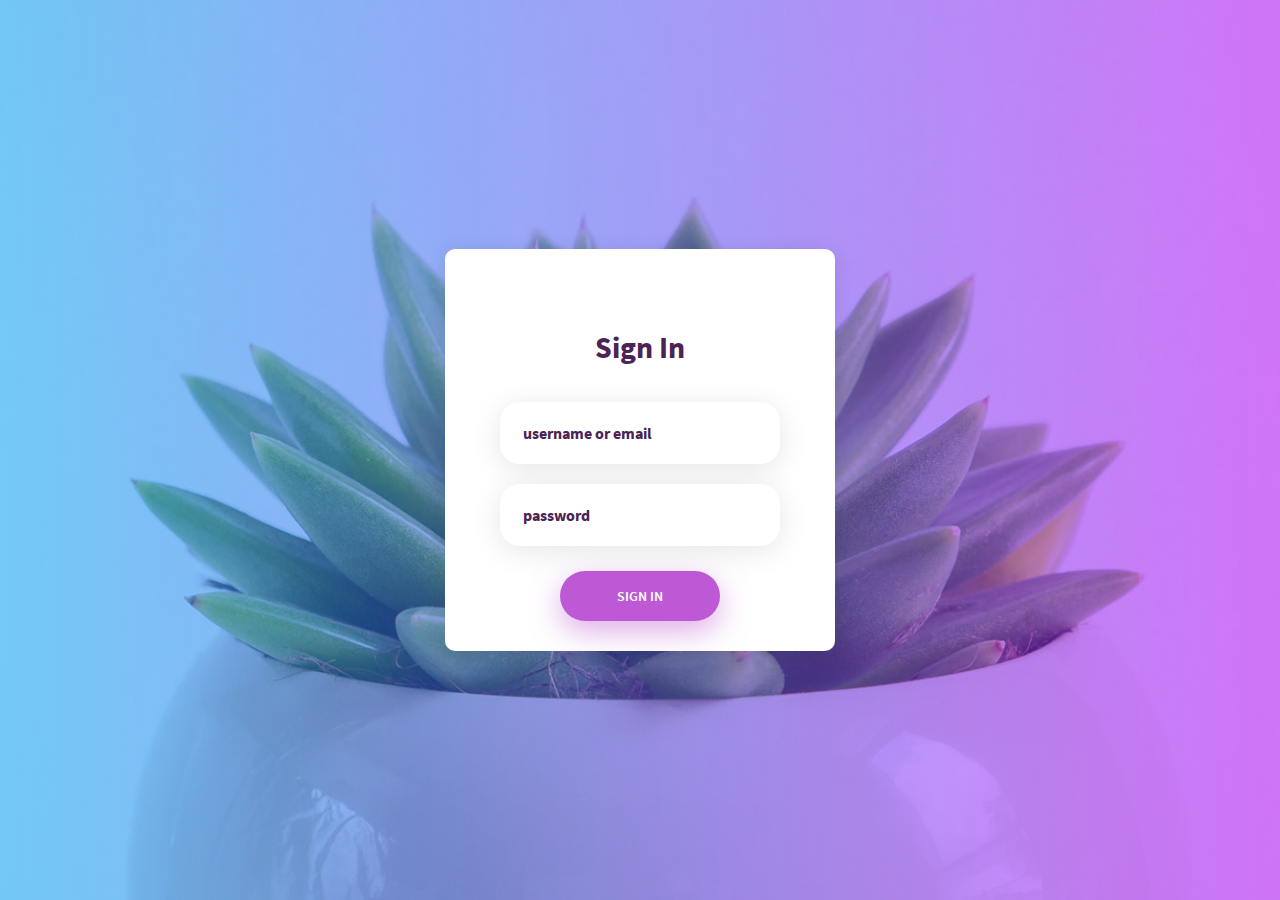
<file: login/index.html>
<!DOCTYPE html>
<html lang="en">
<head>
	<title>Login Super Fashion</title>
	<meta charset="UTF-8">
	<meta name="viewport" content="width=device-width, initial-scale=1">
<!--===============================================================================================-->	
	<link rel="icon" type="image/png" href="images/icons/favicon.ico"/>
<!--===============================================================================================-->
	<link rel="stylesheet" type="text/css" href="../vendor/bootstrap/css/bootstrap.min.css">
<!--===============================================================================================-->
	<link rel="stylesheet" type="text/css" href="../fonts/font-awesome-4.7.0/css/font-awesome.min.css">
<!--===============================================================================================-->
	<link rel="stylesheet" type="text/css" href="../fonts/iconic/css/material-design-iconic-font.min.css">
<!--===============================================================================================-->
	<link rel="stylesheet" type="text/css" href="../vendor/animate/animate.css">
<!--===============================================================================================-->	
	<link rel="stylesheet" type="text/css" href="../vendor/css-hamburgers/hamburgers.min.css">
<!--===============================================================================================-->
	<link rel="stylesheet" type="text/css" href="../vendor/animsition/css/animsition.min.css">
<!--===============================================================================================-->
	<link rel="stylesheet" type="text/css" href="../vendor/select2/select2.min.css">
<!--===============================================================================================-->	
	<link rel="stylesheet" type="text/css" href="../vendor/daterangepicker/daterangepicker.css">
<!--===============================================================================================-->
	<link rel="stylesheet" type="text/css" href="../css/util.css">
	<link rel="stylesheet" type="text/css" href="../css/main.css">
<!--===============================================================================================-->
</head>
<body>
	
	
	<div class="container-login100" style="background-image: url('../images/bg-01.jpg');">
		<div class="wrap-login100 p-l-55 p-r-55 p-t-80 p-b-30">
			<form class="login100-form validate-form" method="post" action="../loginController.php">
				<span class="login100-form-title p-b-37">
					Sign In
				</span>

				<div class="wrap-input100 validate-input m-b-20" data-validate="Enter username or email">
					<input class="input100" type="text" name="username" placeholder="username or email">
					<span class="focus-input100"></span>
				</div>

				<div class="wrap-input100 validate-input m-b-25" data-validate = "Enter password">
					<input class="input100" type="password" name="pass" placeholder="password">
					<span class="focus-input100"></span>
				</div>

				<div class="container-login100-form-btn">
					<button class="login100-form-btn">
						Sign In
					</button>
				</div>

				<!-- <div class="text-center p-t-57 p-b-20">
					<span class="txt1">
						Forget Password
					</span>
				</div> -->
			</form>

			
		</div>
	</div>
	
	

	<div id="dropDownSelect1"></div>
	
<!--===============================================================================================-->
	<script src="../vendor/jquery/jquery-3.2.1.min.js"></script>
<!--===============================================================================================-->
	<script src="../vendor/animsition/js/animsition.min.js"></script>
<!--===============================================================================================-->
	<script src="../vendor/bootstrap/js/popper.js"></script>
	<script src="../vendor/bootstrap/js/bootstrap.min.js"></script>
<!--===============================================================================================-->
	<script src="../vendor/select2/select2.min.js"></script>
<!--===============================================================================================-->
	<script src="../vendor/daterangepicker/moment.min.js"></script>
	<script src="../vendor/daterangepicker/daterangepicker.js"></script>
<!--===============================================================================================-->
	<script src="../vendor/countdowntime/countdowntime.js"></script>
<!--===============================================================================================-->
	<script src="../js/main.js"></script>

</body>
</html>
</file>
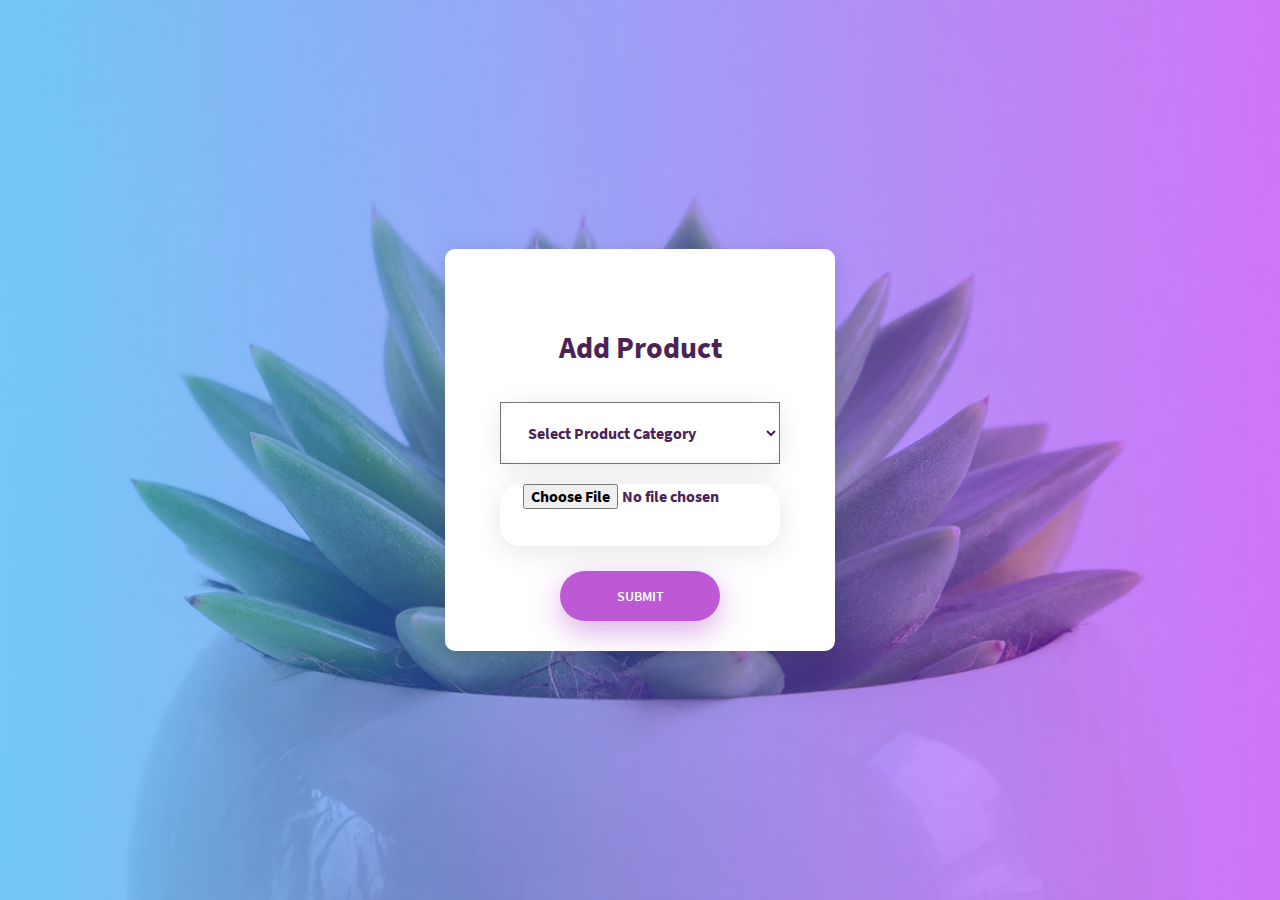
<file: AddProduct.html>
<!DOCTYPE html>
<html lang="en">
<head>
	<title>Admin || Super Fashion</title>
	<meta charset="UTF-8">
	<meta name="viewport" content="width=device-width, initial-scale=1">
<!--===============================================================================================-->	
	<link rel="icon" type="image/png" href="images/icons/favicon.ico"/>
<!--===============================================================================================-->
	<link rel="stylesheet" type="text/css" href="vendor/bootstrap/css/bootstrap.min.css">
<!--===============================================================================================-->
	<link rel="stylesheet" type="text/css" href="fonts/font-awesome-4.7.0/css/font-awesome.min.css">
<!--===============================================================================================-->
	<link rel="stylesheet" type="text/css" href="fonts/iconic/css/material-design-iconic-font.min.css">
<!--===============================================================================================-->
	<link rel="stylesheet" type="text/css" href="vendor/animate/animate.css">
<!--===============================================================================================-->	
	<link rel="stylesheet" type="text/css" href="vendor/css-hamburgers/hamburgers.min.css">
<!--===============================================================================================-->
	<link rel="stylesheet" type="text/css" href="vendor/animsition/css/animsition.min.css">
<!--===============================================================================================-->
	<link rel="stylesheet" type="text/css" href="vendor/select2/select2.min.css">
<!--===============================================================================================-->	
	<link rel="stylesheet" type="text/css" href="vendor/daterangepicker/daterangepicker.css">
<!--===============================================================================================-->
	<link rel="stylesheet" type="text/css" href="css/util.css">
	<link rel="stylesheet" type="text/css" href="css/main.css">
<!--===============================================================================================-->
</head>
<body>
	
	
	<div class="container-login100" style="background-image: url('images/bg-01.jpg');">
		<div class="wrap-login100 p-l-55 p-r-55 p-t-80 p-b-30">
			<form class="login100-form validate-form" method="post" action="productAction.php" enctype="multipart/form-data">
				<span class="login100-form-title p-b-37">
					Add Product
				</span>

				<div class="wrap-input100 validate-input m-b-20">
				<select class="input100" name="category">
					<option>Select Product Category</option>
					<option value="men">Mens</option>
					<option value="women">Womens</option>
					<option  value="kid">Kids</option>
					<option  value="fabric">Fabric</option>
				</select>
					<!-- <input class="input100" type="text" name="username" placeholder="username or email"> -->
					<span class="focus-input100"></span>
				</div>

				<div class="wrap-input100 validate-input m-b-25">
					<input class="input100" type="file" name="image">
					<span class="focus-input100"></span>
				</div>

				<div class="container-login100-form-btn">
					<button class="login100-form-btn">
						Submit
					</button>
				</div>
			</form>

			
		</div>
	</div>
	
	

	<div id="dropDownSelect1"></div>
	
<!--===============================================================================================-->
	<script src="vendor/jquery/jquery-3.2.1.min.js"></script>
<!--===============================================================================================-->
	<script src="vendor/animsition/js/animsition.min.js"></script>
<!--===============================================================================================-->
	<script src="vendor/bootstrap/js/popper.js"></script>
	<script src="vendor/bootstrap/js/bootstrap.min.js"></script>
<!--===============================================================================================-->
	<script src="vendor/select2/select2.min.js"></script>
<!--===============================================================================================-->
	<script src="vendor/daterangepicker/moment.min.js"></script>
	<script src="vendor/daterangepicker/daterangepicker.js"></script>
<!--===============================================================================================-->
	<script src="vendor/countdowntime/countdowntime.js"></script>
<!--===============================================================================================-->
	<script src="js/main.js"></script>

</body>
</html>
</file>
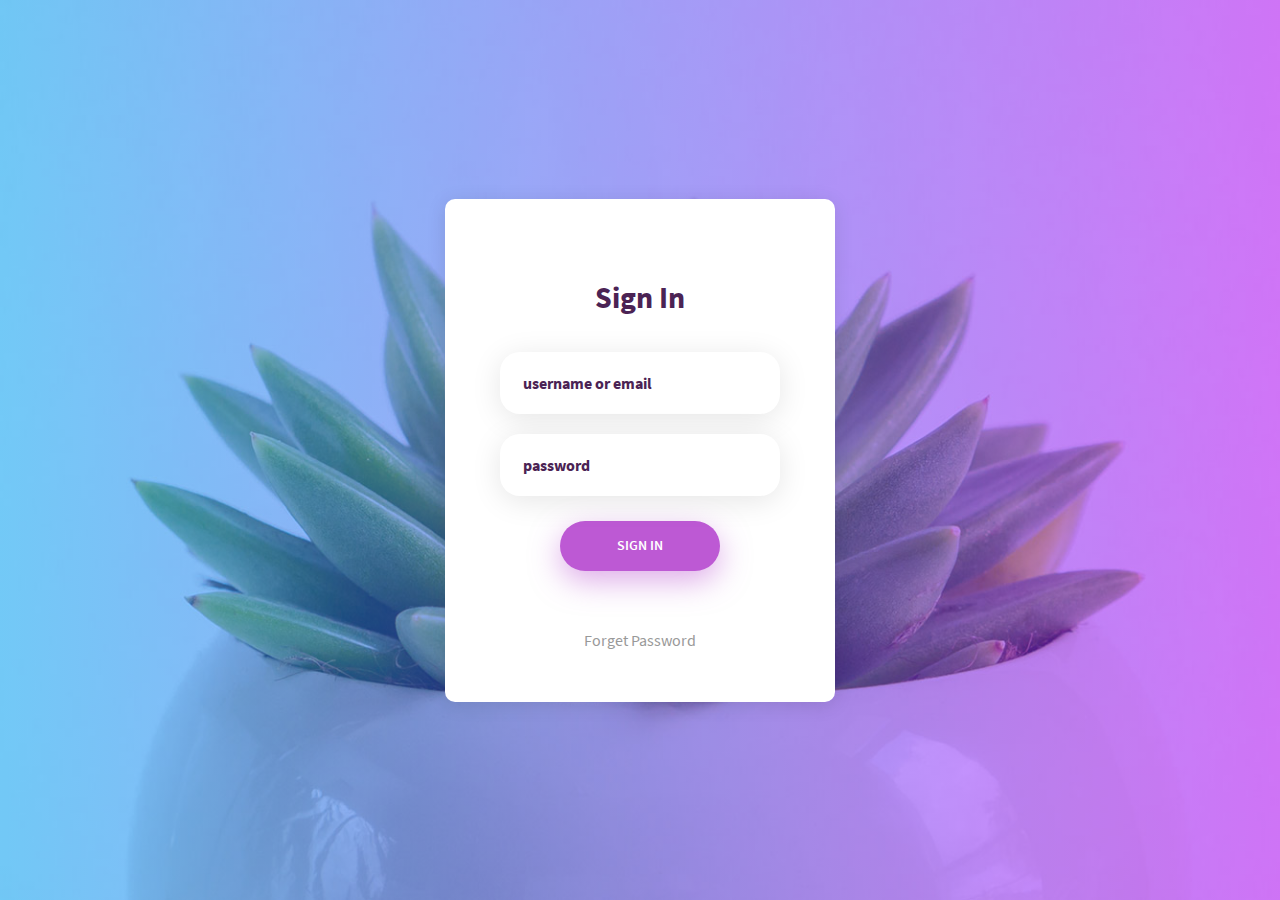
<file: login.html>
<!DOCTYPE html>
<html lang="en">
<head>
	<title>Login Super Fashion</title>
	<meta charset="UTF-8">
	<meta name="viewport" content="width=device-width, initial-scale=1">
<!--===============================================================================================-->	
	<link rel="icon" type="image/png" href="images/icons/favicon.ico"/>
<!--===============================================================================================-->
	<link rel="stylesheet" type="text/css" href="vendor/bootstrap/css/bootstrap.min.css">
<!--===============================================================================================-->
	<link rel="stylesheet" type="text/css" href="fonts/font-awesome-4.7.0/css/font-awesome.min.css">
<!--===============================================================================================-->
	<link rel="stylesheet" type="text/css" href="fonts/iconic/css/material-design-iconic-font.min.css">
<!--===============================================================================================-->
	<link rel="stylesheet" type="text/css" href="vendor/animate/animate.css">
<!--===============================================================================================-->	
	<link rel="stylesheet" type="text/css" href="vendor/css-hamburgers/hamburgers.min.css">
<!--===============================================================================================-->
	<link rel="stylesheet" type="text/css" href="vendor/animsition/css/animsition.min.css">
<!--===============================================================================================-->
	<link rel="stylesheet" type="text/css" href="vendor/select2/select2.min.css">
<!--===============================================================================================-->	
	<link rel="stylesheet" type="text/css" href="vendor/daterangepicker/daterangepicker.css">
<!--===============================================================================================-->
	<link rel="stylesheet" type="text/css" href="css/util.css">
	<link rel="stylesheet" type="text/css" href="css/main.css">
<!--===============================================================================================-->
</head>
<body>
	
	
	<div class="container-login100" style="background-image: url('images/bg-01.jpg');">
		<div class="wrap-login100 p-l-55 p-r-55 p-t-80 p-b-30">
			<form class="login100-form validate-form" method="post" action="loginController.php">
				<span class="login100-form-title p-b-37">
					Sign In
				</span>

				<div class="wrap-input100 validate-input m-b-20" data-validate="Enter username or email">
					<input class="input100" type="text" name="username" placeholder="username or email">
					<span class="focus-input100"></span>
				</div>

				<div class="wrap-input100 validate-input m-b-25" data-validate = "Enter password">
					<input class="input100" type="password" name="pass" placeholder="password">
					<span class="focus-input100"></span>
				</div>

				<div class="container-login100-form-btn">
					<button class="login100-form-btn">
						Sign In
					</button>
				</div>

				<div class="text-center p-t-57 p-b-20">
					<span class="txt1">
						Forget Password
					</span>
				</div>
			</form>

			
		</div>
	</div>
	
	

	<div id="dropDownSelect1"></div>
	
<!--===============================================================================================-->
	<script src="vendor/jquery/jquery-3.2.1.min.js"></script>
<!--===============================================================================================-->
	<script src="vendor/animsition/js/animsition.min.js"></script>
<!--===============================================================================================-->
	<script src="vendor/bootstrap/js/popper.js"></script>
	<script src="vendor/bootstrap/js/bootstrap.min.js"></script>
<!--===============================================================================================-->
	<script src="vendor/select2/select2.min.js"></script>
<!--===============================================================================================-->
	<script src="vendor/daterangepicker/moment.min.js"></script>
	<script src="vendor/daterangepicker/daterangepicker.js"></script>
<!--===============================================================================================-->
	<script src="vendor/countdowntime/countdowntime.js"></script>
<!--===============================================================================================-->
	<script src="js/main.js"></script>

</body>
</html>
</file>
<file: vendor/daterangepicker/daterangepicker.css>
.daterangepicker {
  position: absolute;
  color: inherit;
  background-color: #fff;
  border-radius: 4px;
  width: 278px;
  padding: 4px;
  margin-top: 1px;
  top: 100px;
  left: 20px;
  /* Calendars */ }
  .daterangepicker:before, .daterangepicker:after {
    position: absolute;
    display: inline-block;
    border-bottom-color: rgba(0, 0, 0, 0.2);
    content: ''; }
  .daterangepicker:before {
    top: -7px;
    border-right: 7px solid transparent;
    border-left: 7px solid transparent;
    border-bottom: 7px solid #ccc; }
  .daterangepicker:after {
    top: -6px;
    border-right: 6px solid transparent;
    border-bottom: 6px solid #fff;
    border-left: 6px solid transparent; }
  .daterangepicker.opensleft:before {
    right: 9px; }
  .daterangepicker.opensleft:after {
    right: 10px; }
  .daterangepicker.openscenter:before {
    left: 0;
    right: 0;
    width: 0;
    margin-left: auto;
    margin-right: auto; }
  .daterangepicker.openscenter:after {
    left: 0;
    right: 0;
    width: 0;
    margin-left: auto;
    margin-right: auto; }
  .daterangepicker.opensright:before {
    left: 9px; }
  .daterangepicker.opensright:after {
    left: 10px; }
  .daterangepicker.dropup {
    margin-top: -5px; }
    .daterangepicker.dropup:before {
      top: initial;
      bottom: -7px;
      border-bottom: initial;
      border-top: 7px solid #ccc; }
    .daterangepicker.dropup:after {
      top: initial;
      bottom: -6px;
      border-bottom: initial;
      border-top: 6px solid #fff; }
  .daterangepicker.dropdown-menu {
    max-width: none;
    z-index: 3001; }
  .daterangepicker.single .ranges, .daterangepicker.single .calendar {
    float: none; }
  .daterangepicker.show-calendar .calendar {
    display: block; }
  .daterangepicker .calendar {
    display: none;
    max-width: 270px;
    margin: 4px; }
    .daterangepicker .calendar.single .calendar-table {
      border: none; }
    .daterangepicker .calendar th, .daterangepicker .calendar td {
      white-space: nowrap;
      text-align: center;
      min-width: 32px; }
  .daterangepicker .calendar-table {
    border: 1px solid #fff;
    padding: 4px;
    border-radius: 4px;
    background-color: #fff; }
  .daterangepicker table {
    width: 100%;
    margin: 0; }
  .daterangepicker td, .daterangepicker th {
    text-align: center;
    width: 20px;
    height: 20px;
    border-radius: 4px;
    border: 1px solid transparent;
    white-space: nowrap;
    cursor: pointer; }
    .daterangepicker td.available:hover, .daterangepicker th.available:hover {
      background-color: #eee;
      border-color: transparent;
      color: inherit; }
    .daterangepicker td.week, .daterangepicker th.week {
      font-size: 80%;
      color: #ccc; }
  .daterangepicker td.off, .daterangepicker td.off.in-range, .daterangepicker td.off.start-date, .daterangepicker td.off.end-date {
    background-color: #fff;
    border-color: transparent;
    color: #999; }
  .daterangepicker td.in-range {
    background-color: #ebf4f8;
    border-color: transparent;
    color: #000;
    border-radius: 0; }
  .daterangepicker td.start-date {
    border-radius: 4px 0 0 4px; }
  .daterangepicker td.end-date {
    border-radius: 0 4px 4px 0; }
  .daterangepicker td.start-date.end-date {
    border-radius: 4px; }
  .daterangepicker td.active, .daterangepicker td.active:hover {
    background-color: #357ebd;
    border-color: transparent;
    color: #fff; }
  .daterangepicker th.month {
    width: auto; }
  .daterangepicker td.disabled, .daterangepicker option.disabled {
    color: #999;
    cursor: not-allowed;
    text-decoration: line-through; }
  .daterangepicker select.monthselect, .daterangepicker select.yearselect {
    font-size: 12px;
    padding: 1px;
    height: auto;
    margin: 0;
    cursor: default; }
  .daterangepicker select.monthselect {
    margin-right: 2%;
    width: 56%; }
  .daterangepicker select.yearselect {
    width: 40%; }
  .daterangepicker select.hourselect, .daterangepicker select.minuteselect, .daterangepicker select.secondselect, .daterangepicker select.ampmselect {
    width: 50px;
    margin-bottom: 0; }
  .daterangepicker .input-mini {
    border: 1px solid #ccc;
    border-radius: 4px;
    color: #555;
    height: 30px;
    line-height: 30px;
    display: block;
    vertical-align: middle;
    margin: 0 0 5px 0;
    padding: 0 6px 0 28px;
    width: 100%; }
    .daterangepicker .input-mini.active {
      border: 1px solid #08c;
      border-radius: 4px; }
  .daterangepicker .daterangepicker_input {
    position: relative; }
    .daterangepicker .daterangepicker_input i {
      position: absolute;
      left: 8px;
      top: 8px; }
  .daterangepicker.rtl .input-mini {
    padding-right: 28px;
    padding-left: 6px; }
  .daterangepicker.rtl .daterangepicker_input i {
    left: auto;
    right: 8px; }
  .daterangepicker .calendar-time {
    text-align: center;
    margin: 5px auto;
    line-height: 30px;
    position: relative;
    padding-left: 28px; }
    .daterangepicker .calendar-time select.disabled {
      color: #ccc;
      cursor: not-allowed; }

.ranges {
  font-size: 11px;
  float: none;
  margin: 4px;
  text-align: left; }
  .ranges ul {
    list-style: none;
    margin: 0 auto;
    padding: 0;
    width: 100%; }
  .ranges li {
    font-size: 13px;
    background-color: #f5f5f5;
    border: 1px solid #f5f5f5;
    border-radius: 4px;
    color: #08c;
    padding: 3px 12px;
    margin-bottom: 8px;
    cursor: pointer; }
    .ranges li:hover {
      background-color: #08c;
      border: 1px solid #08c;
      color: #fff; }
    .ranges li.active {
      background-color: #08c;
      border: 1px solid #08c;
      color: #fff; }

/*  Larger Screen Styling */
@media (min-width: 564px) {
  .daterangepicker {
    width: auto; }
    .daterangepicker .ranges ul {
      width: 160px; }
    .daterangepicker.single .ranges ul {
      width: 100%; }
    .daterangepicker.single .calendar.left {
      clear: none; }
    .daterangepicker.single.ltr .ranges, .daterangepicker.single.ltr .calendar {
      float: left; }
    .daterangepicker.single.rtl .ranges, .daterangepicker.single.rtl .calendar {
      float: right; }
    .daterangepicker.ltr {
      direction: ltr;
      text-align: left; }
      .daterangepicker.ltr .calendar.left {
        clear: left;
        margin-right: 0; }
        .daterangepicker.ltr .calendar.left .calendar-table {
          border-right: none;
          border-top-right-radius: 0;
          border-bottom-right-radius: 0; }
      .daterangepicker.ltr .calendar.right {
        margin-left: 0; }
        .daterangepicker.ltr .calendar.right .calendar-table {
          border-left: none;
          border-top-left-radius: 0;
          border-bottom-left-radius: 0; }
      .daterangepicker.ltr .left .daterangepicker_input {
        padding-right: 12px; }
      .daterangepicker.ltr .calendar.left .calendar-table {
        padding-right: 12px; }
      .daterangepicker.ltr .ranges, .daterangepicker.ltr .calendar {
        float: left; }
    .daterangepicker.rtl {
      direction: rtl;
      text-align: right; }
      .daterangepicker.rtl .calendar.left {
        clear: right;
        margin-left: 0; }
        .daterangepicker.rtl .calendar.left .calendar-table {
          border-left: none;
          border-top-left-radius: 0;
          border-bottom-left-radius: 0; }
      .daterangepicker.rtl .calendar.right {
        margin-right: 0; }
        .daterangepicker.rtl .calendar.right .calendar-table {
          border-right: none;
          border-top-right-radius: 0;
          border-bottom-right-radius: 0; }
      .daterangepicker.rtl .left .daterangepicker_input {
        padding-left: 12px; }
      .daterangepicker.rtl .calendar.left .calendar-table {
        padding-left: 12px; }
      .daterangepicker.rtl .ranges, .daterangepicker.rtl .calendar {
        text-align: right;
        float: right; } }
@media (min-width: 730px) {
  .daterangepicker .ranges {
    width: auto; }
  .daterangepicker.ltr .ranges {
    float: left; }
  .daterangepicker.rtl .ranges {
    float: right; }
  .daterangepicker .calendar.left {
    clear: none !important; } }
</file>
<file: css/util.css>
/*[ FONT SIZE ]
///////////////////////////////////////////////////////////
*/
.fs-1 {font-size: 1px;}
.fs-2 {font-size: 2px;}
.fs-3 {font-size: 3px;}
.fs-4 {font-size: 4px;}
.fs-5 {font-size: 5px;}
.fs-6 {font-size: 6px;}
.fs-7 {font-size: 7px;}
.fs-8 {font-size: 8px;}
.fs-9 {font-size: 9px;}
.fs-10 {font-size: 10px;}
.fs-11 {font-size: 11px;}
.fs-12 {font-size: 12px;}
.fs-13 {font-size: 13px;}
.fs-14 {font-size: 14px;}
.fs-15 {font-size: 15px;}
.fs-16 {font-size: 16px;}
.fs-17 {font-size: 17px;}
.fs-18 {font-size: 18px;}
.fs-19 {font-size: 19px;}
.fs-20 {font-size: 20px;}
.fs-21 {font-size: 21px;}
.fs-22 {font-size: 22px;}
.fs-23 {font-size: 23px;}
.fs-24 {font-size: 24px;}
.fs-25 {font-size: 25px;}
.fs-26 {font-size: 26px;}
.fs-27 {font-size: 27px;}
.fs-28 {font-size: 28px;}
.fs-29 {font-size: 29px;}
.fs-30 {font-size: 30px;}
.fs-31 {font-size: 31px;}
.fs-32 {font-size: 32px;}
.fs-33 {font-size: 33px;}
.fs-34 {font-size: 34px;}
.fs-35 {font-size: 35px;}
.fs-36 {font-size: 36px;}
.fs-37 {font-size: 37px;}
.fs-38 {font-size: 38px;}
.fs-39 {font-size: 39px;}
.fs-40 {font-size: 40px;}
.fs-41 {font-size: 41px;}
.fs-42 {font-size: 42px;}
.fs-43 {font-size: 43px;}
.fs-44 {font-size: 44px;}
.fs-45 {font-size: 45px;}
.fs-46 {font-size: 46px;}
.fs-47 {font-size: 47px;}
.fs-48 {font-size: 48px;}
.fs-49 {font-size: 49px;}
.fs-50 {font-size: 50px;}
.fs-51 {font-size: 51px;}
.fs-52 {font-size: 52px;}
.fs-53 {font-size: 53px;}
.fs-54 {font-size: 54px;}
.fs-55 {font-size: 55px;}
.fs-56 {font-size: 56px;}
.fs-57 {font-size: 57px;}
.fs-58 {font-size: 58px;}
.fs-59 {font-size: 59px;}
.fs-60 {font-size: 60px;}
.fs-61 {font-size: 61px;}
.fs-62 {font-size: 62px;}
.fs-63 {font-size: 63px;}
.fs-64 {font-size: 64px;}
.fs-65 {font-size: 65px;}
.fs-66 {font-size: 66px;}
.fs-67 {font-size: 67px;}
.fs-68 {font-size: 68px;}
.fs-69 {font-size: 69px;}
.fs-70 {font-size: 70px;}
.fs-71 {font-size: 71px;}
.fs-72 {font-size: 72px;}
.fs-73 {font-size: 73px;}
.fs-74 {font-size: 74px;}
.fs-75 {font-size: 75px;}
.fs-76 {font-size: 76px;}
.fs-77 {font-size: 77px;}
.fs-78 {font-size: 78px;}
.fs-79 {font-size: 79px;}
.fs-80 {font-size: 80px;}
.fs-81 {font-size: 81px;}
.fs-82 {font-size: 82px;}
.fs-83 {font-size: 83px;}
.fs-84 {font-size: 84px;}
.fs-85 {font-size: 85px;}
.fs-86 {font-size: 86px;}
.fs-87 {font-size: 87px;}
.fs-88 {font-size: 88px;}
.fs-89 {font-size: 89px;}
.fs-90 {font-size: 90px;}
.fs-91 {font-size: 91px;}
.fs-92 {font-size: 92px;}
.fs-93 {font-size: 93px;}
.fs-94 {font-size: 94px;}
.fs-95 {font-size: 95px;}
.fs-96 {font-size: 96px;}
.fs-97 {font-size: 97px;}
.fs-98 {font-size: 98px;}
.fs-99 {font-size: 99px;}
.fs-100 {font-size: 100px;}
.fs-101 {font-size: 101px;}
.fs-102 {font-size: 102px;}
.fs-103 {font-size: 103px;}
.fs-104 {font-size: 104px;}
.fs-105 {font-size: 105px;}
.fs-106 {font-size: 106px;}
.fs-107 {font-size: 107px;}
.fs-108 {font-size: 108px;}
.fs-109 {font-size: 109px;}
.fs-110 {font-size: 110px;}
.fs-111 {font-size: 111px;}
.fs-112 {font-size: 112px;}
.fs-113 {font-size: 113px;}
.fs-114 {font-size: 114px;}
.fs-115 {font-size: 115px;}
.fs-116 {font-size: 116px;}
.fs-117 {font-size: 117px;}
.fs-118 {font-size: 118px;}
.fs-119 {font-size: 119px;}
.fs-120 {font-size: 120px;}
.fs-121 {font-size: 121px;}
.fs-122 {font-size: 122px;}
.fs-123 {font-size: 123px;}
.fs-124 {font-size: 124px;}
.fs-125 {font-size: 125px;}
.fs-126 {font-size: 126px;}
.fs-127 {font-size: 127px;}
.fs-128 {font-size: 128px;}
.fs-129 {font-size: 129px;}
.fs-130 {font-size: 130px;}
.fs-131 {font-size: 131px;}
.fs-132 {font-size: 132px;}
.fs-133 {font-size: 133px;}
.fs-134 {font-size: 134px;}
.fs-135 {font-size: 135px;}
.fs-136 {font-size: 136px;}
.fs-137 {font-size: 137px;}
.fs-138 {font-size: 138px;}
.fs-139 {font-size: 139px;}
.fs-140 {font-size: 140px;}
.fs-141 {font-size: 141px;}
.fs-142 {font-size: 142px;}
.fs-143 {font-size: 143px;}
.fs-144 {font-size: 144px;}
.fs-145 {font-size: 145px;}
.fs-146 {font-size: 146px;}
.fs-147 {font-size: 147px;}
.fs-148 {font-size: 148px;}
.fs-149 {font-size: 149px;}
.fs-150 {font-size: 150px;}
.fs-151 {font-size: 151px;}
.fs-152 {font-size: 152px;}
.fs-153 {font-size: 153px;}
.fs-154 {font-size: 154px;}
.fs-155 {font-size: 155px;}
.fs-156 {font-size: 156px;}
.fs-157 {font-size: 157px;}
.fs-158 {font-size: 158px;}
.fs-159 {font-size: 159px;}
.fs-160 {font-size: 160px;}
.fs-161 {font-size: 161px;}
.fs-162 {font-size: 162px;}
.fs-163 {font-size: 163px;}
.fs-164 {font-size: 164px;}
.fs-165 {font-size: 165px;}
.fs-166 {font-size: 166px;}
.fs-167 {font-size: 167px;}
.fs-168 {font-size: 168px;}
.fs-169 {font-size: 169px;}
.fs-170 {font-size: 170px;}
.fs-171 {font-size: 171px;}
.fs-172 {font-size: 172px;}
.fs-173 {font-size: 173px;}
.fs-174 {font-size: 174px;}
.fs-175 {font-size: 175px;}
.fs-176 {font-size: 176px;}
.fs-177 {font-size: 177px;}
.fs-178 {font-size: 178px;}
.fs-179 {font-size: 179px;}
.fs-180 {font-size: 180px;}
.fs-181 {font-size: 181px;}
.fs-182 {font-size: 182px;}
.fs-183 {font-size: 183px;}
.fs-184 {font-size: 184px;}
.fs-185 {font-size: 185px;}
.fs-186 {font-size: 186px;}
.fs-187 {font-size: 187px;}
.fs-188 {font-size: 188px;}
.fs-189 {font-size: 189px;}
.fs-190 {font-size: 190px;}
.fs-191 {font-size: 191px;}
.fs-192 {font-size: 192px;}
.fs-193 {font-size: 193px;}
.fs-194 {font-size: 194px;}
.fs-195 {font-size: 195px;}
.fs-196 {font-size: 196px;}
.fs-197 {font-size: 197px;}
.fs-198 {font-size: 198px;}
.fs-199 {font-size: 199px;}
.fs-200 {font-size: 200px;}

/*[ PADDING ]
///////////////////////////////////////////////////////////
*/
.p-t-0 {padding-top: 0px;}
.p-t-1 {padding-top: 1px;}
.p-t-2 {padding-top: 2px;}
.p-t-3 {padding-top: 3px;}
.p-t-4 {padding-top: 4px;}
.p-t-5 {padding-top: 5px;}
.p-t-6 {padding-top: 6px;}
.p-t-7 {padding-top: 7px;}
.p-t-8 {padding-top: 8px;}
.p-t-9 {padding-top: 9px;}
.p-t-10 {padding-top: 10px;}
.p-t-11 {padding-top: 11px;}
.p-t-12 {padding-top: 12px;}
.p-t-13 {padding-top: 13px;}
.p-t-14 {padding-top: 14px;}
.p-t-15 {padding-top: 15px;}
.p-t-16 {padding-top: 16px;}
.p-t-17 {padding-top: 17px;}
.p-t-18 {padding-top: 18px;}
.p-t-19 {padding-top: 19px;}
.p-t-20 {padding-top: 20px;}
.p-t-21 {padding-top: 21px;}
.p-t-22 {padding-top: 22px;}
.p-t-23 {padding-top: 23px;}
.p-t-24 {padding-top: 24px;}
.p-t-25 {padding-top: 25px;}
.p-t-26 {padding-top: 26px;}
.p-t-27 {padding-top: 27px;}
.p-t-28 {padding-top: 28px;}
.p-t-29 {padding-top: 29px;}
.p-t-30 {padding-top: 30px;}
.p-t-31 {padding-top: 31px;}
.p-t-32 {padding-top: 32px;}
.p-t-33 {padding-top: 33px;}
.p-t-34 {padding-top: 34px;}
.p-t-35 {padding-top: 35px;}
.p-t-36 {padding-top: 36px;}
.p-t-37 {padding-top: 37px;}
.p-t-38 {padding-top: 38px;}
.p-t-39 {padding-top: 39px;}
.p-t-40 {padding-top: 40px;}
.p-t-41 {padding-top: 41px;}
.p-t-42 {padding-top: 42px;}
.p-t-43 {padding-top: 43px;}
.p-t-44 {padding-top: 44px;}
.p-t-45 {padding-top: 45px;}
.p-t-46 {padding-top: 46px;}
.p-t-47 {padding-top: 47px;}
.p-t-48 {padding-top: 48px;}
.p-t-49 {padding-top: 49px;}
.p-t-50 {padding-top: 50px;}
.p-t-51 {padding-top: 51px;}
.p-t-52 {padding-top: 52px;}
.p-t-53 {padding-top: 53px;}
.p-t-54 {padding-top: 54px;}
.p-t-55 {padding-top: 55px;}
.p-t-56 {padding-top: 56px;}
.p-t-57 {padding-top: 57px;}
.p-t-58 {padding-top: 58px;}
.p-t-59 {padding-top: 59px;}
.p-t-60 {padding-top: 60px;}
.p-t-61 {padding-top: 61px;}
.p-t-62 {padding-top: 62px;}
.p-t-63 {padding-top: 63px;}
.p-t-64 {padding-top: 64px;}
.p-t-65 {padding-top: 65px;}
.p-t-66 {padding-top: 66px;}
.p-t-67 {padding-top: 67px;}
.p-t-68 {padding-top: 68px;}
.p-t-69 {padding-top: 69px;}
.p-t-70 {padding-top: 70px;}
.p-t-71 {padding-top: 71px;}
.p-t-72 {padding-top: 72px;}
.p-t-73 {padding-top: 73px;}
.p-t-74 {padding-top: 74px;}
.p-t-75 {padding-top: 75px;}
.p-t-76 {padding-top: 76px;}
.p-t-77 {padding-top: 77px;}
.p-t-78 {padding-top: 78px;}
.p-t-79 {padding-top: 79px;}
.p-t-80 {padding-top: 80px;}
.p-t-81 {padding-top: 81px;}
.p-t-82 {padding-top: 82px;}
.p-t-83 {padding-top: 83px;}
.p-t-84 {padding-top: 84px;}
.p-t-85 {padding-top: 85px;}
.p-t-86 {padding-top: 86px;}
.p-t-87 {padding-top: 87px;}
.p-t-88 {padding-top: 88px;}
.p-t-89 {padding-top: 89px;}
.p-t-90 {padding-top: 90px;}
.p-t-91 {padding-top: 91px;}
.p-t-92 {padding-top: 92px;}
.p-t-93 {padding-top: 93px;}
.p-t-94 {padding-top: 94px;}
.p-t-95 {padding-top: 95px;}
.p-t-96 {padding-top: 96px;}
.p-t-97 {padding-top: 97px;}
.p-t-98 {padding-top: 98px;}
.p-t-99 {padding-top: 99px;}
.p-t-100 {padding-top: 100px;}
.p-t-101 {padding-top: 101px;}
.p-t-102 {padding-top: 102px;}
.p-t-103 {padding-top: 103px;}
.p-t-104 {padding-top: 104px;}
.p-t-105 {padding-top: 105px;}
.p-t-106 {padding-top: 106px;}
.p-t-107 {padding-top: 107px;}
.p-t-108 {padding-top: 108px;}
.p-t-109 {padding-top: 109px;}
.p-t-110 {padding-top: 110px;}
.p-t-111 {padding-top: 111px;}
.p-t-112 {padding-top: 112px;}
.p-t-113 {padding-top: 113px;}
.p-t-114 {padding-top: 114px;}
.p-t-115 {padding-top: 115px;}
.p-t-116 {padding-top: 116px;}
.p-t-117 {padding-top: 117px;}
.p-t-118 {padding-top: 118px;}
.p-t-119 {padding-top: 119px;}
.p-t-120 {padding-top: 120px;}
.p-t-121 {padding-top: 121px;}
.p-t-122 {padding-top: 122px;}
.p-t-123 {padding-top: 123px;}
.p-t-124 {padding-top: 124px;}
.p-t-125 {padding-top: 125px;}
.p-t-126 {padding-top: 126px;}
.p-t-127 {padding-top: 127px;}
.p-t-128 {padding-top: 128px;}
.p-t-129 {padding-top: 129px;}
.p-t-130 {padding-top: 130px;}
.p-t-131 {padding-top: 131px;}
.p-t-132 {padding-top: 132px;}
.p-t-133 {padding-top: 133px;}
.p-t-134 {padding-top: 134px;}
.p-t-135 {padding-top: 135px;}
.p-t-136 {padding-top: 136px;}
.p-t-137 {padding-top: 137px;}
.p-t-138 {padding-top: 138px;}
.p-t-139 {padding-top: 139px;}
.p-t-140 {padding-top: 140px;}
.p-t-141 {padding-top: 141px;}
.p-t-142 {padding-top: 142px;}
.p-t-143 {padding-top: 143px;}
.p-t-144 {padding-top: 144px;}
.p-t-145 {padding-top: 145px;}
.p-t-146 {padding-top: 146px;}
.p-t-147 {padding-top: 147px;}
.p-t-148 {padding-top: 148px;}
.p-t-149 {padding-top: 149px;}
.p-t-150 {padding-top: 150px;}
.p-t-151 {padding-top: 151px;}
.p-t-152 {padding-top: 152px;}
.p-t-153 {padding-top: 153px;}
.p-t-154 {padding-top: 154px;}
.p-t-155 {padding-top: 155px;}
.p-t-156 {padding-top: 156px;}
.p-t-157 {padding-top: 157px;}
.p-t-158 {padding-top: 158px;}
.p-t-159 {padding-top: 159px;}
.p-t-160 {padding-top: 160px;}
.p-t-161 {padding-top: 161px;}
.p-t-162 {padding-top: 162px;}
.p-t-163 {padding-top: 163px;}
.p-t-164 {padding-top: 164px;}
.p-t-165 {padding-top: 165px;}
.p-t-166 {padding-top: 166px;}
.p-t-167 {padding-top: 167px;}
.p-t-168 {padding-top: 168px;}
.p-t-169 {padding-top: 169px;}
.p-t-170 {padding-top: 170px;}
.p-t-171 {padding-top: 171px;}
.p-t-172 {padding-top: 172px;}
.p-t-173 {padding-top: 173px;}
.p-t-174 {padding-top: 174px;}
.p-t-175 {padding-top: 175px;}
.p-t-176 {padding-top: 176px;}
.p-t-177 {padding-top: 177px;}
.p-t-178 {padding-top: 178px;}
.p-t-179 {padding-top: 179px;}
.p-t-180 {padding-top: 180px;}
.p-t-181 {padding-top: 181px;}
.p-t-182 {padding-top: 182px;}
.p-t-183 {padding-top: 183px;}
.p-t-184 {padding-top: 184px;}
.p-t-185 {padding-top: 185px;}
.p-t-186 {padding-top: 186px;}
.p-t-187 {padding-top: 187px;}
.p-t-188 {padding-top: 188px;}
.p-t-189 {padding-top: 189px;}
.p-t-190 {padding-top: 190px;}
.p-t-191 {padding-top: 191px;}
.p-t-192 {padding-top: 192px;}
.p-t-193 {padding-top: 193px;}
.p-t-194 {padding-top: 194px;}
.p-t-195 {padding-top: 195px;}
.p-t-196 {padding-top: 196px;}
.p-t-197 {padding-top: 197px;}
.p-t-198 {padding-top: 198px;}
.p-t-199 {padding-top: 199px;}
.p-t-200 {padding-top: 200px;}
.p-t-201 {padding-top: 201px;}
.p-t-202 {padding-top: 202px;}
.p-t-203 {padding-top: 203px;}
.p-t-204 {padding-top: 204px;}
.p-t-205 {padding-top: 205px;}
.p-t-206 {padding-top: 206px;}
.p-t-207 {padding-top: 207px;}
.p-t-208 {padding-top: 208px;}
.p-t-209 {padding-top: 209px;}
.p-t-210 {padding-top: 210px;}
.p-t-211 {padding-top: 211px;}
.p-t-212 {padding-top: 212px;}
.p-t-213 {padding-top: 213px;}
.p-t-214 {padding-top: 214px;}
.p-t-215 {padding-top: 215px;}
.p-t-216 {padding-top: 216px;}
.p-t-217 {padding-top: 217px;}
.p-t-218 {padding-top: 218px;}
.p-t-219 {padding-top: 219px;}
.p-t-220 {padding-top: 220px;}
.p-t-221 {padding-top: 221px;}
.p-t-222 {padding-top: 222px;}
.p-t-223 {padding-top: 223px;}
.p-t-224 {padding-top: 224px;}
.p-t-225 {padding-top: 225px;}
.p-t-226 {padding-top: 226px;}
.p-t-227 {padding-top: 227px;}
.p-t-228 {padding-top: 228px;}
.p-t-229 {padding-top: 229px;}
.p-t-230 {padding-top: 230px;}
.p-t-231 {padding-top: 231px;}
.p-t-232 {padding-top: 232px;}
.p-t-233 {padding-top: 233px;}
.p-t-234 {padding-top: 234px;}
.p-t-235 {padding-top: 235px;}
.p-t-236 {padding-top: 236px;}
.p-t-237 {padding-top: 237px;}
.p-t-238 {padding-top: 238px;}
.p-t-239 {padding-top: 239px;}
.p-t-240 {padding-top: 240px;}
.p-t-241 {padding-top: 241px;}
.p-t-242 {padding-top: 242px;}
.p-t-243 {padding-top: 243px;}
.p-t-244 {padding-top: 244px;}
.p-t-245 {padding-top: 245px;}
.p-t-246 {padding-top: 246px;}
.p-t-247 {padding-top: 247px;}
.p-t-248 {padding-top: 248px;}
.p-t-249 {padding-top: 249px;}
.p-t-250 {padding-top: 250px;}
.p-b-0 {padding-bottom: 0px;}
.p-b-1 {padding-bottom: 1px;}
.p-b-2 {padding-bottom: 2px;}
.p-b-3 {padding-bottom: 3px;}
.p-b-4 {padding-bottom: 4px;}
.p-b-5 {padding-bottom: 5px;}
.p-b-6 {padding-bottom: 6px;}
.p-b-7 {padding-bottom: 7px;}
.p-b-8 {padding-bottom: 8px;}
.p-b-9 {padding-bottom: 9px;}
.p-b-10 {padding-bottom: 10px;}
.p-b-11 {padding-bottom: 11px;}
.p-b-12 {padding-bottom: 12px;}
.p-b-13 {padding-bottom: 13px;}
.p-b-14 {padding-bottom: 14px;}
.p-b-15 {padding-bottom: 15px;}
.p-b-16 {padding-bottom: 16px;}
.p-b-17 {padding-bottom: 17px;}
.p-b-18 {padding-bottom: 18px;}
.p-b-19 {padding-bottom: 19px;}
.p-b-20 {padding-bottom: 20px;}
.p-b-21 {padding-bottom: 21px;}
.p-b-22 {padding-bottom: 22px;}
.p-b-23 {padding-bottom: 23px;}
.p-b-24 {padding-bottom: 24px;}
.p-b-25 {padding-bottom: 25px;}
.p-b-26 {padding-bottom: 26px;}
.p-b-27 {padding-bottom: 27px;}
.p-b-28 {padding-bottom: 28px;}
.p-b-29 {padding-bottom: 29px;}
.p-b-30 {padding-bottom: 30px;}
.p-b-31 {padding-bottom: 31px;}
.p-b-32 {padding-bottom: 32px;}
.p-b-33 {padding-bottom: 33px;}
.p-b-34 {padding-bottom: 34px;}
.p-b-35 {padding-bottom: 35px;}
.p-b-36 {padding-bottom: 36px;}
.p-b-37 {padding-bottom: 37px;}
.p-b-38 {padding-bottom: 38px;}
.p-b-39 {padding-bottom: 39px;}
.p-b-40 {padding-bottom: 40px;}
.p-b-41 {padding-bottom: 41px;}
.p-b-42 {padding-bottom: 42px;}
.p-b-43 {padding-bottom: 43px;}
.p-b-44 {padding-bottom: 44px;}
.p-b-45 {padding-bottom: 45px;}
.p-b-46 {padding-bottom: 46px;}
.p-b-47 {padding-bottom: 47px;}
.p-b-48 {padding-bottom: 48px;}
.p-b-49 {padding-bottom: 49px;}
.p-b-50 {padding-bottom: 50px;}
.p-b-51 {padding-bottom: 51px;}
.p-b-52 {padding-bottom: 52px;}
.p-b-53 {padding-bottom: 53px;}
.p-b-54 {padding-bottom: 54px;}
.p-b-55 {padding-bottom: 55px;}
.p-b-56 {padding-bottom: 56px;}
.p-b-57 {padding-bottom: 57px;}
.p-b-58 {padding-bottom: 58px;}
.p-b-59 {padding-bottom: 59px;}
.p-b-60 {padding-bottom: 60px;}
.p-b-61 {padding-bottom: 61px;}
.p-b-62 {padding-bottom: 62px;}
.p-b-63 {padding-bottom: 63px;}
.p-b-64 {padding-bottom: 64px;}
.p-b-65 {padding-bottom: 65px;}
.p-b-66 {padding-bottom: 66px;}
.p-b-67 {padding-bottom: 67px;}
.p-b-68 {padding-bottom: 68px;}
.p-b-69 {padding-bottom: 69px;}
.p-b-70 {padding-bottom: 70px;}
.p-b-71 {padding-bottom: 71px;}
.p-b-72 {padding-bottom: 72px;}
.p-b-73 {padding-bottom: 73px;}
.p-b-74 {padding-bottom: 74px;}
.p-b-75 {padding-bottom: 75px;}
.p-b-76 {padding-bottom: 76px;}
.p-b-77 {padding-bottom: 77px;}
.p-b-78 {padding-bottom: 78px;}
.p-b-79 {padding-bottom: 79px;}
.p-b-80 {padding-bottom: 80px;}
.p-b-81 {padding-bottom: 81px;}
.p-b-82 {padding-bottom: 82px;}
.p-b-83 {padding-bottom: 83px;}
.p-b-84 {padding-bottom: 84px;}
.p-b-85 {padding-bottom: 85px;}
.p-b-86 {padding-bottom: 86px;}
.p-b-87 {padding-bottom: 87px;}
.p-b-88 {padding-bottom: 88px;}
.p-b-89 {padding-bottom: 89px;}
.p-b-90 {padding-bottom: 90px;}
.p-b-91 {padding-bottom: 91px;}
.p-b-92 {padding-bottom: 92px;}
.p-b-93 {padding-bottom: 93px;}
.p-b-94 {padding-bottom: 94px;}
.p-b-95 {padding-bottom: 95px;}
.p-b-96 {padding-bottom: 96px;}
.p-b-97 {padding-bottom: 97px;}
.p-b-98 {padding-bottom: 98px;}
.p-b-99 {padding-bottom: 99px;}
.p-b-100 {padding-bottom: 100px;}
.p-b-101 {padding-bottom: 101px;}
.p-b-102 {padding-bottom: 102px;}
.p-b-103 {padding-bottom: 103px;}
.p-b-104 {padding-bottom: 104px;}
.p-b-105 {padding-bottom: 105px;}
.p-b-106 {padding-bottom: 106px;}
.p-b-107 {padding-bottom: 107px;}
.p-b-108 {padding-bottom: 108px;}
.p-b-109 {padding-bottom: 109px;}
.p-b-110 {padding-bottom: 110px;}
.p-b-111 {padding-bottom: 111px;}
.p-b-112 {padding-bottom: 112px;}
.p-b-113 {padding-bottom: 113px;}
.p-b-114 {padding-bottom: 114px;}
.p-b-115 {padding-bottom: 115px;}
.p-b-116 {padding-bottom: 116px;}
.p-b-117 {padding-bottom: 117px;}
.p-b-118 {padding-bottom: 118px;}
.p-b-119 {padding-bottom: 119px;}
.p-b-120 {padding-bottom: 120px;}
.p-b-121 {padding-bottom: 121px;}
.p-b-122 {padding-bottom: 122px;}
.p-b-123 {padding-bottom: 123px;}
.p-b-124 {padding-bottom: 124px;}
.p-b-125 {padding-bottom: 125px;}
.p-b-126 {padding-bottom: 126px;}
.p-b-127 {padding-bottom: 127px;}
.p-b-128 {padding-bottom: 128px;}
.p-b-129 {padding-bottom: 129px;}
.p-b-130 {padding-bottom: 130px;}
.p-b-131 {padding-bottom: 131px;}
.p-b-132 {padding-bottom: 132px;}
.p-b-133 {padding-bottom: 133px;}
.p-b-134 {padding-bottom: 134px;}
.p-b-135 {padding-bottom: 135px;}
.p-b-136 {padding-bottom: 136px;}
.p-b-137 {padding-bottom: 137px;}
.p-b-138 {padding-bottom: 138px;}
.p-b-139 {padding-bottom: 139px;}
.p-b-140 {padding-bottom: 140px;}
.p-b-141 {padding-bottom: 141px;}
.p-b-142 {padding-bottom: 142px;}
.p-b-143 {padding-bottom: 143px;}
.p-b-144 {padding-bottom: 144px;}
.p-b-145 {padding-bottom: 145px;}
.p-b-146 {padding-bottom: 146px;}
.p-b-147 {padding-bottom: 147px;}
.p-b-148 {padding-bottom: 148px;}
.p-b-149 {padding-bottom: 149px;}
.p-b-150 {padding-bottom: 150px;}
.p-b-151 {padding-bottom: 151px;}
.p-b-152 {padding-bottom: 152px;}
.p-b-153 {padding-bottom: 153px;}
.p-b-154 {padding-bottom: 154px;}
.p-b-155 {padding-bottom: 155px;}
.p-b-156 {padding-bottom: 156px;}
.p-b-157 {padding-bottom: 157px;}
.p-b-158 {padding-bottom: 158px;}
.p-b-159 {padding-bottom: 159px;}
.p-b-160 {padding-bottom: 160px;}
.p-b-161 {padding-bottom: 161px;}
.p-b-162 {padding-bottom: 162px;}
.p-b-163 {padding-bottom: 163px;}
.p-b-164 {padding-bottom: 164px;}
.p-b-165 {padding-bottom: 165px;}
.p-b-166 {padding-bottom: 166px;}
.p-b-167 {padding-bottom: 167px;}
.p-b-168 {padding-bottom: 168px;}
.p-b-169 {padding-bottom: 169px;}
.p-b-170 {padding-bottom: 170px;}
.p-b-171 {padding-bottom: 171px;}
.p-b-172 {padding-bottom: 172px;}
.p-b-173 {padding-bottom: 173px;}
.p-b-174 {padding-bottom: 174px;}
.p-b-175 {padding-bottom: 175px;}
.p-b-176 {padding-bottom: 176px;}
.p-b-177 {padding-bottom: 177px;}
.p-b-178 {padding-bottom: 178px;}
.p-b-179 {padding-bottom: 179px;}
.p-b-180 {padding-bottom: 180px;}
.p-b-181 {padding-bottom: 181px;}
.p-b-182 {padding-bottom: 182px;}
.p-b-183 {padding-bottom: 183px;}
.p-b-184 {padding-bottom: 184px;}
.p-b-185 {padding-bottom: 185px;}
.p-b-186 {padding-bottom: 186px;}
.p-b-187 {padding-bottom: 187px;}
.p-b-188 {padding-bottom: 188px;}
.p-b-189 {padding-bottom: 189px;}
.p-b-190 {padding-bottom: 190px;}
.p-b-191 {padding-bottom: 191px;}
.p-b-192 {padding-bottom: 192px;}
.p-b-193 {padding-bottom: 193px;}
.p-b-194 {padding-bottom: 194px;}
.p-b-195 {padding-bottom: 195px;}
.p-b-196 {padding-bottom: 196px;}
.p-b-197 {padding-bottom: 197px;}
.p-b-198 {padding-bottom: 198px;}
.p-b-199 {padding-bottom: 199px;}
.p-b-200 {padding-bottom: 200px;}
.p-b-201 {padding-bottom: 201px;}
.p-b-202 {padding-bottom: 202px;}
.p-b-203 {padding-bottom: 203px;}
.p-b-204 {padding-bottom: 204px;}
.p-b-205 {padding-bottom: 205px;}
.p-b-206 {padding-bottom: 206px;}
.p-b-207 {padding-bottom: 207px;}
.p-b-208 {padding-bottom: 208px;}
.p-b-209 {padding-bottom: 209px;}
.p-b-210 {padding-bottom: 210px;}
.p-b-211 {padding-bottom: 211px;}
.p-b-212 {padding-bottom: 212px;}
.p-b-213 {padding-bottom: 213px;}
.p-b-214 {padding-bottom: 214px;}
.p-b-215 {padding-bottom: 215px;}
.p-b-216 {padding-bottom: 216px;}
.p-b-217 {padding-bottom: 217px;}
.p-b-218 {padding-bottom: 218px;}
.p-b-219 {padding-bottom: 219px;}
.p-b-220 {padding-bottom: 220px;}
.p-b-221 {padding-bottom: 221px;}
.p-b-222 {padding-bottom: 222px;}
.p-b-223 {padding-bottom: 223px;}
.p-b-224 {padding-bottom: 224px;}
.p-b-225 {padding-bottom: 225px;}
.p-b-226 {padding-bottom: 226px;}
.p-b-227 {padding-bottom: 227px;}
.p-b-228 {padding-bottom: 228px;}
.p-b-229 {padding-bottom: 229px;}
.p-b-230 {padding-bottom: 230px;}
.p-b-231 {padding-bottom: 231px;}
.p-b-232 {padding-bottom: 232px;}
.p-b-233 {padding-bottom: 233px;}
.p-b-234 {padding-bottom: 234px;}
.p-b-235 {padding-bottom: 235px;}
.p-b-236 {padding-bottom: 236px;}
.p-b-237 {padding-bottom: 237px;}
.p-b-238 {padding-bottom: 238px;}
.p-b-239 {padding-bottom: 239px;}
.p-b-240 {padding-bottom: 240px;}
.p-b-241 {padding-bottom: 241px;}
.p-b-242 {padding-bottom: 242px;}
.p-b-243 {padding-bottom: 243px;}
.p-b-244 {padding-bottom: 244px;}
.p-b-245 {padding-bottom: 245px;}
.p-b-246 {padding-bottom: 246px;}
.p-b-247 {padding-bottom: 247px;}
.p-b-248 {padding-bottom: 248px;}
.p-b-249 {padding-bottom: 249px;}
.p-b-250 {padding-bottom: 250px;}
.p-l-0 {padding-left: 0px;}
.p-l-1 {padding-left: 1px;}
.p-l-2 {padding-left: 2px;}
.p-l-3 {padding-left: 3px;}
.p-l-4 {padding-left: 4px;}
.p-l-5 {padding-left: 5px;}
.p-l-6 {padding-left: 6px;}
.p-l-7 {padding-left: 7px;}
.p-l-8 {padding-left: 8px;}
.p-l-9 {padding-left: 9px;}
.p-l-10 {padding-left: 10px;}
.p-l-11 {padding-left: 11px;}
.p-l-12 {padding-left: 12px;}
.p-l-13 {padding-left: 13px;}
.p-l-14 {padding-left: 14px;}
.p-l-15 {padding-left: 15px;}
.p-l-16 {padding-left: 16px;}
.p-l-17 {padding-left: 17px;}
.p-l-18 {padding-left: 18px;}
.p-l-19 {padding-left: 19px;}
.p-l-20 {padding-left: 20px;}
.p-l-21 {padding-left: 21px;}
.p-l-22 {padding-left: 22px;}
.p-l-23 {padding-left: 23px;}
.p-l-24 {padding-left: 24px;}
.p-l-25 {padding-left: 25px;}
.p-l-26 {padding-left: 26px;}
.p-l-27 {padding-left: 27px;}
.p-l-28 {padding-left: 28px;}
.p-l-29 {padding-left: 29px;}
.p-l-30 {padding-left: 30px;}
.p-l-31 {padding-left: 31px;}
.p-l-32 {padding-left: 32px;}
.p-l-33 {padding-left: 33px;}
.p-l-34 {padding-left: 34px;}
.p-l-35 {padding-left: 35px;}
.p-l-36 {padding-left: 36px;}
.p-l-37 {padding-left: 37px;}
.p-l-38 {padding-left: 38px;}
.p-l-39 {padding-left: 39px;}
.p-l-40 {padding-left: 40px;}
.p-l-41 {padding-left: 41px;}
.p-l-42 {padding-left: 42px;}
.p-l-43 {padding-left: 43px;}
.p-l-44 {padding-left: 44px;}
.p-l-45 {padding-left: 45px;}
.p-l-46 {padding-left: 46px;}
.p-l-47 {padding-left: 47px;}
.p-l-48 {padding-left: 48px;}
.p-l-49 {padding-left: 49px;}
.p-l-50 {padding-left: 50px;}
.p-l-51 {padding-left: 51px;}
.p-l-52 {padding-left: 52px;}
.p-l-53 {padding-left: 53px;}
.p-l-54 {padding-left: 54px;}
.p-l-55 {padding-left: 55px;}
.p-l-56 {padding-left: 56px;}
.p-l-57 {padding-left: 57px;}
.p-l-58 {padding-left: 58px;}
.p-l-59 {padding-left: 59px;}
.p-l-60 {padding-left: 60px;}
.p-l-61 {padding-left: 61px;}
.p-l-62 {padding-left: 62px;}
.p-l-63 {padding-left: 63px;}
.p-l-64 {padding-left: 64px;}
.p-l-65 {padding-left: 65px;}
.p-l-66 {padding-left: 66px;}
.p-l-67 {padding-left: 67px;}
.p-l-68 {padding-left: 68px;}
.p-l-69 {padding-left: 69px;}
.p-l-70 {padding-left: 70px;}
.p-l-71 {padding-left: 71px;}
.p-l-72 {padding-left: 72px;}
.p-l-73 {padding-left: 73px;}
.p-l-74 {padding-left: 74px;}
.p-l-75 {padding-left: 75px;}
.p-l-76 {padding-left: 76px;}
.p-l-77 {padding-left: 77px;}
.p-l-78 {padding-left: 78px;}
.p-l-79 {padding-left: 79px;}
.p-l-80 {padding-left: 80px;}
.p-l-81 {padding-left: 81px;}
.p-l-82 {padding-left: 82px;}
.p-l-83 {padding-left: 83px;}
.p-l-84 {padding-left: 84px;}
.p-l-85 {padding-left: 85px;}
.p-l-86 {padding-left: 86px;}
.p-l-87 {padding-left: 87px;}
.p-l-88 {padding-left: 88px;}
.p-l-89 {padding-left: 89px;}
.p-l-90 {padding-left: 90px;}
.p-l-91 {padding-left: 91px;}
.p-l-92 {padding-left: 92px;}
.p-l-93 {padding-left: 93px;}
.p-l-94 {padding-left: 94px;}
.p-l-95 {padding-left: 95px;}
.p-l-96 {padding-left: 96px;}
.p-l-97 {padding-left: 97px;}
.p-l-98 {padding-left: 98px;}
.p-l-99 {padding-left: 99px;}
.p-l-100 {padding-left: 100px;}
.p-l-101 {padding-left: 101px;}
.p-l-102 {padding-left: 102px;}
.p-l-103 {padding-left: 103px;}
.p-l-104 {padding-left: 104px;}
.p-l-105 {padding-left: 105px;}
.p-l-106 {padding-left: 106px;}
.p-l-107 {padding-left: 107px;}
.p-l-108 {padding-left: 108px;}
.p-l-109 {padding-left: 109px;}
.p-l-110 {padding-left: 110px;}
.p-l-111 {padding-left: 111px;}
.p-l-112 {padding-left: 112px;}
.p-l-113 {padding-left: 113px;}
.p-l-114 {padding-left: 114px;}
.p-l-115 {padding-left: 115px;}
.p-l-116 {padding-left: 116px;}
.p-l-117 {padding-left: 117px;}
.p-l-118 {padding-left: 118px;}
.p-l-119 {padding-left: 119px;}
.p-l-120 {padding-left: 120px;}
.p-l-121 {padding-left: 121px;}
.p-l-122 {padding-left: 122px;}
.p-l-123 {padding-left: 123px;}
.p-l-124 {padding-left: 124px;}
.p-l-125 {padding-left: 125px;}
.p-l-126 {padding-left: 126px;}
.p-l-127 {padding-left: 127px;}
.p-l-128 {padding-left: 128px;}
.p-l-129 {padding-left: 129px;}
.p-l-130 {padding-left: 130px;}
.p-l-131 {padding-left: 131px;}
.p-l-132 {padding-left: 132px;}
.p-l-133 {padding-left: 133px;}
.p-l-134 {padding-left: 134px;}
.p-l-135 {padding-left: 135px;}
.p-l-136 {padding-left: 136px;}
.p-l-137 {padding-left: 137px;}
.p-l-138 {padding-left: 138px;}
.p-l-139 {padding-left: 139px;}
.p-l-140 {padding-left: 140px;}
.p-l-141 {padding-left: 141px;}
.p-l-142 {padding-left: 142px;}
.p-l-143 {padding-left: 143px;}
.p-l-144 {padding-left: 144px;}
.p-l-145 {padding-left: 145px;}
.p-l-146 {padding-left: 146px;}
.p-l-147 {padding-left: 147px;}
.p-l-148 {padding-left: 148px;}
.p-l-149 {padding-left: 149px;}
.p-l-150 {padding-left: 150px;}
.p-l-151 {padding-left: 151px;}
.p-l-152 {padding-left: 152px;}
.p-l-153 {padding-left: 153px;}
.p-l-154 {padding-left: 154px;}
.p-l-155 {padding-left: 155px;}
.p-l-156 {padding-left: 156px;}
.p-l-157 {padding-left: 157px;}
.p-l-158 {padding-left: 158px;}
.p-l-159 {padding-left: 159px;}
.p-l-160 {padding-left: 160px;}
.p-l-161 {padding-left: 161px;}
.p-l-162 {padding-left: 162px;}
.p-l-163 {padding-left: 163px;}
.p-l-164 {padding-left: 164px;}
.p-l-165 {padding-left: 165px;}
.p-l-166 {padding-left: 166px;}
.p-l-167 {padding-left: 167px;}
.p-l-168 {padding-left: 168px;}
.p-l-169 {padding-left: 169px;}
.p-l-170 {padding-left: 170px;}
.p-l-171 {padding-left: 171px;}
.p-l-172 {padding-left: 172px;}
.p-l-173 {padding-left: 173px;}
.p-l-174 {padding-left: 174px;}
.p-l-175 {padding-left: 175px;}
.p-l-176 {padding-left: 176px;}
.p-l-177 {padding-left: 177px;}
.p-l-178 {padding-left: 178px;}
.p-l-179 {padding-left: 179px;}
.p-l-180 {padding-left: 180px;}
.p-l-181 {padding-left: 181px;}
.p-l-182 {padding-left: 182px;}
.p-l-183 {padding-left: 183px;}
.p-l-184 {padding-left: 184px;}
.p-l-185 {padding-left: 185px;}
.p-l-186 {padding-left: 186px;}
.p-l-187 {padding-left: 187px;}
.p-l-188 {padding-left: 188px;}
.p-l-189 {padding-left: 189px;}
.p-l-190 {padding-left: 190px;}
.p-l-191 {padding-left: 191px;}
.p-l-192 {padding-left: 192px;}
.p-l-193 {padding-left: 193px;}
.p-l-194 {padding-left: 194px;}
.p-l-195 {padding-left: 195px;}
.p-l-196 {padding-left: 196px;}
.p-l-197 {padding-left: 197px;}
.p-l-198 {padding-left: 198px;}
.p-l-199 {padding-left: 199px;}
.p-l-200 {padding-left: 200px;}
.p-l-201 {padding-left: 201px;}
.p-l-202 {padding-left: 202px;}
.p-l-203 {padding-left: 203px;}
.p-l-204 {padding-left: 204px;}
.p-l-205 {padding-left: 205px;}
.p-l-206 {padding-left: 206px;}
.p-l-207 {padding-left: 207px;}
.p-l-208 {padding-left: 208px;}
.p-l-209 {padding-left: 209px;}
.p-l-210 {padding-left: 210px;}
.p-l-211 {padding-left: 211px;}
.p-l-212 {padding-left: 212px;}
.p-l-213 {padding-left: 213px;}
.p-l-214 {padding-left: 214px;}
.p-l-215 {padding-left: 215px;}
.p-l-216 {padding-left: 216px;}
.p-l-217 {padding-left: 217px;}
.p-l-218 {padding-left: 218px;}
.p-l-219 {padding-left: 219px;}
.p-l-220 {padding-left: 220px;}
.p-l-221 {padding-left: 221px;}
.p-l-222 {padding-left: 222px;}
.p-l-223 {padding-left: 223px;}
.p-l-224 {padding-left: 224px;}
.p-l-225 {padding-left: 225px;}
.p-l-226 {padding-left: 226px;}
.p-l-227 {padding-left: 227px;}
.p-l-228 {padding-left: 228px;}
.p-l-229 {padding-left: 229px;}
.p-l-230 {padding-left: 230px;}
.p-l-231 {padding-left: 231px;}
.p-l-232 {padding-left: 232px;}
.p-l-233 {padding-left: 233px;}
.p-l-234 {padding-left: 234px;}
.p-l-235 {padding-left: 235px;}
.p-l-236 {padding-left: 236px;}
.p-l-237 {padding-left: 237px;}
.p-l-238 {padding-left: 238px;}
.p-l-239 {padding-left: 239px;}
.p-l-240 {padding-left: 240px;}
.p-l-241 {padding-left: 241px;}
.p-l-242 {padding-left: 242px;}
.p-l-243 {padding-left: 243px;}
.p-l-244 {padding-left: 244px;}
.p-l-245 {padding-left: 245px;}
.p-l-246 {padding-left: 246px;}
.p-l-247 {padding-left: 247px;}
.p-l-248 {padding-left: 248px;}
.p-l-249 {padding-left: 249px;}
.p-l-250 {padding-left: 250px;}
.p-r-0 {padding-right: 0px;}
.p-r-1 {padding-right: 1px;}
.p-r-2 {padding-right: 2px;}
.p-r-3 {padding-right: 3px;}
.p-r-4 {padding-right: 4px;}
.p-r-5 {padding-right: 5px;}
.p-r-6 {padding-right: 6px;}
.p-r-7 {padding-right: 7px;}
.p-r-8 {padding-right: 8px;}
.p-r-9 {padding-right: 9px;}
.p-r-10 {padding-right: 10px;}
.p-r-11 {padding-right: 11px;}
.p-r-12 {padding-right: 12px;}
.p-r-13 {padding-right: 13px;}
.p-r-14 {padding-right: 14px;}
.p-r-15 {padding-right: 15px;}
.p-r-16 {padding-right: 16px;}
.p-r-17 {padding-right: 17px;}
.p-r-18 {padding-right: 18px;}
.p-r-19 {padding-right: 19px;}
.p-r-20 {padding-right: 20px;}
.p-r-21 {padding-right: 21px;}
.p-r-22 {padding-right: 22px;}
.p-r-23 {padding-right: 23px;}
.p-r-24 {padding-right: 24px;}
.p-r-25 {padding-right: 25px;}
.p-r-26 {padding-right: 26px;}
.p-r-27 {padding-right: 27px;}
.p-r-28 {padding-right: 28px;}
.p-r-29 {padding-right: 29px;}
.p-r-30 {padding-right: 30px;}
.p-r-31 {padding-right: 31px;}
.p-r-32 {padding-right: 32px;}
.p-r-33 {padding-right: 33px;}
.p-r-34 {padding-right: 34px;}
.p-r-35 {padding-right: 35px;}
.p-r-36 {padding-right: 36px;}
.p-r-37 {padding-right: 37px;}
.p-r-38 {padding-right: 38px;}
.p-r-39 {padding-right: 39px;}
.p-r-40 {padding-right: 40px;}
.p-r-41 {padding-right: 41px;}
.p-r-42 {padding-right: 42px;}
.p-r-43 {padding-right: 43px;}
.p-r-44 {padding-right: 44px;}
.p-r-45 {padding-right: 45px;}
.p-r-46 {padding-right: 46px;}
.p-r-47 {padding-right: 47px;}
.p-r-48 {padding-right: 48px;}
.p-r-49 {padding-right: 49px;}
.p-r-50 {padding-right: 50px;}
.p-r-51 {padding-right: 51px;}
.p-r-52 {padding-right: 52px;}
.p-r-53 {padding-right: 53px;}
.p-r-54 {padding-right: 54px;}
.p-r-55 {padding-right: 55px;}
.p-r-56 {padding-right: 56px;}
.p-r-57 {padding-right: 57px;}
.p-r-58 {padding-right: 58px;}
.p-r-59 {padding-right: 59px;}
.p-r-60 {padding-right: 60px;}
.p-r-61 {padding-right: 61px;}
.p-r-62 {padding-right: 62px;}
.p-r-63 {padding-right: 63px;}
.p-r-64 {padding-right: 64px;}
.p-r-65 {padding-right: 65px;}
.p-r-66 {padding-right: 66px;}
.p-r-67 {padding-right: 67px;}
.p-r-68 {padding-right: 68px;}
.p-r-69 {padding-right: 69px;}
.p-r-70 {padding-right: 70px;}
.p-r-71 {padding-right: 71px;}
.p-r-72 {padding-right: 72px;}
.p-r-73 {padding-right: 73px;}
.p-r-74 {padding-right: 74px;}
.p-r-75 {padding-right: 75px;}
.p-r-76 {padding-right: 76px;}
.p-r-77 {padding-right: 77px;}
.p-r-78 {padding-right: 78px;}
.p-r-79 {padding-right: 79px;}
.p-r-80 {padding-right: 80px;}
.p-r-81 {padding-right: 81px;}
.p-r-82 {padding-right: 82px;}
.p-r-83 {padding-right: 83px;}
.p-r-84 {padding-right: 84px;}
.p-r-85 {padding-right: 85px;}
.p-r-86 {padding-right: 86px;}
.p-r-87 {padding-right: 87px;}
.p-r-88 {padding-right: 88px;}
.p-r-89 {padding-right: 89px;}
.p-r-90 {padding-right: 90px;}
.p-r-91 {padding-right: 91px;}
.p-r-92 {padding-right: 92px;}
.p-r-93 {padding-right: 93px;}
.p-r-94 {padding-right: 94px;}
.p-r-95 {padding-right: 95px;}
.p-r-96 {padding-right: 96px;}
.p-r-97 {padding-right: 97px;}
.p-r-98 {padding-right: 98px;}
.p-r-99 {padding-right: 99px;}
.p-r-100 {padding-right: 100px;}
.p-r-101 {padding-right: 101px;}
.p-r-102 {padding-right: 102px;}
.p-r-103 {padding-right: 103px;}
.p-r-104 {padding-right: 104px;}
.p-r-105 {padding-right: 105px;}
.p-r-106 {padding-right: 106px;}
.p-r-107 {padding-right: 107px;}
.p-r-108 {padding-right: 108px;}
.p-r-109 {padding-right: 109px;}
.p-r-110 {padding-right: 110px;}
.p-r-111 {padding-right: 111px;}
.p-r-112 {padding-right: 112px;}
.p-r-113 {padding-right: 113px;}
.p-r-114 {padding-right: 114px;}
.p-r-115 {padding-right: 115px;}
.p-r-116 {padding-right: 116px;}
.p-r-117 {padding-right: 117px;}
.p-r-118 {padding-right: 118px;}
.p-r-119 {padding-right: 119px;}
.p-r-120 {padding-right: 120px;}
.p-r-121 {padding-right: 121px;}
.p-r-122 {padding-right: 122px;}
.p-r-123 {padding-right: 123px;}
.p-r-124 {padding-right: 124px;}
.p-r-125 {padding-right: 125px;}
.p-r-126 {padding-right: 126px;}
.p-r-127 {padding-right: 127px;}
.p-r-128 {padding-right: 128px;}
.p-r-129 {padding-right: 129px;}
.p-r-130 {padding-right: 130px;}
.p-r-131 {padding-right: 131px;}
.p-r-132 {padding-right: 132px;}
.p-r-133 {padding-right: 133px;}
.p-r-134 {padding-right: 134px;}
.p-r-135 {padding-right: 135px;}
.p-r-136 {padding-right: 136px;}
.p-r-137 {padding-right: 137px;}
.p-r-138 {padding-right: 138px;}
.p-r-139 {padding-right: 139px;}
.p-r-140 {padding-right: 140px;}
.p-r-141 {padding-right: 141px;}
.p-r-142 {padding-right: 142px;}
.p-r-143 {padding-right: 143px;}
.p-r-144 {padding-right: 144px;}
.p-r-145 {padding-right: 145px;}
.p-r-146 {padding-right: 146px;}
.p-r-147 {padding-right: 147px;}
.p-r-148 {padding-right: 148px;}
.p-r-149 {padding-right: 149px;}
.p-r-150 {padding-right: 150px;}
.p-r-151 {padding-right: 151px;}
.p-r-152 {padding-right: 152px;}
.p-r-153 {padding-right: 153px;}
.p-r-154 {padding-right: 154px;}
.p-r-155 {padding-right: 155px;}
.p-r-156 {padding-right: 156px;}
.p-r-157 {padding-right: 157px;}
.p-r-158 {padding-right: 158px;}
.p-r-159 {padding-right: 159px;}
.p-r-160 {padding-right: 160px;}
.p-r-161 {padding-right: 161px;}
.p-r-162 {padding-right: 162px;}
.p-r-163 {padding-right: 163px;}
.p-r-164 {padding-right: 164px;}
.p-r-165 {padding-right: 165px;}
.p-r-166 {padding-right: 166px;}
.p-r-167 {padding-right: 167px;}
.p-r-168 {padding-right: 168px;}
.p-r-169 {padding-right: 169px;}
.p-r-170 {padding-right: 170px;}
.p-r-171 {padding-right: 171px;}
.p-r-172 {padding-right: 172px;}
.p-r-173 {padding-right: 173px;}
.p-r-174 {padding-right: 174px;}
.p-r-175 {padding-right: 175px;}
.p-r-176 {padding-right: 176px;}
.p-r-177 {padding-right: 177px;}
.p-r-178 {padding-right: 178px;}
.p-r-179 {padding-right: 179px;}
.p-r-180 {padding-right: 180px;}
.p-r-181 {padding-right: 181px;}
.p-r-182 {padding-right: 182px;}
.p-r-183 {padding-right: 183px;}
.p-r-184 {padding-right: 184px;}
.p-r-185 {padding-right: 185px;}
.p-r-186 {padding-right: 186px;}
.p-r-187 {padding-right: 187px;}
.p-r-188 {padding-right: 188px;}
.p-r-189 {padding-right: 189px;}
.p-r-190 {padding-right: 190px;}
.p-r-191 {padding-right: 191px;}
.p-r-192 {padding-right: 192px;}
.p-r-193 {padding-right: 193px;}
.p-r-194 {padding-right: 194px;}
.p-r-195 {padding-right: 195px;}
.p-r-196 {padding-right: 196px;}
.p-r-197 {padding-right: 197px;}
.p-r-198 {padding-right: 198px;}
.p-r-199 {padding-right: 199px;}
.p-r-200 {padding-right: 200px;}
.p-r-201 {padding-right: 201px;}
.p-r-202 {padding-right: 202px;}
.p-r-203 {padding-right: 203px;}
.p-r-204 {padding-right: 204px;}
.p-r-205 {padding-right: 205px;}
.p-r-206 {padding-right: 206px;}
.p-r-207 {padding-right: 207px;}
.p-r-208 {padding-right: 208px;}
.p-r-209 {padding-right: 209px;}
.p-r-210 {padding-right: 210px;}
.p-r-211 {padding-right: 211px;}
.p-r-212 {padding-right: 212px;}
.p-r-213 {padding-right: 213px;}
.p-r-214 {padding-right: 214px;}
.p-r-215 {padding-right: 215px;}
.p-r-216 {padding-right: 216px;}
.p-r-217 {padding-right: 217px;}
.p-r-218 {padding-right: 218px;}
.p-r-219 {padding-right: 219px;}
.p-r-220 {padding-right: 220px;}
.p-r-221 {padding-right: 221px;}
.p-r-222 {padding-right: 222px;}
.p-r-223 {padding-right: 223px;}
.p-r-224 {padding-right: 224px;}
.p-r-225 {padding-right: 225px;}
.p-r-226 {padding-right: 226px;}
.p-r-227 {padding-right: 227px;}
.p-r-228 {padding-right: 228px;}
.p-r-229 {padding-right: 229px;}
.p-r-230 {padding-right: 230px;}
.p-r-231 {padding-right: 231px;}
.p-r-232 {padding-right: 232px;}
.p-r-233 {padding-right: 233px;}
.p-r-234 {padding-right: 234px;}
.p-r-235 {padding-right: 235px;}
.p-r-236 {padding-right: 236px;}
.p-r-237 {padding-right: 237px;}
.p-r-238 {padding-right: 238px;}
.p-r-239 {padding-right: 239px;}
.p-r-240 {padding-right: 240px;}
.p-r-241 {padding-right: 241px;}
.p-r-242 {padding-right: 242px;}
.p-r-243 {padding-right: 243px;}
.p-r-244 {padding-right: 244px;}
.p-r-245 {padding-right: 245px;}
.p-r-246 {padding-right: 246px;}
.p-r-247 {padding-right: 247px;}
.p-r-248 {padding-right: 248px;}
.p-r-249 {padding-right: 249px;}
.p-r-250 {padding-right: 250px;}

/*[ MARGIN ]
///////////////////////////////////////////////////////////
*/
.m-t-0 {margin-top: 0px;}
.m-t-1 {margin-top: 1px;}
.m-t-2 {margin-top: 2px;}
.m-t-3 {margin-top: 3px;}
.m-t-4 {margin-top: 4px;}
.m-t-5 {margin-top: 5px;}
.m-t-6 {margin-top: 6px;}
.m-t-7 {margin-top: 7px;}
.m-t-8 {margin-top: 8px;}
.m-t-9 {margin-top: 9px;}
.m-t-10 {margin-top: 10px;}
.m-t-11 {margin-top: 11px;}
.m-t-12 {margin-top: 12px;}
.m-t-13 {margin-top: 13px;}
.m-t-14 {margin-top: 14px;}
.m-t-15 {margin-top: 15px;}
.m-t-16 {margin-top: 16px;}
.m-t-17 {margin-top: 17px;}
.m-t-18 {margin-top: 18px;}
.m-t-19 {margin-top: 19px;}
.m-t-20 {margin-top: 20px;}
.m-t-21 {margin-top: 21px;}
.m-t-22 {margin-top: 22px;}
.m-t-23 {margin-top: 23px;}
.m-t-24 {margin-top: 24px;}
.m-t-25 {margin-top: 25px;}
.m-t-26 {margin-top: 26px;}
.m-t-27 {margin-top: 27px;}
.m-t-28 {margin-top: 28px;}
.m-t-29 {margin-top: 29px;}
.m-t-30 {margin-top: 30px;}
.m-t-31 {margin-top: 31px;}
.m-t-32 {margin-top: 32px;}
.m-t-33 {margin-top: 33px;}
.m-t-34 {margin-top: 34px;}
.m-t-35 {margin-top: 35px;}
.m-t-36 {margin-top: 36px;}
.m-t-37 {margin-top: 37px;}
.m-t-38 {margin-top: 38px;}
.m-t-39 {margin-top: 39px;}
.m-t-40 {margin-top: 40px;}
.m-t-41 {margin-top: 41px;}
.m-t-42 {margin-top: 42px;}
.m-t-43 {margin-top: 43px;}
.m-t-44 {margin-top: 44px;}
.m-t-45 {margin-top: 45px;}
.m-t-46 {margin-top: 46px;}
.m-t-47 {margin-top: 47px;}
.m-t-48 {margin-top: 48px;}
.m-t-49 {margin-top: 49px;}
.m-t-50 {margin-top: 50px;}
.m-t-51 {margin-top: 51px;}
.m-t-52 {margin-top: 52px;}
.m-t-53 {margin-top: 53px;}
.m-t-54 {margin-top: 54px;}
.m-t-55 {margin-top: 55px;}
.m-t-56 {margin-top: 56px;}
.m-t-57 {margin-top: 57px;}
.m-t-58 {margin-top: 58px;}
.m-t-59 {margin-top: 59px;}
.m-t-60 {margin-top: 60px;}
.m-t-61 {margin-top: 61px;}
.m-t-62 {margin-top: 62px;}
.m-t-63 {margin-top: 63px;}
.m-t-64 {margin-top: 64px;}
.m-t-65 {margin-top: 65px;}
.m-t-66 {margin-top: 66px;}
.m-t-67 {margin-top: 67px;}
.m-t-68 {margin-top: 68px;}
.m-t-69 {margin-top: 69px;}
.m-t-70 {margin-top: 70px;}
.m-t-71 {margin-top: 71px;}
.m-t-72 {margin-top: 72px;}
.m-t-73 {margin-top: 73px;}
.m-t-74 {margin-top: 74px;}
.m-t-75 {margin-top: 75px;}
.m-t-76 {margin-top: 76px;}
.m-t-77 {margin-top: 77px;}
.m-t-78 {margin-top: 78px;}
.m-t-79 {margin-top: 79px;}
.m-t-80 {margin-top: 80px;}
.m-t-81 {margin-top: 81px;}
.m-t-82 {margin-top: 82px;}
.m-t-83 {margin-top: 83px;}
.m-t-84 {margin-top: 84px;}
.m-t-85 {margin-top: 85px;}
.m-t-86 {margin-top: 86px;}
.m-t-87 {margin-top: 87px;}
.m-t-88 {margin-top: 88px;}
.m-t-89 {margin-top: 89px;}
.m-t-90 {margin-top: 90px;}
.m-t-91 {margin-top: 91px;}
.m-t-92 {margin-top: 92px;}
.m-t-93 {margin-top: 93px;}
.m-t-94 {margin-top: 94px;}
.m-t-95 {margin-top: 95px;}
.m-t-96 {margin-top: 96px;}
.m-t-97 {margin-top: 97px;}
.m-t-98 {margin-top: 98px;}
.m-t-99 {margin-top: 99px;}
.m-t-100 {margin-top: 100px;}
.m-t-101 {margin-top: 101px;}
.m-t-102 {margin-top: 102px;}
.m-t-103 {margin-top: 103px;}
.m-t-104 {margin-top: 104px;}
.m-t-105 {margin-top: 105px;}
.m-t-106 {margin-top: 106px;}
.m-t-107 {margin-top: 107px;}
.m-t-108 {margin-top: 108px;}
.m-t-109 {margin-top: 109px;}
.m-t-110 {margin-top: 110px;}
.m-t-111 {margin-top: 111px;}
.m-t-112 {margin-top: 112px;}
.m-t-113 {margin-top: 113px;}
.m-t-114 {margin-top: 114px;}
.m-t-115 {margin-top: 115px;}
.m-t-116 {margin-top: 116px;}
.m-t-117 {margin-top: 117px;}
.m-t-118 {margin-top: 118px;}
.m-t-119 {margin-top: 119px;}
.m-t-120 {margin-top: 120px;}
.m-t-121 {margin-top: 121px;}
.m-t-122 {margin-top: 122px;}
.m-t-123 {margin-top: 123px;}
.m-t-124 {margin-top: 124px;}
.m-t-125 {margin-top: 125px;}
.m-t-126 {margin-top: 126px;}
.m-t-127 {margin-top: 127px;}
.m-t-128 {margin-top: 128px;}
.m-t-129 {margin-top: 129px;}
.m-t-130 {margin-top: 130px;}
.m-t-131 {margin-top: 131px;}
.m-t-132 {margin-top: 132px;}
.m-t-133 {margin-top: 133px;}
.m-t-134 {margin-top: 134px;}
.m-t-135 {margin-top: 135px;}
.m-t-136 {margin-top: 136px;}
.m-t-137 {margin-top: 137px;}
.m-t-138 {margin-top: 138px;}
.m-t-139 {margin-top: 139px;}
.m-t-140 {margin-top: 140px;}
.m-t-141 {margin-top: 141px;}
.m-t-142 {margin-top: 142px;}
.m-t-143 {margin-top: 143px;}
.m-t-144 {margin-top: 144px;}
.m-t-145 {margin-top: 145px;}
.m-t-146 {margin-top: 146px;}
.m-t-147 {margin-top: 147px;}
.m-t-148 {margin-top: 148px;}
.m-t-149 {margin-top: 149px;}
.m-t-150 {margin-top: 150px;}
.m-t-151 {margin-top: 151px;}
.m-t-152 {margin-top: 152px;}
.m-t-153 {margin-top: 153px;}
.m-t-154 {margin-top: 154px;}
.m-t-155 {margin-top: 155px;}
.m-t-156 {margin-top: 156px;}
.m-t-157 {margin-top: 157px;}
.m-t-158 {margin-top: 158px;}
.m-t-159 {margin-top: 159px;}
.m-t-160 {margin-top: 160px;}
.m-t-161 {margin-top: 161px;}
.m-t-162 {margin-top: 162px;}
.m-t-163 {margin-top: 163px;}
.m-t-164 {margin-top: 164px;}
.m-t-165 {margin-top: 165px;}
.m-t-166 {margin-top: 166px;}
.m-t-167 {margin-top: 167px;}
.m-t-168 {margin-top: 168px;}
.m-t-169 {margin-top: 169px;}
.m-t-170 {margin-top: 170px;}
.m-t-171 {margin-top: 171px;}
.m-t-172 {margin-top: 172px;}
.m-t-173 {margin-top: 173px;}
.m-t-174 {margin-top: 174px;}
.m-t-175 {margin-top: 175px;}
.m-t-176 {margin-top: 176px;}
.m-t-177 {margin-top: 177px;}
.m-t-178 {margin-top: 178px;}
.m-t-179 {margin-top: 179px;}
.m-t-180 {margin-top: 180px;}
.m-t-181 {margin-top: 181px;}
.m-t-182 {margin-top: 182px;}
.m-t-183 {margin-top: 183px;}
.m-t-184 {margin-top: 184px;}
.m-t-185 {margin-top: 185px;}
.m-t-186 {margin-top: 186px;}
.m-t-187 {margin-top: 187px;}
.m-t-188 {margin-top: 188px;}
.m-t-189 {margin-top: 189px;}
.m-t-190 {margin-top: 190px;}
.m-t-191 {margin-top: 191px;}
.m-t-192 {margin-top: 192px;}
.m-t-193 {margin-top: 193px;}
.m-t-194 {margin-top: 194px;}
.m-t-195 {margin-top: 195px;}
.m-t-196 {margin-top: 196px;}
.m-t-197 {margin-top: 197px;}
.m-t-198 {margin-top: 198px;}
.m-t-199 {margin-top: 199px;}
.m-t-200 {margin-top: 200px;}
.m-t-201 {margin-top: 201px;}
.m-t-202 {margin-top: 202px;}
.m-t-203 {margin-top: 203px;}
.m-t-204 {margin-top: 204px;}
.m-t-205 {margin-top: 205px;}
.m-t-206 {margin-top: 206px;}
.m-t-207 {margin-top: 207px;}
.m-t-208 {margin-top: 208px;}
.m-t-209 {margin-top: 209px;}
.m-t-210 {margin-top: 210px;}
.m-t-211 {margin-top: 211px;}
.m-t-212 {margin-top: 212px;}
.m-t-213 {margin-top: 213px;}
.m-t-214 {margin-top: 214px;}
.m-t-215 {margin-top: 215px;}
.m-t-216 {margin-top: 216px;}
.m-t-217 {margin-top: 217px;}
.m-t-218 {margin-top: 218px;}
.m-t-219 {margin-top: 219px;}
.m-t-220 {margin-top: 220px;}
.m-t-221 {margin-top: 221px;}
.m-t-222 {margin-top: 222px;}
.m-t-223 {margin-top: 223px;}
.m-t-224 {margin-top: 224px;}
.m-t-225 {margin-top: 225px;}
.m-t-226 {margin-top: 226px;}
.m-t-227 {margin-top: 227px;}
.m-t-228 {margin-top: 228px;}
.m-t-229 {margin-top: 229px;}
.m-t-230 {margin-top: 230px;}
.m-t-231 {margin-top: 231px;}
.m-t-232 {margin-top: 232px;}
.m-t-233 {margin-top: 233px;}
.m-t-234 {margin-top: 234px;}
.m-t-235 {margin-top: 235px;}
.m-t-236 {margin-top: 236px;}
.m-t-237 {margin-top: 237px;}
.m-t-238 {margin-top: 238px;}
.m-t-239 {margin-top: 239px;}
.m-t-240 {margin-top: 240px;}
.m-t-241 {margin-top: 241px;}
.m-t-242 {margin-top: 242px;}
.m-t-243 {margin-top: 243px;}
.m-t-244 {margin-top: 244px;}
.m-t-245 {margin-top: 245px;}
.m-t-246 {margin-top: 246px;}
.m-t-247 {margin-top: 247px;}
.m-t-248 {margin-top: 248px;}
.m-t-249 {margin-top: 249px;}
.m-t-250 {margin-top: 250px;}
.m-b-0 {margin-bottom: 0px;}
.m-b-1 {margin-bottom: 1px;}
.m-b-2 {margin-bottom: 2px;}
.m-b-3 {margin-bottom: 3px;}
.m-b-4 {margin-bottom: 4px;}
.m-b-5 {margin-bottom: 5px;}
.m-b-6 {margin-bottom: 6px;}
.m-b-7 {margin-bottom: 7px;}
.m-b-8 {margin-bottom: 8px;}
.m-b-9 {margin-bottom: 9px;}
.m-b-10 {margin-bottom: 10px;}
.m-b-11 {margin-bottom: 11px;}
.m-b-12 {margin-bottom: 12px;}
.m-b-13 {margin-bottom: 13px;}
.m-b-14 {margin-bottom: 14px;}
.m-b-15 {margin-bottom: 15px;}
.m-b-16 {margin-bottom: 16px;}
.m-b-17 {margin-bottom: 17px;}
.m-b-18 {margin-bottom: 18px;}
.m-b-19 {margin-bottom: 19px;}
.m-b-20 {margin-bottom: 20px;}
.m-b-21 {margin-bottom: 21px;}
.m-b-22 {margin-bottom: 22px;}
.m-b-23 {margin-bottom: 23px;}
.m-b-24 {margin-bottom: 24px;}
.m-b-25 {margin-bottom: 25px;}
.m-b-26 {margin-bottom: 26px;}
.m-b-27 {margin-bottom: 27px;}
.m-b-28 {margin-bottom: 28px;}
.m-b-29 {margin-bottom: 29px;}
.m-b-30 {margin-bottom: 30px;}
.m-b-31 {margin-bottom: 31px;}
.m-b-32 {margin-bottom: 32px;}
.m-b-33 {margin-bottom: 33px;}
.m-b-34 {margin-bottom: 34px;}
.m-b-35 {margin-bottom: 35px;}
.m-b-36 {margin-bottom: 36px;}
.m-b-37 {margin-bottom: 37px;}
.m-b-38 {margin-bottom: 38px;}
.m-b-39 {margin-bottom: 39px;}
.m-b-40 {margin-bottom: 40px;}
.m-b-41 {margin-bottom: 41px;}
.m-b-42 {margin-bottom: 42px;}
.m-b-43 {margin-bottom: 43px;}
.m-b-44 {margin-bottom: 44px;}
.m-b-45 {margin-bottom: 45px;}
.m-b-46 {margin-bottom: 46px;}
.m-b-47 {margin-bottom: 47px;}
.m-b-48 {margin-bottom: 48px;}
.m-b-49 {margin-bottom: 49px;}
.m-b-50 {margin-bottom: 50px;}
.m-b-51 {margin-bottom: 51px;}
.m-b-52 {margin-bottom: 52px;}
.m-b-53 {margin-bottom: 53px;}
.m-b-54 {margin-bottom: 54px;}
.m-b-55 {margin-bottom: 55px;}
.m-b-56 {margin-bottom: 56px;}
.m-b-57 {margin-bottom: 57px;}
.m-b-58 {margin-bottom: 58px;}
.m-b-59 {margin-bottom: 59px;}
.m-b-60 {margin-bottom: 60px;}
.m-b-61 {margin-bottom: 61px;}
.m-b-62 {margin-bottom: 62px;}
.m-b-63 {margin-bottom: 63px;}
.m-b-64 {margin-bottom: 64px;}
.m-b-65 {margin-bottom: 65px;}
.m-b-66 {margin-bottom: 66px;}
.m-b-67 {margin-bottom: 67px;}
.m-b-68 {margin-bottom: 68px;}
.m-b-69 {margin-bottom: 69px;}
.m-b-70 {margin-bottom: 70px;}
.m-b-71 {margin-bottom: 71px;}
.m-b-72 {margin-bottom: 72px;}
.m-b-73 {margin-bottom: 73px;}
.m-b-74 {margin-bottom: 74px;}
.m-b-75 {margin-bottom: 75px;}
.m-b-76 {margin-bottom: 76px;}
.m-b-77 {margin-bottom: 77px;}
.m-b-78 {margin-bottom: 78px;}
.m-b-79 {margin-bottom: 79px;}
.m-b-80 {margin-bottom: 80px;}
.m-b-81 {margin-bottom: 81px;}
.m-b-82 {margin-bottom: 82px;}
.m-b-83 {margin-bottom: 83px;}
.m-b-84 {margin-bottom: 84px;}
.m-b-85 {margin-bottom: 85px;}
.m-b-86 {margin-bottom: 86px;}
.m-b-87 {margin-bottom: 87px;}
.m-b-88 {margin-bottom: 88px;}
.m-b-89 {margin-bottom: 89px;}
.m-b-90 {margin-bottom: 90px;}
.m-b-91 {margin-bottom: 91px;}
.m-b-92 {margin-bottom: 92px;}
.m-b-93 {margin-bottom: 93px;}
.m-b-94 {margin-bottom: 94px;}
.m-b-95 {margin-bottom: 95px;}
.m-b-96 {margin-bottom: 96px;}
.m-b-97 {margin-bottom: 97px;}
.m-b-98 {margin-bottom: 98px;}
.m-b-99 {margin-bottom: 99px;}
.m-b-100 {margin-bottom: 100px;}
.m-b-101 {margin-bottom: 101px;}
.m-b-102 {margin-bottom: 102px;}
.m-b-103 {margin-bottom: 103px;}
.m-b-104 {margin-bottom: 104px;}
.m-b-105 {margin-bottom: 105px;}
.m-b-106 {margin-bottom: 106px;}
.m-b-107 {margin-bottom: 107px;}
.m-b-108 {margin-bottom: 108px;}
.m-b-109 {margin-bottom: 109px;}
.m-b-110 {margin-bottom: 110px;}
.m-b-111 {margin-bottom: 111px;}
.m-b-112 {margin-bottom: 112px;}
.m-b-113 {margin-bottom: 113px;}
.m-b-114 {margin-bottom: 114px;}
.m-b-115 {margin-bottom: 115px;}
.m-b-116 {margin-bottom: 116px;}
.m-b-117 {margin-bottom: 117px;}
.m-b-118 {margin-bottom: 118px;}
.m-b-119 {margin-bottom: 119px;}
.m-b-120 {margin-bottom: 120px;}
.m-b-121 {margin-bottom: 121px;}
.m-b-122 {margin-bottom: 122px;}
.m-b-123 {margin-bottom: 123px;}
.m-b-124 {margin-bottom: 124px;}
.m-b-125 {margin-bottom: 125px;}
.m-b-126 {margin-bottom: 126px;}
.m-b-127 {margin-bottom: 127px;}
.m-b-128 {margin-bottom: 128px;}
.m-b-129 {margin-bottom: 129px;}
.m-b-130 {margin-bottom: 130px;}
.m-b-131 {margin-bottom: 131px;}
.m-b-132 {margin-bottom: 132px;}
.m-b-133 {margin-bottom: 133px;}
.m-b-134 {margin-bottom: 134px;}
.m-b-135 {margin-bottom: 135px;}
.m-b-136 {margin-bottom: 136px;}
.m-b-137 {margin-bottom: 137px;}
.m-b-138 {margin-bottom: 138px;}
.m-b-139 {margin-bottom: 139px;}
.m-b-140 {margin-bottom: 140px;}
.m-b-141 {margin-bottom: 141px;}
.m-b-142 {margin-bottom: 142px;}
.m-b-143 {margin-bottom: 143px;}
.m-b-144 {margin-bottom: 144px;}
.m-b-145 {margin-bottom: 145px;}
.m-b-146 {margin-bottom: 146px;}
.m-b-147 {margin-bottom: 147px;}
.m-b-148 {margin-bottom: 148px;}
.m-b-149 {margin-bottom: 149px;}
.m-b-150 {margin-bottom: 150px;}
.m-b-151 {margin-bottom: 151px;}
.m-b-152 {margin-bottom: 152px;}
.m-b-153 {margin-bottom: 153px;}
.m-b-154 {margin-bottom: 154px;}
.m-b-155 {margin-bottom: 155px;}
.m-b-156 {margin-bottom: 156px;}
.m-b-157 {margin-bottom: 157px;}
.m-b-158 {margin-bottom: 158px;}
.m-b-159 {margin-bottom: 159px;}
.m-b-160 {margin-bottom: 160px;}
.m-b-161 {margin-bottom: 161px;}
.m-b-162 {margin-bottom: 162px;}
.m-b-163 {margin-bottom: 163px;}
.m-b-164 {margin-bottom: 164px;}
.m-b-165 {margin-bottom: 165px;}
.m-b-166 {margin-bottom: 166px;}
.m-b-167 {margin-bottom: 167px;}
.m-b-168 {margin-bottom: 168px;}
.m-b-169 {margin-bottom: 169px;}
.m-b-170 {margin-bottom: 170px;}
.m-b-171 {margin-bottom: 171px;}
.m-b-172 {margin-bottom: 172px;}
.m-b-173 {margin-bottom: 173px;}
.m-b-174 {margin-bottom: 174px;}
.m-b-175 {margin-bottom: 175px;}
.m-b-176 {margin-bottom: 176px;}
.m-b-177 {margin-bottom: 177px;}
.m-b-178 {margin-bottom: 178px;}
.m-b-179 {margin-bottom: 179px;}
.m-b-180 {margin-bottom: 180px;}
.m-b-181 {margin-bottom: 181px;}
.m-b-182 {margin-bottom: 182px;}
.m-b-183 {margin-bottom: 183px;}
.m-b-184 {margin-bottom: 184px;}
.m-b-185 {margin-bottom: 185px;}
.m-b-186 {margin-bottom: 186px;}
.m-b-187 {margin-bottom: 187px;}
.m-b-188 {margin-bottom: 188px;}
.m-b-189 {margin-bottom: 189px;}
.m-b-190 {margin-bottom: 190px;}
.m-b-191 {margin-bottom: 191px;}
.m-b-192 {margin-bottom: 192px;}
.m-b-193 {margin-bottom: 193px;}
.m-b-194 {margin-bottom: 194px;}
.m-b-195 {margin-bottom: 195px;}
.m-b-196 {margin-bottom: 196px;}
.m-b-197 {margin-bottom: 197px;}
.m-b-198 {margin-bottom: 198px;}
.m-b-199 {margin-bottom: 199px;}
.m-b-200 {margin-bottom: 200px;}
.m-b-201 {margin-bottom: 201px;}
.m-b-202 {margin-bottom: 202px;}
.m-b-203 {margin-bottom: 203px;}
.m-b-204 {margin-bottom: 204px;}
.m-b-205 {margin-bottom: 205px;}
.m-b-206 {margin-bottom: 206px;}
.m-b-207 {margin-bottom: 207px;}
.m-b-208 {margin-bottom: 208px;}
.m-b-209 {margin-bottom: 209px;}
.m-b-210 {margin-bottom: 210px;}
.m-b-211 {margin-bottom: 211px;}
.m-b-212 {margin-bottom: 212px;}
.m-b-213 {margin-bottom: 213px;}
.m-b-214 {margin-bottom: 214px;}
.m-b-215 {margin-bottom: 215px;}
.m-b-216 {margin-bottom: 216px;}
.m-b-217 {margin-bottom: 217px;}
.m-b-218 {margin-bottom: 218px;}
.m-b-219 {margin-bottom: 219px;}
.m-b-220 {margin-bottom: 220px;}
.m-b-221 {margin-bottom: 221px;}
.m-b-222 {margin-bottom: 222px;}
.m-b-223 {margin-bottom: 223px;}
.m-b-224 {margin-bottom: 224px;}
.m-b-225 {margin-bottom: 225px;}
.m-b-226 {margin-bottom: 226px;}
.m-b-227 {margin-bottom: 227px;}
.m-b-228 {margin-bottom: 228px;}
.m-b-229 {margin-bottom: 229px;}
.m-b-230 {margin-bottom: 230px;}
.m-b-231 {margin-bottom: 231px;}
.m-b-232 {margin-bottom: 232px;}
.m-b-233 {margin-bottom: 233px;}
.m-b-234 {margin-bottom: 234px;}
.m-b-235 {margin-bottom: 235px;}
.m-b-236 {margin-bottom: 236px;}
.m-b-237 {margin-bottom: 237px;}
.m-b-238 {margin-bottom: 238px;}
.m-b-239 {margin-bottom: 239px;}
.m-b-240 {margin-bottom: 240px;}
.m-b-241 {margin-bottom: 241px;}
.m-b-242 {margin-bottom: 242px;}
.m-b-243 {margin-bottom: 243px;}
.m-b-244 {margin-bottom: 244px;}
.m-b-245 {margin-bottom: 245px;}
.m-b-246 {margin-bottom: 246px;}
.m-b-247 {margin-bottom: 247px;}
.m-b-248 {margin-bottom: 248px;}
.m-b-249 {margin-bottom: 249px;}
.m-b-250 {margin-bottom: 250px;}
.m-l-0 {margin-left: 0px;}
.m-l-1 {margin-left: 1px;}
.m-l-2 {margin-left: 2px;}
.m-l-3 {margin-left: 3px;}
.m-l-4 {margin-left: 4px;}
.m-l-5 {margin-left: 5px;}
.m-l-6 {margin-left: 6px;}
.m-l-7 {margin-left: 7px;}
.m-l-8 {margin-left: 8px;}
.m-l-9 {margin-left: 9px;}
.m-l-10 {margin-left: 10px;}
.m-l-11 {margin-left: 11px;}
.m-l-12 {margin-left: 12px;}
.m-l-13 {margin-left: 13px;}
.m-l-14 {margin-left: 14px;}
.m-l-15 {margin-left: 15px;}
.m-l-16 {margin-left: 16px;}
.m-l-17 {margin-left: 17px;}
.m-l-18 {margin-left: 18px;}
.m-l-19 {margin-left: 19px;}
.m-l-20 {margin-left: 20px;}
.m-l-21 {margin-left: 21px;}
.m-l-22 {margin-left: 22px;}
.m-l-23 {margin-left: 23px;}
.m-l-24 {margin-left: 24px;}
.m-l-25 {margin-left: 25px;}
.m-l-26 {margin-left: 26px;}
.m-l-27 {margin-left: 27px;}
.m-l-28 {margin-left: 28px;}
.m-l-29 {margin-left: 29px;}
.m-l-30 {margin-left: 30px;}
.m-l-31 {margin-left: 31px;}
.m-l-32 {margin-left: 32px;}
.m-l-33 {margin-left: 33px;}
.m-l-34 {margin-left: 34px;}
.m-l-35 {margin-left: 35px;}
.m-l-36 {margin-left: 36px;}
.m-l-37 {margin-left: 37px;}
.m-l-38 {margin-left: 38px;}
.m-l-39 {margin-left: 39px;}
.m-l-40 {margin-left: 40px;}
.m-l-41 {margin-left: 41px;}
.m-l-42 {margin-left: 42px;}
.m-l-43 {margin-left: 43px;}
.m-l-44 {margin-left: 44px;}
.m-l-45 {margin-left: 45px;}
.m-l-46 {margin-left: 46px;}
.m-l-47 {margin-left: 47px;}
.m-l-48 {margin-left: 48px;}
.m-l-49 {margin-left: 49px;}
.m-l-50 {margin-left: 50px;}
.m-l-51 {margin-left: 51px;}
.m-l-52 {margin-left: 52px;}
.m-l-53 {margin-left: 53px;}
.m-l-54 {margin-left: 54px;}
.m-l-55 {margin-left: 55px;}
.m-l-56 {margin-left: 56px;}
.m-l-57 {margin-left: 57px;}
.m-l-58 {margin-left: 58px;}
.m-l-59 {margin-left: 59px;}
.m-l-60 {margin-left: 60px;}
.m-l-61 {margin-left: 61px;}
.m-l-62 {margin-left: 62px;}
.m-l-63 {margin-left: 63px;}
.m-l-64 {margin-left: 64px;}
.m-l-65 {margin-left: 65px;}
.m-l-66 {margin-left: 66px;}
.m-l-67 {margin-left: 67px;}
.m-l-68 {margin-left: 68px;}
.m-l-69 {margin-left: 69px;}
.m-l-70 {margin-left: 70px;}
.m-l-71 {margin-left: 71px;}
.m-l-72 {margin-left: 72px;}
.m-l-73 {margin-left: 73px;}
.m-l-74 {margin-left: 74px;}
.m-l-75 {margin-left: 75px;}
.m-l-76 {margin-left: 76px;}
.m-l-77 {margin-left: 77px;}
.m-l-78 {margin-left: 78px;}
.m-l-79 {margin-left: 79px;}
.m-l-80 {margin-left: 80px;}
.m-l-81 {margin-left: 81px;}
.m-l-82 {margin-left: 82px;}
.m-l-83 {margin-left: 83px;}
.m-l-84 {margin-left: 84px;}
.m-l-85 {margin-left: 85px;}
.m-l-86 {margin-left: 86px;}
.m-l-87 {margin-left: 87px;}
.m-l-88 {margin-left: 88px;}
.m-l-89 {margin-left: 89px;}
.m-l-90 {margin-left: 90px;}
.m-l-91 {margin-left: 91px;}
.m-l-92 {margin-left: 92px;}
.m-l-93 {margin-left: 93px;}
.m-l-94 {margin-left: 94px;}
.m-l-95 {margin-left: 95px;}
.m-l-96 {margin-left: 96px;}
.m-l-97 {margin-left: 97px;}
.m-l-98 {margin-left: 98px;}
.m-l-99 {margin-left: 99px;}
.m-l-100 {margin-left: 100px;}
.m-l-101 {margin-left: 101px;}
.m-l-102 {margin-left: 102px;}
.m-l-103 {margin-left: 103px;}
.m-l-104 {margin-left: 104px;}
.m-l-105 {margin-left: 105px;}
.m-l-106 {margin-left: 106px;}
.m-l-107 {margin-left: 107px;}
.m-l-108 {margin-left: 108px;}
.m-l-109 {margin-left: 109px;}
.m-l-110 {margin-left: 110px;}
.m-l-111 {margin-left: 111px;}
.m-l-112 {margin-left: 112px;}
.m-l-113 {margin-left: 113px;}
.m-l-114 {margin-left: 114px;}
.m-l-115 {margin-left: 115px;}
.m-l-116 {margin-left: 116px;}
.m-l-117 {margin-left: 117px;}
.m-l-118 {margin-left: 118px;}
.m-l-119 {margin-left: 119px;}
.m-l-120 {margin-left: 120px;}
.m-l-121 {margin-left: 121px;}
.m-l-122 {margin-left: 122px;}
.m-l-123 {margin-left: 123px;}
.m-l-124 {margin-left: 124px;}
.m-l-125 {margin-left: 125px;}
.m-l-126 {margin-left: 126px;}
.m-l-127 {margin-left: 127px;}
.m-l-128 {margin-left: 128px;}
.m-l-129 {margin-left: 129px;}
.m-l-130 {margin-left: 130px;}
.m-l-131 {margin-left: 131px;}
.m-l-132 {margin-left: 132px;}
.m-l-133 {margin-left: 133px;}
.m-l-134 {margin-left: 134px;}
.m-l-135 {margin-left: 135px;}
.m-l-136 {margin-left: 136px;}
.m-l-137 {margin-left: 137px;}
.m-l-138 {margin-left: 138px;}
.m-l-139 {margin-left: 139px;}
.m-l-140 {margin-left: 140px;}
.m-l-141 {margin-left: 141px;}
.m-l-142 {margin-left: 142px;}
.m-l-143 {margin-left: 143px;}
.m-l-144 {margin-left: 144px;}
.m-l-145 {margin-left: 145px;}
.m-l-146 {margin-left: 146px;}
.m-l-147 {margin-left: 147px;}
.m-l-148 {margin-left: 148px;}
.m-l-149 {margin-left: 149px;}
.m-l-150 {margin-left: 150px;}
.m-l-151 {margin-left: 151px;}
.m-l-152 {margin-left: 152px;}
.m-l-153 {margin-left: 153px;}
.m-l-154 {margin-left: 154px;}
.m-l-155 {margin-left: 155px;}
.m-l-156 {margin-left: 156px;}
.m-l-157 {margin-left: 157px;}
.m-l-158 {margin-left: 158px;}
.m-l-159 {margin-left: 159px;}
.m-l-160 {margin-left: 160px;}
.m-l-161 {margin-left: 161px;}
.m-l-162 {margin-left: 162px;}
.m-l-163 {margin-left: 163px;}
.m-l-164 {margin-left: 164px;}
.m-l-165 {margin-left: 165px;}
.m-l-166 {margin-left: 166px;}
.m-l-167 {margin-left: 167px;}
.m-l-168 {margin-left: 168px;}
.m-l-169 {margin-left: 169px;}
.m-l-170 {margin-left: 170px;}
.m-l-171 {margin-left: 171px;}
.m-l-172 {margin-left: 172px;}
.m-l-173 {margin-left: 173px;}
.m-l-174 {margin-left: 174px;}
.m-l-175 {margin-left: 175px;}
.m-l-176 {margin-left: 176px;}
.m-l-177 {margin-left: 177px;}
.m-l-178 {margin-left: 178px;}
.m-l-179 {margin-left: 179px;}
.m-l-180 {margin-left: 180px;}
.m-l-181 {margin-left: 181px;}
.m-l-182 {margin-left: 182px;}
.m-l-183 {margin-left: 183px;}
.m-l-184 {margin-left: 184px;}
.m-l-185 {margin-left: 185px;}
.m-l-186 {margin-left: 186px;}
.m-l-187 {margin-left: 187px;}
.m-l-188 {margin-left: 188px;}
.m-l-189 {margin-left: 189px;}
.m-l-190 {margin-left: 190px;}
.m-l-191 {margin-left: 191px;}
.m-l-192 {margin-left: 192px;}
.m-l-193 {margin-left: 193px;}
.m-l-194 {margin-left: 194px;}
.m-l-195 {margin-left: 195px;}
.m-l-196 {margin-left: 196px;}
.m-l-197 {margin-left: 197px;}
.m-l-198 {margin-left: 198px;}
.m-l-199 {margin-left: 199px;}
.m-l-200 {margin-left: 200px;}
.m-l-201 {margin-left: 201px;}
.m-l-202 {margin-left: 202px;}
.m-l-203 {margin-left: 203px;}
.m-l-204 {margin-left: 204px;}
.m-l-205 {margin-left: 205px;}
.m-l-206 {margin-left: 206px;}
.m-l-207 {margin-left: 207px;}
.m-l-208 {margin-left: 208px;}
.m-l-209 {margin-left: 209px;}
.m-l-210 {margin-left: 210px;}
.m-l-211 {margin-left: 211px;}
.m-l-212 {margin-left: 212px;}
.m-l-213 {margin-left: 213px;}
.m-l-214 {margin-left: 214px;}
.m-l-215 {margin-left: 215px;}
.m-l-216 {margin-left: 216px;}
.m-l-217 {margin-left: 217px;}
.m-l-218 {margin-left: 218px;}
.m-l-219 {margin-left: 219px;}
.m-l-220 {margin-left: 220px;}
.m-l-221 {margin-left: 221px;}
.m-l-222 {margin-left: 222px;}
.m-l-223 {margin-left: 223px;}
.m-l-224 {margin-left: 224px;}
.m-l-225 {margin-left: 225px;}
.m-l-226 {margin-left: 226px;}
.m-l-227 {margin-left: 227px;}
.m-l-228 {margin-left: 228px;}
.m-l-229 {margin-left: 229px;}
.m-l-230 {margin-left: 230px;}
.m-l-231 {margin-left: 231px;}
.m-l-232 {margin-left: 232px;}
.m-l-233 {margin-left: 233px;}
.m-l-234 {margin-left: 234px;}
.m-l-235 {margin-left: 235px;}
.m-l-236 {margin-left: 236px;}
.m-l-237 {margin-left: 237px;}
.m-l-238 {margin-left: 238px;}
.m-l-239 {margin-left: 239px;}
.m-l-240 {margin-left: 240px;}
.m-l-241 {margin-left: 241px;}
.m-l-242 {margin-left: 242px;}
.m-l-243 {margin-left: 243px;}
.m-l-244 {margin-left: 244px;}
.m-l-245 {margin-left: 245px;}
.m-l-246 {margin-left: 246px;}
.m-l-247 {margin-left: 247px;}
.m-l-248 {margin-left: 248px;}
.m-l-249 {margin-left: 249px;}
.m-l-250 {margin-left: 250px;}
.m-r-0 {margin-right: 0px;}
.m-r-1 {margin-right: 1px;}
.m-r-2 {margin-right: 2px;}
.m-r-3 {margin-right: 3px;}
.m-r-4 {margin-right: 4px;}
.m-r-5 {margin-right: 5px;}
.m-r-6 {margin-right: 6px;}
.m-r-7 {margin-right: 7px;}
.m-r-8 {margin-right: 8px;}
.m-r-9 {margin-right: 9px;}
.m-r-10 {margin-right: 10px;}
.m-r-11 {margin-right: 11px;}
.m-r-12 {margin-right: 12px;}
.m-r-13 {margin-right: 13px;}
.m-r-14 {margin-right: 14px;}
.m-r-15 {margin-right: 15px;}
.m-r-16 {margin-right: 16px;}
.m-r-17 {margin-right: 17px;}
.m-r-18 {margin-right: 18px;}
.m-r-19 {margin-right: 19px;}
.m-r-20 {margin-right: 20px;}
.m-r-21 {margin-right: 21px;}
.m-r-22 {margin-right: 22px;}
.m-r-23 {margin-right: 23px;}
.m-r-24 {margin-right: 24px;}
.m-r-25 {margin-right: 25px;}
.m-r-26 {margin-right: 26px;}
.m-r-27 {margin-right: 27px;}
.m-r-28 {margin-right: 28px;}
.m-r-29 {margin-right: 29px;}
.m-r-30 {margin-right: 30px;}
.m-r-31 {margin-right: 31px;}
.m-r-32 {margin-right: 32px;}
.m-r-33 {margin-right: 33px;}
.m-r-34 {margin-right: 34px;}
.m-r-35 {margin-right: 35px;}
.m-r-36 {margin-right: 36px;}
.m-r-37 {margin-right: 37px;}
.m-r-38 {margin-right: 38px;}
.m-r-39 {margin-right: 39px;}
.m-r-40 {margin-right: 40px;}
.m-r-41 {margin-right: 41px;}
.m-r-42 {margin-right: 42px;}
.m-r-43 {margin-right: 43px;}
.m-r-44 {margin-right: 44px;}
.m-r-45 {margin-right: 45px;}
.m-r-46 {margin-right: 46px;}
.m-r-47 {margin-right: 47px;}
.m-r-48 {margin-right: 48px;}
.m-r-49 {margin-right: 49px;}
.m-r-50 {margin-right: 50px;}
.m-r-51 {margin-right: 51px;}
.m-r-52 {margin-right: 52px;}
.m-r-53 {margin-right: 53px;}
.m-r-54 {margin-right: 54px;}
.m-r-55 {margin-right: 55px;}
.m-r-56 {margin-right: 56px;}
.m-r-57 {margin-right: 57px;}
.m-r-58 {margin-right: 58px;}
.m-r-59 {margin-right: 59px;}
.m-r-60 {margin-right: 60px;}
.m-r-61 {margin-right: 61px;}
.m-r-62 {margin-right: 62px;}
.m-r-63 {margin-right: 63px;}
.m-r-64 {margin-right: 64px;}
.m-r-65 {margin-right: 65px;}
.m-r-66 {margin-right: 66px;}
.m-r-67 {margin-right: 67px;}
.m-r-68 {margin-right: 68px;}
.m-r-69 {margin-right: 69px;}
.m-r-70 {margin-right: 70px;}
.m-r-71 {margin-right: 71px;}
.m-r-72 {margin-right: 72px;}
.m-r-73 {margin-right: 73px;}
.m-r-74 {margin-right: 74px;}
.m-r-75 {margin-right: 75px;}
.m-r-76 {margin-right: 76px;}
.m-r-77 {margin-right: 77px;}
.m-r-78 {margin-right: 78px;}
.m-r-79 {margin-right: 79px;}
.m-r-80 {margin-right: 80px;}
.m-r-81 {margin-right: 81px;}
.m-r-82 {margin-right: 82px;}
.m-r-83 {margin-right: 83px;}
.m-r-84 {margin-right: 84px;}
.m-r-85 {margin-right: 85px;}
.m-r-86 {margin-right: 86px;}
.m-r-87 {margin-right: 87px;}
.m-r-88 {margin-right: 88px;}
.m-r-89 {margin-right: 89px;}
.m-r-90 {margin-right: 90px;}
.m-r-91 {margin-right: 91px;}
.m-r-92 {margin-right: 92px;}
.m-r-93 {margin-right: 93px;}
.m-r-94 {margin-right: 94px;}
.m-r-95 {margin-right: 95px;}
.m-r-96 {margin-right: 96px;}
.m-r-97 {margin-right: 97px;}
.m-r-98 {margin-right: 98px;}
.m-r-99 {margin-right: 99px;}
.m-r-100 {margin-right: 100px;}
.m-r-101 {margin-right: 101px;}
.m-r-102 {margin-right: 102px;}
.m-r-103 {margin-right: 103px;}
.m-r-104 {margin-right: 104px;}
.m-r-105 {margin-right: 105px;}
.m-r-106 {margin-right: 106px;}
.m-r-107 {margin-right: 107px;}
.m-r-108 {margin-right: 108px;}
.m-r-109 {margin-right: 109px;}
.m-r-110 {margin-right: 110px;}
.m-r-111 {margin-right: 111px;}
.m-r-112 {margin-right: 112px;}
.m-r-113 {margin-right: 113px;}
.m-r-114 {margin-right: 114px;}
.m-r-115 {margin-right: 115px;}
.m-r-116 {margin-right: 116px;}
.m-r-117 {margin-right: 117px;}
.m-r-118 {margin-right: 118px;}
.m-r-119 {margin-right: 119px;}
.m-r-120 {margin-right: 120px;}
.m-r-121 {margin-right: 121px;}
.m-r-122 {margin-right: 122px;}
.m-r-123 {margin-right: 123px;}
.m-r-124 {margin-right: 124px;}
.m-r-125 {margin-right: 125px;}
.m-r-126 {margin-right: 126px;}
.m-r-127 {margin-right: 127px;}
.m-r-128 {margin-right: 128px;}
.m-r-129 {margin-right: 129px;}
.m-r-130 {margin-right: 130px;}
.m-r-131 {margin-right: 131px;}
.m-r-132 {margin-right: 132px;}
.m-r-133 {margin-right: 133px;}
.m-r-134 {margin-right: 134px;}
.m-r-135 {margin-right: 135px;}
.m-r-136 {margin-right: 136px;}
.m-r-137 {margin-right: 137px;}
.m-r-138 {margin-right: 138px;}
.m-r-139 {margin-right: 139px;}
.m-r-140 {margin-right: 140px;}
.m-r-141 {margin-right: 141px;}
.m-r-142 {margin-right: 142px;}
.m-r-143 {margin-right: 143px;}
.m-r-144 {margin-right: 144px;}
.m-r-145 {margin-right: 145px;}
.m-r-146 {margin-right: 146px;}
.m-r-147 {margin-right: 147px;}
.m-r-148 {margin-right: 148px;}
.m-r-149 {margin-right: 149px;}
.m-r-150 {margin-right: 150px;}
.m-r-151 {margin-right: 151px;}
.m-r-152 {margin-right: 152px;}
.m-r-153 {margin-right: 153px;}
.m-r-154 {margin-right: 154px;}
.m-r-155 {margin-right: 155px;}
.m-r-156 {margin-right: 156px;}
.m-r-157 {margin-right: 157px;}
.m-r-158 {margin-right: 158px;}
.m-r-159 {margin-right: 159px;}
.m-r-160 {margin-right: 160px;}
.m-r-161 {margin-right: 161px;}
.m-r-162 {margin-right: 162px;}
.m-r-163 {margin-right: 163px;}
.m-r-164 {margin-right: 164px;}
.m-r-165 {margin-right: 165px;}
.m-r-166 {margin-right: 166px;}
.m-r-167 {margin-right: 167px;}
.m-r-168 {margin-right: 168px;}
.m-r-169 {margin-right: 169px;}
.m-r-170 {margin-right: 170px;}
.m-r-171 {margin-right: 171px;}
.m-r-172 {margin-right: 172px;}
.m-r-173 {margin-right: 173px;}
.m-r-174 {margin-right: 174px;}
.m-r-175 {margin-right: 175px;}
.m-r-176 {margin-right: 176px;}
.m-r-177 {margin-right: 177px;}
.m-r-178 {margin-right: 178px;}
.m-r-179 {margin-right: 179px;}
.m-r-180 {margin-right: 180px;}
.m-r-181 {margin-right: 181px;}
.m-r-182 {margin-right: 182px;}
.m-r-183 {margin-right: 183px;}
.m-r-184 {margin-right: 184px;}
.m-r-185 {margin-right: 185px;}
.m-r-186 {margin-right: 186px;}
.m-r-187 {margin-right: 187px;}
.m-r-188 {margin-right: 188px;}
.m-r-189 {margin-right: 189px;}
.m-r-190 {margin-right: 190px;}
.m-r-191 {margin-right: 191px;}
.m-r-192 {margin-right: 192px;}
.m-r-193 {margin-right: 193px;}
.m-r-194 {margin-right: 194px;}
.m-r-195 {margin-right: 195px;}
.m-r-196 {margin-right: 196px;}
.m-r-197 {margin-right: 197px;}
.m-r-198 {margin-right: 198px;}
.m-r-199 {margin-right: 199px;}
.m-r-200 {margin-right: 200px;}
.m-r-201 {margin-right: 201px;}
.m-r-202 {margin-right: 202px;}
.m-r-203 {margin-right: 203px;}
.m-r-204 {margin-right: 204px;}
.m-r-205 {margin-right: 205px;}
.m-r-206 {margin-right: 206px;}
.m-r-207 {margin-right: 207px;}
.m-r-208 {margin-right: 208px;}
.m-r-209 {margin-right: 209px;}
.m-r-210 {margin-right: 210px;}
.m-r-211 {margin-right: 211px;}
.m-r-212 {margin-right: 212px;}
.m-r-213 {margin-right: 213px;}
.m-r-214 {margin-right: 214px;}
.m-r-215 {margin-right: 215px;}
.m-r-216 {margin-right: 216px;}
.m-r-217 {margin-right: 217px;}
.m-r-218 {margin-right: 218px;}
.m-r-219 {margin-right: 219px;}
.m-r-220 {margin-right: 220px;}
.m-r-221 {margin-right: 221px;}
.m-r-222 {margin-right: 222px;}
.m-r-223 {margin-right: 223px;}
.m-r-224 {margin-right: 224px;}
.m-r-225 {margin-right: 225px;}
.m-r-226 {margin-right: 226px;}
.m-r-227 {margin-right: 227px;}
.m-r-228 {margin-right: 228px;}
.m-r-229 {margin-right: 229px;}
.m-r-230 {margin-right: 230px;}
.m-r-231 {margin-right: 231px;}
.m-r-232 {margin-right: 232px;}
.m-r-233 {margin-right: 233px;}
.m-r-234 {margin-right: 234px;}
.m-r-235 {margin-right: 235px;}
.m-r-236 {margin-right: 236px;}
.m-r-237 {margin-right: 237px;}
.m-r-238 {margin-right: 238px;}
.m-r-239 {margin-right: 239px;}
.m-r-240 {margin-right: 240px;}
.m-r-241 {margin-right: 241px;}
.m-r-242 {margin-right: 242px;}
.m-r-243 {margin-right: 243px;}
.m-r-244 {margin-right: 244px;}
.m-r-245 {margin-right: 245px;}
.m-r-246 {margin-right: 246px;}
.m-r-247 {margin-right: 247px;}
.m-r-248 {margin-right: 248px;}
.m-r-249 {margin-right: 249px;}
.m-r-250 {margin-right: 250px;}
.m-l-r-auto {margin-left: auto;	margin-right: auto;}
.m-l-auto {margin-left: auto;}
.m-r-auto {margin-right: auto;}



/*[ TEXT ]
///////////////////////////////////////////////////////////
*/
/* ------------------------------------ */
.text-white {color: white;}
.text-black {color: black;}

.text-hov-white:hover {color: white;}

/* ------------------------------------ */
.text-up {text-transform: uppercase;}

/* ------------------------------------ */
.text-center {text-align: center;}
.text-left {text-align: left;}
.text-right {text-align: right;}
.text-middle {vertical-align: middle;}

/* ------------------------------------ */
.lh-1-0 {line-height: 1.0;}
.lh-1-1 {line-height: 1.1;}
.lh-1-2 {line-height: 1.2;}
.lh-1-3 {line-height: 1.3;}
.lh-1-4 {line-height: 1.4;}
.lh-1-5 {line-height: 1.5;}
.lh-1-6 {line-height: 1.6;}
.lh-1-7 {line-height: 1.7;}
.lh-1-8 {line-height: 1.8;}
.lh-1-9 {line-height: 1.9;}
.lh-2-0 {line-height: 2.0;}
.lh-2-1 {line-height: 2.1;}
.lh-2-2 {line-height: 2.2;}
.lh-2-3 {line-height: 2.3;}
.lh-2-4 {line-height: 2.4;}
.lh-2-5 {line-height: 2.5;}
.lh-2-6 {line-height: 2.6;}
.lh-2-7 {line-height: 2.7;}
.lh-2-8 {line-height: 2.8;}
.lh-2-9 {line-height: 2.9;}





/*[ SHAPE ]
///////////////////////////////////////////////////////////
*/

/*[ Display ]
-----------------------------------------------------------
*/
.dis-none {display: none;}
.dis-block {display: block;}
.dis-inline {display: inline;}
.dis-inline-block {display: inline-block;}
.dis-flex {
	display: -webkit-box;
	display: -webkit-flex;
	display: -moz-box;
	display: -ms-flexbox;
	display: flex;
}

/*[ Position ]
-----------------------------------------------------------
*/
.pos-relative {position: relative;}
.pos-absolute {position: absolute;}
.pos-fixed {position: fixed;}

/*[ float ]
-----------------------------------------------------------
*/
.float-l {float: left;}
.float-r {float: right;}


/*[ Width & Height ]
-----------------------------------------------------------
*/
.sizefull {
	width: 100%;
	height: 100%;
}
.w-full {width: 100%;}
.h-full {height: 100%;}
.max-w-full {max-width: 100%;}
.max-h-full {max-height: 100%;}
.min-w-full {min-width: 100%;}
.min-h-full {min-height: 100%;}

/*[ Top Bottom Left Right ]
-----------------------------------------------------------
*/
.top-0 {top: 0;}
.bottom-0 {bottom: 0;}
.left-0 {left: 0;}
.right-0 {right: 0;}

.top-auto {top: auto;}
.bottom-auto {bottom: auto;}
.left-auto {left: auto;}
.right-auto {right: auto;}


/*[ Opacity ]
-----------------------------------------------------------
*/
.op-0-0 {opacity: 0;}
.op-0-1 {opacity: 0.1;}
.op-0-2 {opacity: 0.2;}
.op-0-3 {opacity: 0.3;}
.op-0-4 {opacity: 0.4;}
.op-0-5 {opacity: 0.5;}
.op-0-6 {opacity: 0.6;}
.op-0-7 {opacity: 0.7;}
.op-0-8 {opacity: 0.8;}
.op-0-9 {opacity: 0.9;}
.op-1-0 {opacity: 1;}

/*[ Background ]
-----------------------------------------------------------
*/
.bgwhite {background-color: white;}
.bgblack {background-color: black;}



/*[ Wrap Picture ]
-----------------------------------------------------------
*/
.wrap-pic-w img {width: 100%;}
.wrap-pic-max-w img {max-width: 100%;}

/* ------------------------------------ */
.wrap-pic-h img {height: 100%;}
.wrap-pic-max-h img {max-height: 100%;}

/* ------------------------------------ */
.wrap-pic-cir {
	border-radius: 50%;
	overflow: hidden;
}
.wrap-pic-cir img {
	width: 100%;
}



/*[ Hover ]
-----------------------------------------------------------
*/
.hov-pointer:hover {cursor: pointer;}

/* ------------------------------------ */
.hov-img-zoom {
	display: block;
	overflow: hidden;
}
.hov-img-zoom img{
	width: 100%;
	-webkit-transition: all 0.6s;
    -o-transition: all 0.6s;
    -moz-transition: all 0.6s;
    transition: all 0.6s;
}
.hov-img-zoom:hover img {
	-webkit-transform: scale(1.1);
  	-moz-transform: scale(1.1);
  	-ms-transform: scale(1.1);
  	-o-transform: scale(1.1);
	transform: scale(1.1);
}



/*[  ]
-----------------------------------------------------------
*/
.bo-cir {border-radius: 50%;}

.of-hidden {overflow: hidden;}

.visible-false {visibility: hidden;}
.visible-true {visibility: visible;}




/*[ Transition ]
-----------------------------------------------------------
*/
.trans-0-1 {
	-webkit-transition: all 0.1s;
    -o-transition: all 0.1s;
    -moz-transition: all 0.1s;
    transition: all 0.1s;
}
.trans-0-2 {
	-webkit-transition: all 0.2s;
    -o-transition: all 0.2s;
    -moz-transition: all 0.2s;
    transition: all 0.2s;
}
.trans-0-3 {
	-webkit-transition: all 0.3s;
    -o-transition: all 0.3s;
    -moz-transition: all 0.3s;
    transition: all 0.3s;
}
.trans-0-4 {
	-webkit-transition: all 0.4s;
    -o-transition: all 0.4s;
    -moz-transition: all 0.4s;
    transition: all 0.4s;
}
.trans-0-5 {
	-webkit-transition: all 0.5s;
    -o-transition: all 0.5s;
    -moz-transition: all 0.5s;
    transition: all 0.5s;
}
.trans-0-6 {
	-webkit-transition: all 0.6s;
    -o-transition: all 0.6s;
    -moz-transition: all 0.6s;
    transition: all 0.6s;
}
.trans-0-9 {
	-webkit-transition: all 0.9s;
    -o-transition: all 0.9s;
    -moz-transition: all 0.9s;
    transition: all 0.9s;
}
.trans-1-0 {
	-webkit-transition: all 1s;
    -o-transition: all 1s;
    -moz-transition: all 1s;
    transition: all 1s;
}



/*[ Layout ]
///////////////////////////////////////////////////////////
*/

/*[ Flex ]
-----------------------------------------------------------
*/
/* ------------------------------------ */
.flex-w {
	display: -webkit-box;
	display: -webkit-flex;
	display: -moz-box;
	display: -ms-flexbox;
	display: flex;
	-webkit-flex-wrap: wrap;
	-moz-flex-wrap: wrap;
	-ms-flex-wrap: wrap;
	-o-flex-wrap: wrap;
	flex-wrap: wrap;
}

/* ------------------------------------ */
.flex-l {
	display: -webkit-box;
	display: -webkit-flex;
	display: -moz-box;
	display: -ms-flexbox;
	display: flex;
	justify-content: flex-start;
}

.flex-r {
	display: -webkit-box;
	display: -webkit-flex;
	display: -moz-box;
	display: -ms-flexbox;
	display: flex;
	justify-content: flex-end;
}

.flex-c {
	display: -webkit-box;
	display: -webkit-flex;
	display: -moz-box;
	display: -ms-flexbox;
	display: flex;
	justify-content: center;
}

.flex-sa {
	display: -webkit-box;
	display: -webkit-flex;
	display: -moz-box;
	display: -ms-flexbox;
	display: flex;
	justify-content: space-around;
}

.flex-sb {
	display: -webkit-box;
	display: -webkit-flex;
	display: -moz-box;
	display: -ms-flexbox;
	display: flex;
	justify-content: space-between;
}

/* ------------------------------------ */
.flex-t {
	display: -webkit-box;
	display: -webkit-flex;
	display: -moz-box;
	display: -ms-flexbox;
	display: flex;
	-ms-align-items: flex-start;
	align-items: flex-start;
}

.flex-b {
	display: -webkit-box;
	display: -webkit-flex;
	display: -moz-box;
	display: -ms-flexbox;
	display: flex;
	-ms-align-items: flex-end;
	align-items: flex-end;
}

.flex-m {
	display: -webkit-box;
	display: -webkit-flex;
	display: -moz-box;
	display: -ms-flexbox;
	display: flex;
	-ms-align-items: center;
	align-items: center;
}

.flex-str {
	display: -webkit-box;
	display: -webkit-flex;
	display: -moz-box;
	display: -ms-flexbox;
	display: flex;
	-ms-align-items: stretch;
	align-items: stretch;
}

/* ------------------------------------ */
.flex-row {
	display: -webkit-box;
	display: -webkit-flex;
	display: -moz-box;
	display: -ms-flexbox;
	display: flex;
	-webkit-flex-direction: row;
	-moz-flex-direction: row;
	-ms-flex-direction: row;
	-o-flex-direction: row;
	flex-direction: row;
}

.flex-row-rev {
	display: -webkit-box;
	display: -webkit-flex;
	display: -moz-box;
	display: -ms-flexbox;
	display: flex;
	-webkit-flex-direction: row-reverse;
	-moz-flex-direction: row-reverse;
	-ms-flex-direction: row-reverse;
	-o-flex-direction: row-reverse;
	flex-direction: row-reverse;
}

.flex-col {
	display: -webkit-box;
	display: -webkit-flex;
	display: -moz-box;
	display: -ms-flexbox;
	display: flex;
	-webkit-flex-direction: column;
	-moz-flex-direction: column;
	-ms-flex-direction: column;
	-o-flex-direction: column;
	flex-direction: column;
}

.flex-col-rev {
	display: -webkit-box;
	display: -webkit-flex;
	display: -moz-box;
	display: -ms-flexbox;
	display: flex;
	-webkit-flex-direction: column-reverse;
	-moz-flex-direction: column-reverse;
	-ms-flex-direction: column-reverse;
	-o-flex-direction: column-reverse;
	flex-direction: column-reverse;
}

/* ------------------------------------ */
.flex-c-m {
	display: -webkit-box;
	display: -webkit-flex;
	display: -moz-box;
	display: -ms-flexbox;
	display: flex;
	justify-content: center;
	-ms-align-items: center;
	align-items: center;
}

.flex-c-t {
	display: -webkit-box;
	display: -webkit-flex;
	display: -moz-box;
	display: -ms-flexbox;
	display: flex;
	justify-content: center;
	-ms-align-items: flex-start;
	align-items: flex-start;
}

.flex-c-b {
	display: -webkit-box;
	display: -webkit-flex;
	display: -moz-box;
	display: -ms-flexbox;
	display: flex;
	justify-content: center;
	-ms-align-items: flex-end;
	align-items: flex-end;
}

.flex-c-str {
	display: -webkit-box;
	display: -webkit-flex;
	display: -moz-box;
	display: -ms-flexbox;
	display: flex;
	justify-content: center;
	-ms-align-items: stretch;
	align-items: stretch;
}

.flex-l-m {
	display: -webkit-box;
	display: -webkit-flex;
	display: -moz-box;
	display: -ms-flexbox;
	display: flex;
	justify-content: flex-start;
	-ms-align-items: center;
	align-items: center;
}

.flex-r-m {
	display: -webkit-box;
	display: -webkit-flex;
	display: -moz-box;
	display: -ms-flexbox;
	display: flex;
	justify-content: flex-end;
	-ms-align-items: center;
	align-items: center;
}

.flex-sa-m {
	display: -webkit-box;
	display: -webkit-flex;
	display: -moz-box;
	display: -ms-flexbox;
	display: flex;
	justify-content: space-around;
	-ms-align-items: center;
	align-items: center;
}

.flex-sb-m {
	display: -webkit-box;
	display: -webkit-flex;
	display: -moz-box;
	display: -ms-flexbox;
	display: flex;
	justify-content: space-between;
	-ms-align-items: center;
	align-items: center;
}

/* ------------------------------------ */
.flex-col-l {
	display: -webkit-box;
	display: -webkit-flex;
	display: -moz-box;
	display: -ms-flexbox;
	display: flex;
	-webkit-flex-direction: column;
	-moz-flex-direction: column;
	-ms-flex-direction: column;
	-o-flex-direction: column;
	flex-direction: column;
	-ms-align-items: flex-start;
	align-items: flex-start;
}

.flex-col-r {
	display: -webkit-box;
	display: -webkit-flex;
	display: -moz-box;
	display: -ms-flexbox;
	display: flex;
	-webkit-flex-direction: column;
	-moz-flex-direction: column;
	-ms-flex-direction: column;
	-o-flex-direction: column;
	flex-direction: column;
	-ms-align-items: flex-end;
	align-items: flex-end;
}

.flex-col-c {
	display: -webkit-box;
	display: -webkit-flex;
	display: -moz-box;
	display: -ms-flexbox;
	display: flex;
	-webkit-flex-direction: column;
	-moz-flex-direction: column;
	-ms-flex-direction: column;
	-o-flex-direction: column;
	flex-direction: column;
	-ms-align-items: center;
	align-items: center;
}

.flex-col-l-m {
	display: -webkit-box;
	display: -webkit-flex;
	display: -moz-box;
	display: -ms-flexbox;
	display: flex;
	-webkit-flex-direction: column;
	-moz-flex-direction: column;
	-ms-flex-direction: column;
	-o-flex-direction: column;
	flex-direction: column;
	-ms-align-items: flex-start;
	align-items: flex-start;
	justify-content: center;
}

.flex-col-r-m {
	display: -webkit-box;
	display: -webkit-flex;
	display: -moz-box;
	display: -ms-flexbox;
	display: flex;
	-webkit-flex-direction: column;
	-moz-flex-direction: column;
	-ms-flex-direction: column;
	-o-flex-direction: column;
	flex-direction: column;
	-ms-align-items: flex-end;
	align-items: flex-end;
	justify-content: center;
}

.flex-col-c-m {
	display: -webkit-box;
	display: -webkit-flex;
	display: -moz-box;
	display: -ms-flexbox;
	display: flex;
	-webkit-flex-direction: column;
	-moz-flex-direction: column;
	-ms-flex-direction: column;
	-o-flex-direction: column;
	flex-direction: column;
	-ms-align-items: center;
	align-items: center;
	justify-content: center;
}

.flex-col-str {
	display: -webkit-box;
	display: -webkit-flex;
	display: -moz-box;
	display: -ms-flexbox;
	display: flex;
	-webkit-flex-direction: column;
	-moz-flex-direction: column;
	-ms-flex-direction: column;
	-o-flex-direction: column;
	flex-direction: column;
	-ms-align-items: stretch;
	align-items: stretch;
}

.flex-col-sb {
	display: -webkit-box;
	display: -webkit-flex;
	display: -moz-box;
	display: -ms-flexbox;
	display: flex;
	-webkit-flex-direction: column;
	-moz-flex-direction: column;
	-ms-flex-direction: column;
	-o-flex-direction: column;
	flex-direction: column;
	justify-content: space-between;
}

/* ------------------------------------ */
.flex-col-rev-l {
	display: -webkit-box;
	display: -webkit-flex;
	display: -moz-box;
	display: -ms-flexbox;
	display: flex;
	-webkit-flex-direction: column-reverse;
	-moz-flex-direction: column-reverse;
	-ms-flex-direction: column-reverse;
	-o-flex-direction: column-reverse;
	flex-direction: column-reverse;
	-ms-align-items: flex-start;
	align-items: flex-start;
}

.flex-col-rev-r {
	display: -webkit-box;
	display: -webkit-flex;
	display: -moz-box;
	display: -ms-flexbox;
	display: flex;
	-webkit-flex-direction: column-reverse;
	-moz-flex-direction: column-reverse;
	-ms-flex-direction: column-reverse;
	-o-flex-direction: column-reverse;
	flex-direction: column-reverse;
	-ms-align-items: flex-end;
	align-items: flex-end;
}

.flex-col-rev-c {
	display: -webkit-box;
	display: -webkit-flex;
	display: -moz-box;
	display: -ms-flexbox;
	display: flex;
	-webkit-flex-direction: column-reverse;
	-moz-flex-direction: column-reverse;
	-ms-flex-direction: column-reverse;
	-o-flex-direction: column-reverse;
	flex-direction: column-reverse;
	-ms-align-items: center;
	align-items: center;
}

.flex-col-rev-str {
	display: -webkit-box;
	display: -webkit-flex;
	display: -moz-box;
	display: -ms-flexbox;
	display: flex;
	-webkit-flex-direction: column-reverse;
	-moz-flex-direction: column-reverse;
	-ms-flex-direction: column-reverse;
	-o-flex-direction: column-reverse;
	flex-direction: column-reverse;
	-ms-align-items: stretch;
	align-items: stretch;
}


/*[ Absolute ]
-----------------------------------------------------------
*/
.ab-c-m {
	position: absolute;
	top: 50%;
	left: 50%;
	-webkit-transform: translate(-50%, -50%);
  	-moz-transform: translate(-50%, -50%);
  	-ms-transform: translate(-50%, -50%);
  	-o-transform: translate(-50%, -50%);
	transform: translate(-50%, -50%);
}

.ab-c-t {
	position: absolute;
	top: 0px;
	left: 50%;
	-webkit-transform: translateX(-50%);
  	-moz-transform: translateX(-50%);
  	-ms-transform: translateX(-50%);
  	-o-transform: translateX(-50%);
	transform: translateX(-50%);
}

.ab-c-b {
	position: absolute;
	bottom: 0px;
	left: 50%;
	-webkit-transform: translateX(-50%);
  	-moz-transform: translateX(-50%);
  	-ms-transform: translateX(-50%);
  	-o-transform: translateX(-50%);
	transform: translateX(-50%);
}

.ab-l-m {
	position: absolute;
	left: 0px;
	top: 50%;
	-webkit-transform: translateY(-50%);
  	-moz-transform: translateY(-50%);
  	-ms-transform: translateY(-50%);
  	-o-transform: translateY(-50%);
	transform: translateY(-50%);
}

.ab-r-m {
	position: absolute;
	right: 0px;
	top: 50%;
	-webkit-transform: translateY(-50%);
  	-moz-transform: translateY(-50%);
  	-ms-transform: translateY(-50%);
  	-o-transform: translateY(-50%);
	transform: translateY(-50%);
}

.ab-t-l {
	position: absolute;
	left: 0px;
	top: 0px;
}

.ab-t-r {
	position: absolute;
	right: 0px;
	top: 0px;
}

.ab-b-l {
	position: absolute;
	left: 0px;
	bottom: 0px;
}

.ab-b-r {
	position: absolute;
	right: 0px;
	bottom: 0px;
}
</file>
<file: css/main.css>
/*//////////////////////////////////////////////////////////////////
[ FONT ]*/

@font-face {
  font-family: SourceSansPro-Regular;
  src: url('../fonts/source-sans-pro/SourceSansPro-Regular.ttf'); 
}

@font-face {
  font-family: SourceSansPro-Bold;
  src: url('../fonts/source-sans-pro/SourceSansPro-Bold.ttf'); 
}

@font-face {
  font-family: SourceSansPro-SemiBold;
  src: url('../fonts/source-sans-pro/SourceSansPro-SemiBold.ttf'); 
}

@font-face {
  font-family: JosefinSans-Bold;
  src: url('../fonts/JosefinSans/JosefinSans-Bold.ttf'); 
}

/*//////////////////////////////////////////////////////////////////
[ RESTYLE TAG ]*/

* {
	margin: 0px; 
	padding: 0px; 
	box-sizing: border-box;
}

body, html {
	height: 100%;
	font-family: SourceSansPro-Regular, sans-serif;
}

/*---------------------------------------------*/
a {
	font-family: SourceSansPro-Regular;
	font-size: 14px;
	line-height: 1.7;
	color: #666666;
	margin: 0px;
	transition: all 0.4s;
	-webkit-transition: all 0.4s;
  -o-transition: all 0.4s;
  -moz-transition: all 0.4s;
}

a:focus {
	outline: none !important;
}

a:hover {
	text-decoration: none;
}

/*---------------------------------------------*/
h1,h2,h3,h4,h5,h6 {
	margin: 0px;
}

p {
	font-family: SourceSansPro-Regular;
	font-size: 14px;
	line-height: 1.7;
	color: #666666;
	margin: 0px;
}

ul, li {
	margin: 0px;
	list-style-type: none;
}


/*---------------------------------------------*/
input {
	outline: none;
	border: none;
}

textarea {
  outline: none;
  border: none;
}

textarea:focus, input:focus {
  border-color: transparent !important;
}

input::-webkit-input-placeholder { color: #4b2354;}
input:-moz-placeholder { color: #4b2354;}
input::-moz-placeholder { color: #4b2354;}
input:-ms-input-placeholder { color: #4b2354;}

textarea::-webkit-input-placeholder { color: #4b2354;}
textarea:-moz-placeholder { color: #4b2354;}
textarea::-moz-placeholder { color: #4b2354;}
textarea:-ms-input-placeholder { color: #4b2354;}

/*---------------------------------------------*/
button {
	outline: none !important;
	border: none;
	background: transparent;
}

button:hover {
	cursor: pointer;
}

iframe {
	border: none !important;
}



/*//////////////////////////////////////////////////////////////////
[ Utility ]*/
.txt1 {
  font-family: SourceSansPro-Regular;
  font-size: 16px;
  line-height: 1.4;
  color: #999999;
}

.txt2 {
  font-family: SourceSansPro-Regular;
  font-size: 16px;
  line-height: 1.4;
  color: #4b2354;
}

.hov1:hover {
  color: #4b2354;
  text-decoration: underline;
}


/*//////////////////////////////////////////////////////////////////
[ login ]*/

.container-login100 {
  width: 100%;  
  min-height: 100vh;
  display: -webkit-box;
  display: -webkit-flex;
  display: -moz-box;
  display: -ms-flexbox;
  display: flex;
  flex-wrap: wrap;
  justify-content: center;
  align-items: center;
  padding: 15px;
  background-repeat: no-repeat;
  background-size: cover;
  background-position: center;
  position: relative;
  z-index: 1;
}

.container-login100::before {
  content: "";
  display: block;
  position: absolute;
  z-index: -1;
  width: 100%;
  height: 100%;
  top: 0;
  left: 0;
  background: rgba(93,84,240,0.5);
  background: -webkit-linear-gradient(left, rgba(0,168,255,0.5), rgba(185,0,255,0.5));
  background: -o-linear-gradient(left, rgba(0,168,255,0.5), rgba(185,0,255,0.5));
  background: -moz-linear-gradient(left, rgba(0,168,255,0.5), rgba(185,0,255,0.5));
  background: linear-gradient(left, rgba(0,168,255,0.5), rgba(185,0,255,0.5));
  pointer-events: none;
}

.wrap-login100 {
  width: 390px;
  background: #fff;
  border-radius: 10px;
  overflow: hidden;

  box-shadow: 0 3px 20px 0px rgba(0, 0, 0, 0.1);
  -moz-box-shadow: 0 3px 20px 0px rgba(0, 0, 0, 0.1);
  -webkit-box-shadow: 0 3px 20px 0px rgba(0, 0, 0, 0.1);
  -o-box-shadow: 0 3px 20px 0px rgba(0, 0, 0, 0.1);
  -ms-box-shadow: 0 3px 20px 0px rgba(0, 0, 0, 0.1);
}


/*==================================================================
[ Form ]*/

.login100-form {
  width: 100%;
}

.login100-form-title {
  display: block;
  font-family: SourceSansPro-Bold;
  font-size: 30px;
  color: #4b2354;
  line-height: 1.2;
  text-align: center;
}

/*------------------------------------------------------------------
[ Input ]*/

.wrap-input100 {
  width: 100%;
  position: relative;
  background-color: #fff;
  border-radius: 20px;
}

.input100 {
  font-family: SourceSansPro-Bold;
  font-size: 16px;
  color: #4b2354;
  line-height: 1.2;

  display: block;
  width: 100%;
  height: 62px;
  background: transparent;
  padding: 0 20px 0 23px;
}


/*------------------------------------------------------------------
[ Focus Input ]*/

.focus-input100 {
  display: block;
  position: absolute;
  width: 100%;
  height: 100%;
  top: 0;
  left: 0;
  pointer-events: none;
  border-radius: 20px;
  box-shadow: 0 5px 30px 0px rgba(0, 0, 0, 0.1);
  -moz-box-shadow: 0 5px 30px 0px rgba(0, 0, 0, 0.1);
  -webkit-box-shadow: 0 5px 30px 0px rgba(0, 0, 0, 0.1);
  -o-box-shadow: 0 5px 30px 0px rgba(0, 0, 0, 0.1);
  -ms-box-shadow: 0 5px 30px 0px rgba(0, 0, 0, 0.1);

  -webkit-transition: all 0.4s;
  -o-transition: all 0.4s;
  -moz-transition: all 0.4s;
  transition: all 0.4s;
}

.input100:focus + .focus-input100 {
  box-shadow: 0 5px 30px 0px rgba(0, 0, 0, 0.2);
  -moz-box-shadow: 0 5px 30px 0px rgba(0, 0, 0, 0.2);
  -webkit-box-shadow: 0 5px 30px 0px rgba(0, 0, 0, 0.2);
  -o-box-shadow: 0 5px 30px 0px rgba(0, 0, 0, 0.2);
  -ms-box-shadow: 0 5px 30px 0px rgba(0, 0, 0, 0.2);
}

/*------------------------------------------------------------------
[ Button ]*/
.container-login100-form-btn {
  width: 100%;
  display: -webkit-box;
  display: -webkit-flex;
  display: -moz-box;
  display: -ms-flexbox;
  display: flex;
  flex-wrap: wrap;
  justify-content: center;
}

.login100-form-btn {
  display: -webkit-box;
  display: -webkit-flex;
  display: -moz-box;
  display: -ms-flexbox;
  display: flex;
  justify-content: center;
  align-items: center;
  padding: 0 20px;
  min-width: 160px;
  height: 50px;
  background-color: #bd59d4;
  border-radius: 25px;

  font-family: SourceSansPro-SemiBold;
  font-size: 14px;
  color: #fff;
  line-height: 1.2;
  text-transform: uppercase;

  -webkit-transition: all 0.4s;
  -o-transition: all 0.4s;
  -moz-transition: all 0.4s;
  transition: all 0.4s;

  box-shadow: 0 10px 30px 0px rgba(189, 89, 212, 0.5);
  -moz-box-shadow: 0 10px 30px 0px rgba(189, 89, 212, 0.5);
  -webkit-box-shadow: 0 10px 30px 0px rgba(189, 89, 212, 0.5);
  -o-box-shadow: 0 10px 30px 0px rgba(189, 89, 212, 0.5);
  -ms-box-shadow: 0 10px 30px 0px rgba(189, 89, 212, 0.5);
}

.login100-form-btn:hover {
  background-color: #4b2354;
  box-shadow: 0 10px 30px 0px rgba(189, 89, 212, 0.8);
  -moz-box-shadow: 0 10px 30px 0px rgba(189, 89, 212, 0.8);
  -webkit-box-shadow: 0 10px 30px 0px rgba(189, 89, 212, 0.8);
  -o-box-shadow: 0 10px 30px 0px rgba(189, 89, 212, 0.8);
  -ms-box-shadow: 0 10px 30px 0px rgba(189, 89, 212, 0.8);
}


/*------------------------------------------------------------------
[ Alert validate ]*/

.validate-input {
  position: relative;
}

.alert-validate .focus-input100 {
  box-shadow: 0 5px 30px 0px rgba(250, 66, 81, 0.1);
  -moz-box-shadow: 0 5px 30px 0px rgba(250, 66, 81, 0.1);
  -webkit-box-shadow: 0 5px 30px 0px rgba(250, 66, 81, 0.1);
  -o-box-shadow: 0 5px 30px 0px rgba(250, 66, 81, 0.1);
  -ms-box-shadow: 0 5px 30px 0px rgba(250, 66, 81, 0.1);
}

.alert-validate::before {
  content: attr(data-validate);
  display: -webkit-box;
  display: -webkit-flex;
  display: -moz-box;
  display: -ms-flexbox;
  display: flex;
  align-items: center;
  position: absolute;
  width: 100%;
  min-height: 62px;
  background-color: #fff;
  border-radius: 20px;
  top: 0px;
  left: 0px;
  padding: 0 45px 0 22px;
  pointer-events: none;

  font-family: SourceSansPro-Bold;
  font-size: 16px;
  color: #fa4251;
  line-height: 1.2;
}

.btn-hide-validate {
  font-family: Material-Design-Iconic-Font;
  font-size: 15px;
  color: #fa4251;
  cursor: pointer;
  display: -webkit-box;
  display: -webkit-flex;
  display: -moz-box;
  display: -ms-flexbox;
  display: flex;
  align-items: center;
  justify-content: center;
  position: absolute;
  height: 62px;
  top: 0px;
  right: 23px;
}

.rs1-alert-validate.alert-validate::before {
  background-color: #fff;
}

.true-validate::after {
  content: "\f269";
  font-family: Material-Design-Iconic-Font;
  font-size: 15px;
  color: #57b846;
  display: -webkit-box;
  display: -webkit-flex;
  display: -moz-box;
  display: -ms-flexbox;
  display: flex;
  align-items: center;
  justify-content: center;
  position: absolute;
  height: 62px;
  top: 0px;
  right: 23px;
}



/*//////////////////////////////////////////////////////////////////
[ Social item ]*/

.login100-social-item {
  font-size: 25px;
  color: #3b5998;

  display: -webkit-box;
  display: -webkit-flex;
  display: -moz-box;
  display: -ms-flexbox;
  display: flex;
  justify-content: center;
  align-items: center;
  width: 50px;
  height: 50px;
  border-radius: 50%;
  background-color: #fff;
  margin: 5px;
  box-shadow: 0 5px 20px 0px rgba(0, 0, 0, 0.1);
  -moz-box-shadow: 0 5px 20px 0px rgba(0, 0, 0, 0.1);
  -webkit-box-shadow: 0 5px 20px 0px rgba(0, 0, 0, 0.1);
  -o-box-shadow: 0 5px 20px 0px rgba(0, 0, 0, 0.1);
  -ms-box-shadow: 0 5px 20px 0px rgba(0, 0, 0, 0.1);
}

.login100-social-item img {
  width: 26px;
}

.login100-social-item:hover {
  color: #3b5998;
  box-shadow: 0 5px 20px 0px rgba(0, 0, 0, 0.2);
  -moz-box-shadow: 0 5px 20px 0px rgba(0, 0, 0, 0.2);
  -webkit-box-shadow: 0 5px 20px 0px rgba(0, 0, 0, 0.2);
  -o-box-shadow: 0 5px 20px 0px rgba(0, 0, 0, 0.2);
  -ms-box-shadow: 0 5px 20px 0px rgba(0, 0, 0, 0.2);
}

/*//////////////////////////////////////////////////////////////////
[ Responsive ]*/

@media (max-width: 480px) {
  .wrap-login100 {
    padding-left: 15px;
    padding-right: 15px;
  }
}
</file>
<file: fonts/iconic/css/material-design-iconic-font.min.css>
@font-face{font-family:Material-Design-Iconic-Font;src:url(../fonts/Material-Design-Iconic-Font.woff2?v=2.2.0) format('woff2'),url(../fonts/Material-Design-Iconic-Font.woff?v=2.2.0) format('woff'),url(../fonts/Material-Design-Iconic-Font.ttf?v=2.2.0) format('truetype')}.zmdi{display:inline-block;font:normal normal normal 14px/1 'Material-Design-Iconic-Font';font-size:inherit;text-rendering:auto;-webkit-font-smoothing:antialiased;-moz-osx-font-smoothing:grayscale}.zmdi-hc-lg{font-size:1.33333333em;line-height:.75em;vertical-align:-15%}.zmdi-hc-2x{font-size:2em}.zmdi-hc-3x{font-size:3em}.zmdi-hc-4x{font-size:4em}.zmdi-hc-5x{font-size:5em}.zmdi-hc-fw{width:1.28571429em;text-align:center}.zmdi-hc-ul{padding-left:0;margin-left:2.14285714em;list-style-type:none}.zmdi-hc-ul>li{position:relative}.zmdi-hc-li{position:absolute;left:-2.14285714em;width:2.14285714em;top:.14285714em;text-align:center}.zmdi-hc-li.zmdi-hc-lg{left:-1.85714286em}.zmdi-hc-border{padding:.1em .25em;border:solid .1em #9e9e9e;border-radius:2px}.zmdi-hc-border-circle{padding:.1em .25em;border:solid .1em #9e9e9e;border-radius:50%}.zmdi.pull-left{float:left;margin-right:.15em}.zmdi.pull-right{float:right;margin-left:.15em}.zmdi-hc-spin{-webkit-animation:zmdi-spin 1.5s infinite linear;animation:zmdi-spin 1.5s infinite linear}.zmdi-hc-spin-reverse{-webkit-animation:zmdi-spin-reverse 1.5s infinite linear;animation:zmdi-spin-reverse 1.5s infinite linear}@-webkit-keyframes zmdi-spin{0%{-webkit-transform:rotate(0deg);transform:rotate(0deg)}100%{-webkit-transform:rotate(359deg);transform:rotate(359deg)}}@keyframes zmdi-spin{0%{-webkit-transform:rotate(0deg);transform:rotate(0deg)}100%{-webkit-transform:rotate(359deg);transform:rotate(359deg)}}@-webkit-keyframes zmdi-spin-reverse{0%{-webkit-transform:rotate(0deg);transform:rotate(0deg)}100%{-webkit-transform:rotate(-359deg);transform:rotate(-359deg)}}@keyframes zmdi-spin-reverse{0%{-webkit-transform:rotate(0deg);transform:rotate(0deg)}100%{-webkit-transform:rotate(-359deg);transform:rotate(-359deg)}}.zmdi-hc-rotate-90{-webkit-transform:rotate(90deg);-ms-transform:rotate(90deg);transform:rotate(90deg)}.zmdi-hc-rotate-180{-webkit-transform:rotate(180deg);-ms-transform:rotate(180deg);transform:rotate(180deg)}.zmdi-hc-rotate-270{-webkit-transform:rotate(270deg);-ms-transform:rotate(270deg);transform:rotate(270deg)}.zmdi-hc-flip-horizontal{-webkit-transform:scale(-1,1);-ms-transform:scale(-1,1);transform:scale(-1,1)}.zmdi-hc-flip-vertical{-webkit-transform:scale(1,-1);-ms-transform:scale(1,-1);transform:scale(1,-1)}.zmdi-hc-stack{position:relative;display:inline-block;width:2em;height:2em;line-height:2em;vertical-align:middle}.zmdi-hc-stack-1x,.zmdi-hc-stack-2x{position:absolute;left:0;width:100%;text-align:center}.zmdi-hc-stack-1x{line-height:inherit}.zmdi-hc-stack-2x{font-size:2em}.zmdi-hc-inverse{color:#fff}.zmdi-3d-rotation:before{content:'\f101'}.zmdi-airplane-off:before{content:'\f102'}.zmdi-airplane:before{content:'\f103'}.zmdi-album:before{content:'\f104'}.zmdi-archive:before{content:'\f105'}.zmdi-assignment-account:before{content:'\f106'}.zmdi-assignment-alert:before{content:'\f107'}.zmdi-assignment-check:before{content:'\f108'}.zmdi-assignment-o:before{content:'\f109'}.zmdi-assignment-return:before{content:'\f10a'}.zmdi-assignment-returned:before{content:'\f10b'}.zmdi-assignment:before{content:'\f10c'}.zmdi-attachment-alt:before{content:'\f10d'}.zmdi-attachment:before{content:'\f10e'}.zmdi-audio:before{content:'\f10f'}.zmdi-badge-check:before{content:'\f110'}.zmdi-balance-wallet:before{content:'\f111'}.zmdi-balance:before{content:'\f112'}.zmdi-battery-alert:before{content:'\f113'}.zmdi-battery-flash:before{content:'\f114'}.zmdi-battery-unknown:before{content:'\f115'}.zmdi-battery:before{content:'\f116'}.zmdi-bike:before{content:'\f117'}.zmdi-block-alt:before{content:'\f118'}.zmdi-block:before{content:'\f119'}.zmdi-boat:before{content:'\f11a'}.zmdi-book-image:before{content:'\f11b'}.zmdi-book:before{content:'\f11c'}.zmdi-bookmark-outline:before{content:'\f11d'}.zmdi-bookmark:before{content:'\f11e'}.zmdi-brush:before{content:'\f11f'}.zmdi-bug:before{content:'\f120'}.zmdi-bus:before{content:'\f121'}.zmdi-cake:before{content:'\f122'}.zmdi-car-taxi:before{content:'\f123'}.zmdi-car-wash:before{content:'\f124'}.zmdi-car:before{content:'\f125'}.zmdi-card-giftcard:before{content:'\f126'}.zmdi-card-membership:before{content:'\f127'}.zmdi-card-travel:before{content:'\f128'}.zmdi-card:before{content:'\f129'}.zmdi-case-check:before{content:'\f12a'}.zmdi-case-download:before{content:'\f12b'}.zmdi-case-play:before{content:'\f12c'}.zmdi-case:before{content:'\f12d'}.zmdi-cast-connected:before{content:'\f12e'}.zmdi-cast:before{content:'\f12f'}.zmdi-chart-donut:before{content:'\f130'}.zmdi-chart:before{content:'\f131'}.zmdi-city-alt:before{content:'\f132'}.zmdi-city:before{content:'\f133'}.zmdi-close-circle-o:before{content:'\f134'}.zmdi-close-circle:before{content:'\f135'}.zmdi-close:before{content:'\f136'}.zmdi-cocktail:before{content:'\f137'}.zmdi-code-setting:before{content:'\f138'}.zmdi-code-smartphone:before{content:'\f139'}.zmdi-code:before{content:'\f13a'}.zmdi-coffee:before{content:'\f13b'}.zmdi-collection-bookmark:before{content:'\f13c'}.zmdi-collection-case-play:before{content:'\f13d'}.zmdi-collection-folder-image:before{content:'\f13e'}.zmdi-collection-image-o:before{content:'\f13f'}.zmdi-collection-image:before{content:'\f140'}.zmdi-collection-item-1:before{content:'\f141'}.zmdi-collection-item-2:before{content:'\f142'}.zmdi-collection-item-3:before{content:'\f143'}.zmdi-collection-item-4:before{content:'\f144'}.zmdi-collection-item-5:before{content:'\f145'}.zmdi-collection-item-6:before{content:'\f146'}.zmdi-collection-item-7:before{content:'\f147'}.zmdi-collection-item-8:before{content:'\f148'}.zmdi-collection-item-9-plus:before{content:'\f149'}.zmdi-collection-item-9:before{content:'\f14a'}.zmdi-collection-item:before{content:'\f14b'}.zmdi-collection-music:before{content:'\f14c'}.zmdi-collection-pdf:before{content:'\f14d'}.zmdi-collection-plus:before{content:'\f14e'}.zmdi-collection-speaker:before{content:'\f14f'}.zmdi-collection-text:before{content:'\f150'}.zmdi-collection-video:before{content:'\f151'}.zmdi-compass:before{content:'\f152'}.zmdi-cutlery:before{content:'\f153'}.zmdi-delete:before{content:'\f154'}.zmdi-dialpad:before{content:'\f155'}.zmdi-dns:before{content:'\f156'}.zmdi-drink:before{content:'\f157'}.zmdi-edit:before{content:'\f158'}.zmdi-email-open:before{content:'\f159'}.zmdi-email:before{content:'\f15a'}.zmdi-eye-off:before{content:'\f15b'}.zmdi-eye:before{content:'\f15c'}.zmdi-eyedropper:before{content:'\f15d'}.zmdi-favorite-outline:before{content:'\f15e'}.zmdi-favorite:before{content:'\f15f'}.zmdi-filter-list:before{content:'\f160'}.zmdi-fire:before{content:'\f161'}.zmdi-flag:before{content:'\f162'}.zmdi-flare:before{content:'\f163'}.zmdi-flash-auto:before{content:'\f164'}.zmdi-flash-off:before{content:'\f165'}.zmdi-flash:before{content:'\f166'}.zmdi-flip:before{content:'\f167'}.zmdi-flower-alt:before{content:'\f168'}.zmdi-flower:before{content:'\f169'}.zmdi-font:before{content:'\f16a'}.zmdi-fullscreen-alt:before{content:'\f16b'}.zmdi-fullscreen-exit:before{content:'\f16c'}.zmdi-fullscreen:before{content:'\f16d'}.zmdi-functions:before{content:'\f16e'}.zmdi-gas-station:before{content:'\f16f'}.zmdi-gesture:before{content:'\f170'}.zmdi-globe-alt:before{content:'\f171'}.zmdi-globe-lock:before{content:'\f172'}.zmdi-globe:before{content:'\f173'}.zmdi-graduation-cap:before{content:'\f174'}.zmdi-home:before{content:'\f175'}.zmdi-hospital-alt:before{content:'\f176'}.zmdi-hospital:before{content:'\f177'}.zmdi-hotel:before{content:'\f178'}.zmdi-hourglass-alt:before{content:'\f179'}.zmdi-hourglass-outline:before{content:'\f17a'}.zmdi-hourglass:before{content:'\f17b'}.zmdi-http:before{content:'\f17c'}.zmdi-image-alt:before{content:'\f17d'}.zmdi-image-o:before{content:'\f17e'}.zmdi-image:before{content:'\f17f'}.zmdi-inbox:before{content:'\f180'}.zmdi-invert-colors-off:before{content:'\f181'}.zmdi-invert-colors:before{content:'\f182'}.zmdi-key:before{content:'\f183'}.zmdi-label-alt-outline:before{content:'\f184'}.zmdi-label-alt:before{content:'\f185'}.zmdi-label-heart:before{content:'\f186'}.zmdi-label:before{content:'\f187'}.zmdi-labels:before{content:'\f188'}.zmdi-lamp:before{content:'\f189'}.zmdi-landscape:before{content:'\f18a'}.zmdi-layers-off:before{content:'\f18b'}.zmdi-layers:before{content:'\f18c'}.zmdi-library:before{content:'\f18d'}.zmdi-link:before{content:'\f18e'}.zmdi-lock-open:before{content:'\f18f'}.zmdi-lock-outline:before{content:'\f190'}.zmdi-lock:before{content:'\f191'}.zmdi-mail-reply-all:before{content:'\f192'}.zmdi-mail-reply:before{content:'\f193'}.zmdi-mail-send:before{content:'\f194'}.zmdi-mall:before{content:'\f195'}.zmdi-map:before{content:'\f196'}.zmdi-menu:before{content:'\f197'}.zmdi-money-box:before{content:'\f198'}.zmdi-money-off:before{content:'\f199'}.zmdi-money:before{content:'\f19a'}.zmdi-more-vert:before{content:'\f19b'}.zmdi-more:before{content:'\f19c'}.zmdi-movie-alt:before{content:'\f19d'}.zmdi-movie:before{content:'\f19e'}.zmdi-nature-people:before{content:'\f19f'}.zmdi-nature:before{content:'\f1a0'}.zmdi-navigation:before{content:'\f1a1'}.zmdi-open-in-browser:before{content:'\f1a2'}.zmdi-open-in-new:before{content:'\f1a3'}.zmdi-palette:before{content:'\f1a4'}.zmdi-parking:before{content:'\f1a5'}.zmdi-pin-account:before{content:'\f1a6'}.zmdi-pin-assistant:before{content:'\f1a7'}.zmdi-pin-drop:before{content:'\f1a8'}.zmdi-pin-help:before{content:'\f1a9'}.zmdi-pin-off:before{content:'\f1aa'}.zmdi-pin:before{content:'\f1ab'}.zmdi-pizza:before{content:'\f1ac'}.zmdi-plaster:before{content:'\f1ad'}.zmdi-power-setting:before{content:'\f1ae'}.zmdi-power:before{content:'\f1af'}.zmdi-print:before{content:'\f1b0'}.zmdi-puzzle-piece:before{content:'\f1b1'}.zmdi-quote:before{content:'\f1b2'}.zmdi-railway:before{content:'\f1b3'}.zmdi-receipt:before{content:'\f1b4'}.zmdi-refresh-alt:before{content:'\f1b5'}.zmdi-refresh-sync-alert:before{content:'\f1b6'}.zmdi-refresh-sync-off:before{content:'\f1b7'}.zmdi-refresh-sync:before{content:'\f1b8'}.zmdi-refresh:before{content:'\f1b9'}.zmdi-roller:before{content:'\f1ba'}.zmdi-ruler:before{content:'\f1bb'}.zmdi-scissors:before{content:'\f1bc'}.zmdi-screen-rotation-lock:before{content:'\f1bd'}.zmdi-screen-rotation:before{content:'\f1be'}.zmdi-search-for:before{content:'\f1bf'}.zmdi-search-in-file:before{content:'\f1c0'}.zmdi-search-in-page:before{content:'\f1c1'}.zmdi-search-replace:before{content:'\f1c2'}.zmdi-search:before{content:'\f1c3'}.zmdi-seat:before{content:'\f1c4'}.zmdi-settings-square:before{content:'\f1c5'}.zmdi-settings:before{content:'\f1c6'}.zmdi-shield-check:before{content:'\f1c7'}.zmdi-shield-security:before{content:'\f1c8'}.zmdi-shopping-basket:before{content:'\f1c9'}.zmdi-shopping-cart-plus:before{content:'\f1ca'}.zmdi-shopping-cart:before{content:'\f1cb'}.zmdi-sign-in:before{content:'\f1cc'}.zmdi-sort-amount-asc:before{content:'\f1cd'}.zmdi-sort-amount-desc:before{content:'\f1ce'}.zmdi-sort-asc:before{content:'\f1cf'}.zmdi-sort-desc:before{content:'\f1d0'}.zmdi-spellcheck:before{content:'\f1d1'}.zmdi-storage:before{content:'\f1d2'}.zmdi-store-24:before{content:'\f1d3'}.zmdi-store:before{content:'\f1d4'}.zmdi-subway:before{content:'\f1d5'}.zmdi-sun:before{content:'\f1d6'}.zmdi-tab-unselected:before{content:'\f1d7'}.zmdi-tab:before{content:'\f1d8'}.zmdi-tag-close:before{content:'\f1d9'}.zmdi-tag-more:before{content:'\f1da'}.zmdi-tag:before{content:'\f1db'}.zmdi-thumb-down:before{content:'\f1dc'}.zmdi-thumb-up-down:before{content:'\f1dd'}.zmdi-thumb-up:before{content:'\f1de'}.zmdi-ticket-star:before{content:'\f1df'}.zmdi-toll:before{content:'\f1e0'}.zmdi-toys:before{content:'\f1e1'}.zmdi-traffic:before{content:'\f1e2'}.zmdi-translate:before{content:'\f1e3'}.zmdi-triangle-down:before{content:'\f1e4'}.zmdi-triangle-up:before{content:'\f1e5'}.zmdi-truck:before{content:'\f1e6'}.zmdi-turning-sign:before{content:'\f1e7'}.zmdi-wallpaper:before{content:'\f1e8'}.zmdi-washing-machine:before{content:'\f1e9'}.zmdi-window-maximize:before{content:'\f1ea'}.zmdi-window-minimize:before{content:'\f1eb'}.zmdi-window-restore:before{content:'\f1ec'}.zmdi-wrench:before{content:'\f1ed'}.zmdi-zoom-in:before{content:'\f1ee'}.zmdi-zoom-out:before{content:'\f1ef'}.zmdi-alert-circle-o:before{content:'\f1f0'}.zmdi-alert-circle:before{content:'\f1f1'}.zmdi-alert-octagon:before{content:'\f1f2'}.zmdi-alert-polygon:before{content:'\f1f3'}.zmdi-alert-triangle:before{content:'\f1f4'}.zmdi-help-outline:before{content:'\f1f5'}.zmdi-help:before{content:'\f1f6'}.zmdi-info-outline:before{content:'\f1f7'}.zmdi-info:before{content:'\f1f8'}.zmdi-notifications-active:before{content:'\f1f9'}.zmdi-notifications-add:before{content:'\f1fa'}.zmdi-notifications-none:before{content:'\f1fb'}.zmdi-notifications-off:before{content:'\f1fc'}.zmdi-notifications-paused:before{content:'\f1fd'}.zmdi-notifications:before{content:'\f1fe'}.zmdi-account-add:before{content:'\f1ff'}.zmdi-account-box-mail:before{content:'\f200'}.zmdi-account-box-o:before{content:'\f201'}.zmdi-account-box-phone:before{content:'\f202'}.zmdi-account-box:before{content:'\f203'}.zmdi-account-calendar:before{content:'\f204'}.zmdi-account-circle:before{content:'\f205'}.zmdi-account-o:before{content:'\f206'}.zmdi-account:before{content:'\f207'}.zmdi-accounts-add:before{content:'\f208'}.zmdi-accounts-alt:before{content:'\f209'}.zmdi-accounts-list-alt:before{content:'\f20a'}.zmdi-accounts-list:before{content:'\f20b'}.zmdi-accounts-outline:before{content:'\f20c'}.zmdi-accounts:before{content:'\f20d'}.zmdi-face:before{content:'\f20e'}.zmdi-female:before{content:'\f20f'}.zmdi-male-alt:before{content:'\f210'}.zmdi-male-female:before{content:'\f211'}.zmdi-male:before{content:'\f212'}.zmdi-mood-bad:before{content:'\f213'}.zmdi-mood:before{content:'\f214'}.zmdi-run:before{content:'\f215'}.zmdi-walk:before{content:'\f216'}.zmdi-cloud-box:before{content:'\f217'}.zmdi-cloud-circle:before{content:'\f218'}.zmdi-cloud-done:before{content:'\f219'}.zmdi-cloud-download:before{content:'\f21a'}.zmdi-cloud-off:before{content:'\f21b'}.zmdi-cloud-outline-alt:before{content:'\f21c'}.zmdi-cloud-outline:before{content:'\f21d'}.zmdi-cloud-upload:before{content:'\f21e'}.zmdi-cloud:before{content:'\f21f'}.zmdi-download:before{content:'\f220'}.zmdi-file-plus:before{content:'\f221'}.zmdi-file-text:before{content:'\f222'}.zmdi-file:before{content:'\f223'}.zmdi-folder-outline:before{content:'\f224'}.zmdi-folder-person:before{content:'\f225'}.zmdi-folder-star-alt:before{content:'\f226'}.zmdi-folder-star:before{content:'\f227'}.zmdi-folder:before{content:'\f228'}.zmdi-gif:before{content:'\f229'}.zmdi-upload:before{content:'\f22a'}.zmdi-border-all:before{content:'\f22b'}.zmdi-border-bottom:before{content:'\f22c'}.zmdi-border-clear:before{content:'\f22d'}.zmdi-border-color:before{content:'\f22e'}.zmdi-border-horizontal:before{content:'\f22f'}.zmdi-border-inner:before{content:'\f230'}.zmdi-border-left:before{content:'\f231'}.zmdi-border-outer:before{content:'\f232'}.zmdi-border-right:before{content:'\f233'}.zmdi-border-style:before{content:'\f234'}.zmdi-border-top:before{content:'\f235'}.zmdi-border-vertical:before{content:'\f236'}.zmdi-copy:before{content:'\f237'}.zmdi-crop:before{content:'\f238'}.zmdi-format-align-center:before{content:'\f239'}.zmdi-format-align-justify:before{content:'\f23a'}.zmdi-format-align-left:before{content:'\f23b'}.zmdi-format-align-right:before{content:'\f23c'}.zmdi-format-bold:before{content:'\f23d'}.zmdi-format-clear-all:before{content:'\f23e'}.zmdi-format-clear:before{content:'\f23f'}.zmdi-format-color-fill:before{content:'\f240'}.zmdi-format-color-reset:before{content:'\f241'}.zmdi-format-color-text:before{content:'\f242'}.zmdi-format-indent-decrease:before{content:'\f243'}.zmdi-format-indent-increase:before{content:'\f244'}.zmdi-format-italic:before{content:'\f245'}.zmdi-format-line-spacing:before{content:'\f246'}.zmdi-format-list-bulleted:before{content:'\f247'}.zmdi-format-list-numbered:before{content:'\f248'}.zmdi-format-ltr:before{content:'\f249'}.zmdi-format-rtl:before{content:'\f24a'}.zmdi-format-size:before{content:'\f24b'}.zmdi-format-strikethrough-s:before{content:'\f24c'}.zmdi-format-strikethrough:before{content:'\f24d'}.zmdi-format-subject:before{content:'\f24e'}.zmdi-format-underlined:before{content:'\f24f'}.zmdi-format-valign-bottom:before{content:'\f250'}.zmdi-format-valign-center:before{content:'\f251'}.zmdi-format-valign-top:before{content:'\f252'}.zmdi-redo:before{content:'\f253'}.zmdi-select-all:before{content:'\f254'}.zmdi-space-bar:before{content:'\f255'}.zmdi-text-format:before{content:'\f256'}.zmdi-transform:before{content:'\f257'}.zmdi-undo:before{content:'\f258'}.zmdi-wrap-text:before{content:'\f259'}.zmdi-comment-alert:before{content:'\f25a'}.zmdi-comment-alt-text:before{content:'\f25b'}.zmdi-comment-alt:before{content:'\f25c'}.zmdi-comment-edit:before{content:'\f25d'}.zmdi-comment-image:before{content:'\f25e'}.zmdi-comment-list:before{content:'\f25f'}.zmdi-comment-more:before{content:'\f260'}.zmdi-comment-outline:before{content:'\f261'}.zmdi-comment-text-alt:before{content:'\f262'}.zmdi-comment-text:before{content:'\f263'}.zmdi-comment-video:before{content:'\f264'}.zmdi-comment:before{content:'\f265'}.zmdi-comments:before{content:'\f266'}.zmdi-check-all:before{content:'\f267'}.zmdi-check-circle-u:before{content:'\f268'}.zmdi-check-circle:before{content:'\f269'}.zmdi-check-square:before{content:'\f26a'}.zmdi-check:before{content:'\f26b'}.zmdi-circle-o:before{content:'\f26c'}.zmdi-circle:before{content:'\f26d'}.zmdi-dot-circle-alt:before{content:'\f26e'}.zmdi-dot-circle:before{content:'\f26f'}.zmdi-minus-circle-outline:before{content:'\f270'}.zmdi-minus-circle:before{content:'\f271'}.zmdi-minus-square:before{content:'\f272'}.zmdi-minus:before{content:'\f273'}.zmdi-plus-circle-o-duplicate:before{content:'\f274'}.zmdi-plus-circle-o:before{content:'\f275'}.zmdi-plus-circle:before{content:'\f276'}.zmdi-plus-square:before{content:'\f277'}.zmdi-plus:before{content:'\f278'}.zmdi-square-o:before{content:'\f279'}.zmdi-star-circle:before{content:'\f27a'}.zmdi-star-half:before{content:'\f27b'}.zmdi-star-outline:before{content:'\f27c'}.zmdi-star:before{content:'\f27d'}.zmdi-bluetooth-connected:before{content:'\f27e'}.zmdi-bluetooth-off:before{content:'\f27f'}.zmdi-bluetooth-search:before{content:'\f280'}.zmdi-bluetooth-setting:before{content:'\f281'}.zmdi-bluetooth:before{content:'\f282'}.zmdi-camera-add:before{content:'\f283'}.zmdi-camera-alt:before{content:'\f284'}.zmdi-camera-bw:before{content:'\f285'}.zmdi-camera-front:before{content:'\f286'}.zmdi-camera-mic:before{content:'\f287'}.zmdi-camera-party-mode:before{content:'\f288'}.zmdi-camera-rear:before{content:'\f289'}.zmdi-camera-roll:before{content:'\f28a'}.zmdi-camera-switch:before{content:'\f28b'}.zmdi-camera:before{content:'\f28c'}.zmdi-card-alert:before{content:'\f28d'}.zmdi-card-off:before{content:'\f28e'}.zmdi-card-sd:before{content:'\f28f'}.zmdi-card-sim:before{content:'\f290'}.zmdi-desktop-mac:before{content:'\f291'}.zmdi-desktop-windows:before{content:'\f292'}.zmdi-device-hub:before{content:'\f293'}.zmdi-devices-off:before{content:'\f294'}.zmdi-devices:before{content:'\f295'}.zmdi-dock:before{content:'\f296'}.zmdi-floppy:before{content:'\f297'}.zmdi-gamepad:before{content:'\f298'}.zmdi-gps-dot:before{content:'\f299'}.zmdi-gps-off:before{content:'\f29a'}.zmdi-gps:before{content:'\f29b'}.zmdi-headset-mic:before{content:'\f29c'}.zmdi-headset:before{content:'\f29d'}.zmdi-input-antenna:before{content:'\f29e'}.zmdi-input-composite:before{content:'\f29f'}.zmdi-input-hdmi:before{content:'\f2a0'}.zmdi-input-power:before{content:'\f2a1'}.zmdi-input-svideo:before{content:'\f2a2'}.zmdi-keyboard-hide:before{content:'\f2a3'}.zmdi-keyboard:before{content:'\f2a4'}.zmdi-laptop-chromebook:before{content:'\f2a5'}.zmdi-laptop-mac:before{content:'\f2a6'}.zmdi-laptop:before{content:'\f2a7'}.zmdi-mic-off:before{content:'\f2a8'}.zmdi-mic-outline:before{content:'\f2a9'}.zmdi-mic-setting:before{content:'\f2aa'}.zmdi-mic:before{content:'\f2ab'}.zmdi-mouse:before{content:'\f2ac'}.zmdi-network-alert:before{content:'\f2ad'}.zmdi-network-locked:before{content:'\f2ae'}.zmdi-network-off:before{content:'\f2af'}.zmdi-network-outline:before{content:'\f2b0'}.zmdi-network-setting:before{content:'\f2b1'}.zmdi-network:before{content:'\f2b2'}.zmdi-phone-bluetooth:before{content:'\f2b3'}.zmdi-phone-end:before{content:'\f2b4'}.zmdi-phone-forwarded:before{content:'\f2b5'}.zmdi-phone-in-talk:before{content:'\f2b6'}.zmdi-phone-locked:before{content:'\f2b7'}.zmdi-phone-missed:before{content:'\f2b8'}.zmdi-phone-msg:before{content:'\f2b9'}.zmdi-phone-paused:before{content:'\f2ba'}.zmdi-phone-ring:before{content:'\f2bb'}.zmdi-phone-setting:before{content:'\f2bc'}.zmdi-phone-sip:before{content:'\f2bd'}.zmdi-phone:before{content:'\f2be'}.zmdi-portable-wifi-changes:before{content:'\f2bf'}.zmdi-portable-wifi-off:before{content:'\f2c0'}.zmdi-portable-wifi:before{content:'\f2c1'}.zmdi-radio:before{content:'\f2c2'}.zmdi-reader:before{content:'\f2c3'}.zmdi-remote-control-alt:before{content:'\f2c4'}.zmdi-remote-control:before{content:'\f2c5'}.zmdi-router:before{content:'\f2c6'}.zmdi-scanner:before{content:'\f2c7'}.zmdi-smartphone-android:before{content:'\f2c8'}.zmdi-smartphone-download:before{content:'\f2c9'}.zmdi-smartphone-erase:before{content:'\f2ca'}.zmdi-smartphone-info:before{content:'\f2cb'}.zmdi-smartphone-iphone:before{content:'\f2cc'}.zmdi-smartphone-landscape-lock:before{content:'\f2cd'}.zmdi-smartphone-landscape:before{content:'\f2ce'}.zmdi-smartphone-lock:before{content:'\f2cf'}.zmdi-smartphone-portrait-lock:before{content:'\f2d0'}.zmdi-smartphone-ring:before{content:'\f2d1'}.zmdi-smartphone-setting:before{content:'\f2d2'}.zmdi-smartphone-setup:before{content:'\f2d3'}.zmdi-smartphone:before{content:'\f2d4'}.zmdi-speaker:before{content:'\f2d5'}.zmdi-tablet-android:before{content:'\f2d6'}.zmdi-tablet-mac:before{content:'\f2d7'}.zmdi-tablet:before{content:'\f2d8'}.zmdi-tv-alt-play:before{content:'\f2d9'}.zmdi-tv-list:before{content:'\f2da'}.zmdi-tv-play:before{content:'\f2db'}.zmdi-tv:before{content:'\f2dc'}.zmdi-usb:before{content:'\f2dd'}.zmdi-videocam-off:before{content:'\f2de'}.zmdi-videocam-switch:before{content:'\f2df'}.zmdi-videocam:before{content:'\f2e0'}.zmdi-watch:before{content:'\f2e1'}.zmdi-wifi-alt-2:before{content:'\f2e2'}.zmdi-wifi-alt:before{content:'\f2e3'}.zmdi-wifi-info:before{content:'\f2e4'}.zmdi-wifi-lock:before{content:'\f2e5'}.zmdi-wifi-off:before{content:'\f2e6'}.zmdi-wifi-outline:before{content:'\f2e7'}.zmdi-wifi:before{content:'\f2e8'}.zmdi-arrow-left-bottom:before{content:'\f2e9'}.zmdi-arrow-left:before{content:'\f2ea'}.zmdi-arrow-merge:before{content:'\f2eb'}.zmdi-arrow-missed:before{content:'\f2ec'}.zmdi-arrow-right-top:before{content:'\f2ed'}.zmdi-arrow-right:before{content:'\f2ee'}.zmdi-arrow-split:before{content:'\f2ef'}.zmdi-arrows:before{content:'\f2f0'}.zmdi-caret-down-circle:before{content:'\f2f1'}.zmdi-caret-down:before{content:'\f2f2'}.zmdi-caret-left-circle:before{content:'\f2f3'}.zmdi-caret-left:before{content:'\f2f4'}.zmdi-caret-right-circle:before{content:'\f2f5'}.zmdi-caret-right:before{content:'\f2f6'}.zmdi-caret-up-circle:before{content:'\f2f7'}.zmdi-caret-up:before{content:'\f2f8'}.zmdi-chevron-down:before{content:'\f2f9'}.zmdi-chevron-left:before{content:'\f2fa'}.zmdi-chevron-right:before{content:'\f2fb'}.zmdi-chevron-up:before{content:'\f2fc'}.zmdi-forward:before{content:'\f2fd'}.zmdi-long-arrow-down:before{content:'\f2fe'}.zmdi-long-arrow-left:before{content:'\f2ff'}.zmdi-long-arrow-return:before{content:'\f300'}.zmdi-long-arrow-right:before{content:'\f301'}.zmdi-long-arrow-tab:before{content:'\f302'}.zmdi-long-arrow-up:before{content:'\f303'}.zmdi-rotate-ccw:before{content:'\f304'}.zmdi-rotate-cw:before{content:'\f305'}.zmdi-rotate-left:before{content:'\f306'}.zmdi-rotate-right:before{content:'\f307'}.zmdi-square-down:before{content:'\f308'}.zmdi-square-right:before{content:'\f309'}.zmdi-swap-alt:before{content:'\f30a'}.zmdi-swap-vertical-circle:before{content:'\f30b'}.zmdi-swap-vertical:before{content:'\f30c'}.zmdi-swap:before{content:'\f30d'}.zmdi-trending-down:before{content:'\f30e'}.zmdi-trending-flat:before{content:'\f30f'}.zmdi-trending-up:before{content:'\f310'}.zmdi-unfold-less:before{content:'\f311'}.zmdi-unfold-more:before{content:'\f312'}.zmdi-apps:before{content:'\f313'}.zmdi-grid-off:before{content:'\f314'}.zmdi-grid:before{content:'\f315'}.zmdi-view-agenda:before{content:'\f316'}.zmdi-view-array:before{content:'\f317'}.zmdi-view-carousel:before{content:'\f318'}.zmdi-view-column:before{content:'\f319'}.zmdi-view-comfy:before{content:'\f31a'}.zmdi-view-compact:before{content:'\f31b'}.zmdi-view-dashboard:before{content:'\f31c'}.zmdi-view-day:before{content:'\f31d'}.zmdi-view-headline:before{content:'\f31e'}.zmdi-view-list-alt:before{content:'\f31f'}.zmdi-view-list:before{content:'\f320'}.zmdi-view-module:before{content:'\f321'}.zmdi-view-quilt:before{content:'\f322'}.zmdi-view-stream:before{content:'\f323'}.zmdi-view-subtitles:before{content:'\f324'}.zmdi-view-toc:before{content:'\f325'}.zmdi-view-web:before{content:'\f326'}.zmdi-view-week:before{content:'\f327'}.zmdi-widgets:before{content:'\f328'}.zmdi-alarm-check:before{content:'\f329'}.zmdi-alarm-off:before{content:'\f32a'}.zmdi-alarm-plus:before{content:'\f32b'}.zmdi-alarm-snooze:before{content:'\f32c'}.zmdi-alarm:before{content:'\f32d'}.zmdi-calendar-alt:before{content:'\f32e'}.zmdi-calendar-check:before{content:'\f32f'}.zmdi-calendar-close:before{content:'\f330'}.zmdi-calendar-note:before{content:'\f331'}.zmdi-calendar:before{content:'\f332'}.zmdi-time-countdown:before{content:'\f333'}.zmdi-time-interval:before{content:'\f334'}.zmdi-time-restore-setting:before{content:'\f335'}.zmdi-time-restore:before{content:'\f336'}.zmdi-time:before{content:'\f337'}.zmdi-timer-off:before{content:'\f338'}.zmdi-timer:before{content:'\f339'}.zmdi-android-alt:before{content:'\f33a'}.zmdi-android:before{content:'\f33b'}.zmdi-apple:before{content:'\f33c'}.zmdi-behance:before{content:'\f33d'}.zmdi-codepen:before{content:'\f33e'}.zmdi-dribbble:before{content:'\f33f'}.zmdi-dropbox:before{content:'\f340'}.zmdi-evernote:before{content:'\f341'}.zmdi-facebook-box:before{content:'\f342'}.zmdi-facebook:before{content:'\f343'}.zmdi-github-box:before{content:'\f344'}.zmdi-github:before{content:'\f345'}.zmdi-google-drive:before{content:'\f346'}.zmdi-google-earth:before{content:'\f347'}.zmdi-google-glass:before{content:'\f348'}.zmdi-google-maps:before{content:'\f349'}.zmdi-google-pages:before{content:'\f34a'}.zmdi-google-play:before{content:'\f34b'}.zmdi-google-plus-box:before{content:'\f34c'}.zmdi-google-plus:before{content:'\f34d'}.zmdi-google:before{content:'\f34e'}.zmdi-instagram:before{content:'\f34f'}.zmdi-language-css3:before{content:'\f350'}.zmdi-language-html5:before{content:'\f351'}.zmdi-language-javascript:before{content:'\f352'}.zmdi-language-python-alt:before{content:'\f353'}.zmdi-language-python:before{content:'\f354'}.zmdi-lastfm:before{content:'\f355'}.zmdi-linkedin-box:before{content:'\f356'}.zmdi-paypal:before{content:'\f357'}.zmdi-pinterest-box:before{content:'\f358'}.zmdi-pocket:before{content:'\f359'}.zmdi-polymer:before{content:'\f35a'}.zmdi-share:before{content:'\f35b'}.zmdi-stackoverflow:before{content:'\f35c'}.zmdi-steam-square:before{content:'\f35d'}.zmdi-steam:before{content:'\f35e'}.zmdi-twitter-box:before{content:'\f35f'}.zmdi-twitter:before{content:'\f360'}.zmdi-vk:before{content:'\f361'}.zmdi-wikipedia:before{content:'\f362'}.zmdi-windows:before{content:'\f363'}.zmdi-aspect-ratio-alt:before{content:'\f364'}.zmdi-aspect-ratio:before{content:'\f365'}.zmdi-blur-circular:before{content:'\f366'}.zmdi-blur-linear:before{content:'\f367'}.zmdi-blur-off:before{content:'\f368'}.zmdi-blur:before{content:'\f369'}.zmdi-brightness-2:before{content:'\f36a'}.zmdi-brightness-3:before{content:'\f36b'}.zmdi-brightness-4:before{content:'\f36c'}.zmdi-brightness-5:before{content:'\f36d'}.zmdi-brightness-6:before{content:'\f36e'}.zmdi-brightness-7:before{content:'\f36f'}.zmdi-brightness-auto:before{content:'\f370'}.zmdi-brightness-setting:before{content:'\f371'}.zmdi-broken-image:before{content:'\f372'}.zmdi-center-focus-strong:before{content:'\f373'}.zmdi-center-focus-weak:before{content:'\f374'}.zmdi-compare:before{content:'\f375'}.zmdi-crop-16-9:before{content:'\f376'}.zmdi-crop-3-2:before{content:'\f377'}.zmdi-crop-5-4:before{content:'\f378'}.zmdi-crop-7-5:before{content:'\f379'}.zmdi-crop-din:before{content:'\f37a'}.zmdi-crop-free:before{content:'\f37b'}.zmdi-crop-landscape:before{content:'\f37c'}.zmdi-crop-portrait:before{content:'\f37d'}.zmdi-crop-square:before{content:'\f37e'}.zmdi-exposure-alt:before{content:'\f37f'}.zmdi-exposure:before{content:'\f380'}.zmdi-filter-b-and-w:before{content:'\f381'}.zmdi-filter-center-focus:before{content:'\f382'}.zmdi-filter-frames:before{content:'\f383'}.zmdi-filter-tilt-shift:before{content:'\f384'}.zmdi-gradient:before{content:'\f385'}.zmdi-grain:before{content:'\f386'}.zmdi-graphic-eq:before{content:'\f387'}.zmdi-hdr-off:before{content:'\f388'}.zmdi-hdr-strong:before{content:'\f389'}.zmdi-hdr-weak:before{content:'\f38a'}.zmdi-hdr:before{content:'\f38b'}.zmdi-iridescent:before{content:'\f38c'}.zmdi-leak-off:before{content:'\f38d'}.zmdi-leak:before{content:'\f38e'}.zmdi-looks:before{content:'\f38f'}.zmdi-loupe:before{content:'\f390'}.zmdi-panorama-horizontal:before{content:'\f391'}.zmdi-panorama-vertical:before{content:'\f392'}.zmdi-panorama-wide-angle:before{content:'\f393'}.zmdi-photo-size-select-large:before{content:'\f394'}.zmdi-photo-size-select-small:before{content:'\f395'}.zmdi-picture-in-picture:before{content:'\f396'}.zmdi-slideshow:before{content:'\f397'}.zmdi-texture:before{content:'\f398'}.zmdi-tonality:before{content:'\f399'}.zmdi-vignette:before{content:'\f39a'}.zmdi-wb-auto:before{content:'\f39b'}.zmdi-eject-alt:before{content:'\f39c'}.zmdi-eject:before{content:'\f39d'}.zmdi-equalizer:before{content:'\f39e'}.zmdi-fast-forward:before{content:'\f39f'}.zmdi-fast-rewind:before{content:'\f3a0'}.zmdi-forward-10:before{content:'\f3a1'}.zmdi-forward-30:before{content:'\f3a2'}.zmdi-forward-5:before{content:'\f3a3'}.zmdi-hearing:before{content:'\f3a4'}.zmdi-pause-circle-outline:before{content:'\f3a5'}.zmdi-pause-circle:before{content:'\f3a6'}.zmdi-pause:before{content:'\f3a7'}.zmdi-play-circle-outline:before{content:'\f3a8'}.zmdi-play-circle:before{content:'\f3a9'}.zmdi-play:before{content:'\f3aa'}.zmdi-playlist-audio:before{content:'\f3ab'}.zmdi-playlist-plus:before{content:'\f3ac'}.zmdi-repeat-one:before{content:'\f3ad'}.zmdi-repeat:before{content:'\f3ae'}.zmdi-replay-10:before{content:'\f3af'}.zmdi-replay-30:before{content:'\f3b0'}.zmdi-replay-5:before{content:'\f3b1'}.zmdi-replay:before{content:'\f3b2'}.zmdi-shuffle:before{content:'\f3b3'}.zmdi-skip-next:before{content:'\f3b4'}.zmdi-skip-previous:before{content:'\f3b5'}.zmdi-stop:before{content:'\f3b6'}.zmdi-surround-sound:before{content:'\f3b7'}.zmdi-tune:before{content:'\f3b8'}.zmdi-volume-down:before{content:'\f3b9'}.zmdi-volume-mute:before{content:'\f3ba'}.zmdi-volume-off:before{content:'\f3bb'}.zmdi-volume-up:before{content:'\f3bc'}.zmdi-n-1-square:before{content:'\f3bd'}.zmdi-n-2-square:before{content:'\f3be'}.zmdi-n-3-square:before{content:'\f3bf'}.zmdi-n-4-square:before{content:'\f3c0'}.zmdi-n-5-square:before{content:'\f3c1'}.zmdi-n-6-square:before{content:'\f3c2'}.zmdi-neg-1:before{content:'\f3c3'}.zmdi-neg-2:before{content:'\f3c4'}.zmdi-plus-1:before{content:'\f3c5'}.zmdi-plus-2:before{content:'\f3c6'}.zmdi-sec-10:before{content:'\f3c7'}.zmdi-sec-3:before{content:'\f3c8'}.zmdi-zero:before{content:'\f3c9'}.zmdi-airline-seat-flat-angled:before{content:'\f3ca'}.zmdi-airline-seat-flat:before{content:'\f3cb'}.zmdi-airline-seat-individual-suite:before{content:'\f3cc'}.zmdi-airline-seat-legroom-extra:before{content:'\f3cd'}.zmdi-airline-seat-legroom-normal:before{content:'\f3ce'}.zmdi-airline-seat-legroom-reduced:before{content:'\f3cf'}.zmdi-airline-seat-recline-extra:before{content:'\f3d0'}.zmdi-airline-seat-recline-normal:before{content:'\f3d1'}.zmdi-airplay:before{content:'\f3d2'}.zmdi-closed-caption:before{content:'\f3d3'}.zmdi-confirmation-number:before{content:'\f3d4'}.zmdi-developer-board:before{content:'\f3d5'}.zmdi-disc-full:before{content:'\f3d6'}.zmdi-explicit:before{content:'\f3d7'}.zmdi-flight-land:before{content:'\f3d8'}.zmdi-flight-takeoff:before{content:'\f3d9'}.zmdi-flip-to-back:before{content:'\f3da'}.zmdi-flip-to-front:before{content:'\f3db'}.zmdi-group-work:before{content:'\f3dc'}.zmdi-hd:before{content:'\f3dd'}.zmdi-hq:before{content:'\f3de'}.zmdi-markunread-mailbox:before{content:'\f3df'}.zmdi-memory:before{content:'\f3e0'}.zmdi-nfc:before{content:'\f3e1'}.zmdi-play-for-work:before{content:'\f3e2'}.zmdi-power-input:before{content:'\f3e3'}.zmdi-present-to-all:before{content:'\f3e4'}.zmdi-satellite:before{content:'\f3e5'}.zmdi-tap-and-play:before{content:'\f3e6'}.zmdi-vibration:before{content:'\f3e7'}.zmdi-voicemail:before{content:'\f3e8'}.zmdi-group:before{content:'\f3e9'}.zmdi-rss:before{content:'\f3ea'}.zmdi-shape:before{content:'\f3eb'}.zmdi-spinner:before{content:'\f3ec'}.zmdi-ungroup:before{content:'\f3ed'}.zmdi-500px:before{content:'\f3ee'}.zmdi-8tracks:before{content:'\f3ef'}.zmdi-amazon:before{content:'\f3f0'}.zmdi-blogger:before{content:'\f3f1'}.zmdi-delicious:before{content:'\f3f2'}.zmdi-disqus:before{content:'\f3f3'}.zmdi-flattr:before{content:'\f3f4'}.zmdi-flickr:before{content:'\f3f5'}.zmdi-github-alt:before{content:'\f3f6'}.zmdi-google-old:before{content:'\f3f7'}.zmdi-linkedin:before{content:'\f3f8'}.zmdi-odnoklassniki:before{content:'\f3f9'}.zmdi-outlook:before{content:'\f3fa'}.zmdi-paypal-alt:before{content:'\f3fb'}.zmdi-pinterest:before{content:'\f3fc'}.zmdi-playstation:before{content:'\f3fd'}.zmdi-reddit:before{content:'\f3fe'}.zmdi-skype:before{content:'\f3ff'}.zmdi-slideshare:before{content:'\f400'}.zmdi-soundcloud:before{content:'\f401'}.zmdi-tumblr:before{content:'\f402'}.zmdi-twitch:before{content:'\f403'}.zmdi-vimeo:before{content:'\f404'}.zmdi-whatsapp:before{content:'\f405'}.zmdi-xbox:before{content:'\f406'}.zmdi-yahoo:before{content:'\f407'}.zmdi-youtube-play:before{content:'\f408'}.zmdi-youtube:before{content:'\f409'}.zmdi-3d-rotation:before{content:'\f101'}.zmdi-airplane-off:before{content:'\f102'}.zmdi-airplane:before{content:'\f103'}.zmdi-album:before{content:'\f104'}.zmdi-archive:before{content:'\f105'}.zmdi-assignment-account:before{content:'\f106'}.zmdi-assignment-alert:before{content:'\f107'}.zmdi-assignment-check:before{content:'\f108'}.zmdi-assignment-o:before{content:'\f109'}.zmdi-assignment-return:before{content:'\f10a'}.zmdi-assignment-returned:before{content:'\f10b'}.zmdi-assignment:before{content:'\f10c'}.zmdi-attachment-alt:before{content:'\f10d'}.zmdi-attachment:before{content:'\f10e'}.zmdi-audio:before{content:'\f10f'}.zmdi-badge-check:before{content:'\f110'}.zmdi-balance-wallet:before{content:'\f111'}.zmdi-balance:before{content:'\f112'}.zmdi-battery-alert:before{content:'\f113'}.zmdi-battery-flash:before{content:'\f114'}.zmdi-battery-unknown:before{content:'\f115'}.zmdi-battery:before{content:'\f116'}.zmdi-bike:before{content:'\f117'}.zmdi-block-alt:before{content:'\f118'}.zmdi-block:before{content:'\f119'}.zmdi-boat:before{content:'\f11a'}.zmdi-book-image:before{content:'\f11b'}.zmdi-book:before{content:'\f11c'}.zmdi-bookmark-outline:before{content:'\f11d'}.zmdi-bookmark:before{content:'\f11e'}.zmdi-brush:before{content:'\f11f'}.zmdi-bug:before{content:'\f120'}.zmdi-bus:before{content:'\f121'}.zmdi-cake:before{content:'\f122'}.zmdi-car-taxi:before{content:'\f123'}.zmdi-car-wash:before{content:'\f124'}.zmdi-car:before{content:'\f125'}.zmdi-card-giftcard:before{content:'\f126'}.zmdi-card-membership:before{content:'\f127'}.zmdi-card-travel:before{content:'\f128'}.zmdi-card:before{content:'\f129'}.zmdi-case-check:before{content:'\f12a'}.zmdi-case-download:before{content:'\f12b'}.zmdi-case-play:before{content:'\f12c'}.zmdi-case:before{content:'\f12d'}.zmdi-cast-connected:before{content:'\f12e'}.zmdi-cast:before{content:'\f12f'}.zmdi-chart-donut:before{content:'\f130'}.zmdi-chart:before{content:'\f131'}.zmdi-city-alt:before{content:'\f132'}.zmdi-city:before{content:'\f133'}.zmdi-close-circle-o:before{content:'\f134'}.zmdi-close-circle:before{content:'\f135'}.zmdi-close:before{content:'\f136'}.zmdi-cocktail:before{content:'\f137'}.zmdi-code-setting:before{content:'\f138'}.zmdi-code-smartphone:before{content:'\f139'}.zmdi-code:before{content:'\f13a'}.zmdi-coffee:before{content:'\f13b'}.zmdi-collection-bookmark:before{content:'\f13c'}.zmdi-collection-case-play:before{content:'\f13d'}.zmdi-collection-folder-image:before{content:'\f13e'}.zmdi-collection-image-o:before{content:'\f13f'}.zmdi-collection-image:before{content:'\f140'}.zmdi-collection-item-1:before{content:'\f141'}.zmdi-collection-item-2:before{content:'\f142'}.zmdi-collection-item-3:before{content:'\f143'}.zmdi-collection-item-4:before{content:'\f144'}.zmdi-collection-item-5:before{content:'\f145'}.zmdi-collection-item-6:before{content:'\f146'}.zmdi-collection-item-7:before{content:'\f147'}.zmdi-collection-item-8:before{content:'\f148'}.zmdi-collection-item-9-plus:before{content:'\f149'}.zmdi-collection-item-9:before{content:'\f14a'}.zmdi-collection-item:before{content:'\f14b'}.zmdi-collection-music:before{content:'\f14c'}.zmdi-collection-pdf:before{content:'\f14d'}.zmdi-collection-plus:before{content:'\f14e'}.zmdi-collection-speaker:before{content:'\f14f'}.zmdi-collection-text:before{content:'\f150'}.zmdi-collection-video:before{content:'\f151'}.zmdi-compass:before{content:'\f152'}.zmdi-cutlery:before{content:'\f153'}.zmdi-delete:before{content:'\f154'}.zmdi-dialpad:before{content:'\f155'}.zmdi-dns:before{content:'\f156'}.zmdi-drink:before{content:'\f157'}.zmdi-edit:before{content:'\f158'}.zmdi-email-open:before{content:'\f159'}.zmdi-email:before{content:'\f15a'}.zmdi-eye-off:before{content:'\f15b'}.zmdi-eye:before{content:'\f15c'}.zmdi-eyedropper:before{content:'\f15d'}.zmdi-favorite-outline:before{content:'\f15e'}.zmdi-favorite:before{content:'\f15f'}.zmdi-filter-list:before{content:'\f160'}.zmdi-fire:before{content:'\f161'}.zmdi-flag:before{content:'\f162'}.zmdi-flare:before{content:'\f163'}.zmdi-flash-auto:before{content:'\f164'}.zmdi-flash-off:before{content:'\f165'}.zmdi-flash:before{content:'\f166'}.zmdi-flip:before{content:'\f167'}.zmdi-flower-alt:before{content:'\f168'}.zmdi-flower:before{content:'\f169'}.zmdi-font:before{content:'\f16a'}.zmdi-fullscreen-alt:before{content:'\f16b'}.zmdi-fullscreen-exit:before{content:'\f16c'}.zmdi-fullscreen:before{content:'\f16d'}.zmdi-functions:before{content:'\f16e'}.zmdi-gas-station:before{content:'\f16f'}.zmdi-gesture:before{content:'\f170'}.zmdi-globe-alt:before{content:'\f171'}.zmdi-globe-lock:before{content:'\f172'}.zmdi-globe:before{content:'\f173'}.zmdi-graduation-cap:before{content:'\f174'}.zmdi-home:before{content:'\f175'}.zmdi-hospital-alt:before{content:'\f176'}.zmdi-hospital:before{content:'\f177'}.zmdi-hotel:before{content:'\f178'}.zmdi-hourglass-alt:before{content:'\f179'}.zmdi-hourglass-outline:before{content:'\f17a'}.zmdi-hourglass:before{content:'\f17b'}.zmdi-http:before{content:'\f17c'}.zmdi-image-alt:before{content:'\f17d'}.zmdi-image-o:before{content:'\f17e'}.zmdi-image:before{content:'\f17f'}.zmdi-inbox:before{content:'\f180'}.zmdi-invert-colors-off:before{content:'\f181'}.zmdi-invert-colors:before{content:'\f182'}.zmdi-key:before{content:'\f183'}.zmdi-label-alt-outline:before{content:'\f184'}.zmdi-label-alt:before{content:'\f185'}.zmdi-label-heart:before{content:'\f186'}.zmdi-label:before{content:'\f187'}.zmdi-labels:before{content:'\f188'}.zmdi-lamp:before{content:'\f189'}.zmdi-landscape:before{content:'\f18a'}.zmdi-layers-off:before{content:'\f18b'}.zmdi-layers:before{content:'\f18c'}.zmdi-library:before{content:'\f18d'}.zmdi-link:before{content:'\f18e'}.zmdi-lock-open:before{content:'\f18f'}.zmdi-lock-outline:before{content:'\f190'}.zmdi-lock:before{content:'\f191'}.zmdi-mail-reply-all:before{content:'\f192'}.zmdi-mail-reply:before{content:'\f193'}.zmdi-mail-send:before{content:'\f194'}.zmdi-mall:before{content:'\f195'}.zmdi-map:before{content:'\f196'}.zmdi-menu:before{content:'\f197'}.zmdi-money-box:before{content:'\f198'}.zmdi-money-off:before{content:'\f199'}.zmdi-money:before{content:'\f19a'}.zmdi-more-vert:before{content:'\f19b'}.zmdi-more:before{content:'\f19c'}.zmdi-movie-alt:before{content:'\f19d'}.zmdi-movie:before{content:'\f19e'}.zmdi-nature-people:before{content:'\f19f'}.zmdi-nature:before{content:'\f1a0'}.zmdi-navigation:before{content:'\f1a1'}.zmdi-open-in-browser:before{content:'\f1a2'}.zmdi-open-in-new:before{content:'\f1a3'}.zmdi-palette:before{content:'\f1a4'}.zmdi-parking:before{content:'\f1a5'}.zmdi-pin-account:before{content:'\f1a6'}.zmdi-pin-assistant:before{content:'\f1a7'}.zmdi-pin-drop:before{content:'\f1a8'}.zmdi-pin-help:before{content:'\f1a9'}.zmdi-pin-off:before{content:'\f1aa'}.zmdi-pin:before{content:'\f1ab'}.zmdi-pizza:before{content:'\f1ac'}.zmdi-plaster:before{content:'\f1ad'}.zmdi-power-setting:before{content:'\f1ae'}.zmdi-power:before{content:'\f1af'}.zmdi-print:before{content:'\f1b0'}.zmdi-puzzle-piece:before{content:'\f1b1'}.zmdi-quote:before{content:'\f1b2'}.zmdi-railway:before{content:'\f1b3'}.zmdi-receipt:before{content:'\f1b4'}.zmdi-refresh-alt:before{content:'\f1b5'}.zmdi-refresh-sync-alert:before{content:'\f1b6'}.zmdi-refresh-sync-off:before{content:'\f1b7'}.zmdi-refresh-sync:before{content:'\f1b8'}.zmdi-refresh:before{content:'\f1b9'}.zmdi-roller:before{content:'\f1ba'}.zmdi-ruler:before{content:'\f1bb'}.zmdi-scissors:before{content:'\f1bc'}.zmdi-screen-rotation-lock:before{content:'\f1bd'}.zmdi-screen-rotation:before{content:'\f1be'}.zmdi-search-for:before{content:'\f1bf'}.zmdi-search-in-file:before{content:'\f1c0'}.zmdi-search-in-page:before{content:'\f1c1'}.zmdi-search-replace:before{content:'\f1c2'}.zmdi-search:before{content:'\f1c3'}.zmdi-seat:before{content:'\f1c4'}.zmdi-settings-square:before{content:'\f1c5'}.zmdi-settings:before{content:'\f1c6'}.zmdi-shield-check:before{content:'\f1c7'}.zmdi-shield-security:before{content:'\f1c8'}.zmdi-shopping-basket:before{content:'\f1c9'}.zmdi-shopping-cart-plus:before{content:'\f1ca'}.zmdi-shopping-cart:before{content:'\f1cb'}.zmdi-sign-in:before{content:'\f1cc'}.zmdi-sort-amount-asc:before{content:'\f1cd'}.zmdi-sort-amount-desc:before{content:'\f1ce'}.zmdi-sort-asc:before{content:'\f1cf'}.zmdi-sort-desc:before{content:'\f1d0'}.zmdi-spellcheck:before{content:'\f1d1'}.zmdi-storage:before{content:'\f1d2'}.zmdi-store-24:before{content:'\f1d3'}.zmdi-store:before{content:'\f1d4'}.zmdi-subway:before{content:'\f1d5'}.zmdi-sun:before{content:'\f1d6'}.zmdi-tab-unselected:before{content:'\f1d7'}.zmdi-tab:before{content:'\f1d8'}.zmdi-tag-close:before{content:'\f1d9'}.zmdi-tag-more:before{content:'\f1da'}.zmdi-tag:before{content:'\f1db'}.zmdi-thumb-down:before{content:'\f1dc'}.zmdi-thumb-up-down:before{content:'\f1dd'}.zmdi-thumb-up:before{content:'\f1de'}.zmdi-ticket-star:before{content:'\f1df'}.zmdi-toll:before{content:'\f1e0'}.zmdi-toys:before{content:'\f1e1'}.zmdi-traffic:before{content:'\f1e2'}.zmdi-translate:before{content:'\f1e3'}.zmdi-triangle-down:before{content:'\f1e4'}.zmdi-triangle-up:before{content:'\f1e5'}.zmdi-truck:before{content:'\f1e6'}.zmdi-turning-sign:before{content:'\f1e7'}.zmdi-wallpaper:before{content:'\f1e8'}.zmdi-washing-machine:before{content:'\f1e9'}.zmdi-window-maximize:before{content:'\f1ea'}.zmdi-window-minimize:before{content:'\f1eb'}.zmdi-window-restore:before{content:'\f1ec'}.zmdi-wrench:before{content:'\f1ed'}.zmdi-zoom-in:before{content:'\f1ee'}.zmdi-zoom-out:before{content:'\f1ef'}.zmdi-alert-circle-o:before{content:'\f1f0'}.zmdi-alert-circle:before{content:'\f1f1'}.zmdi-alert-octagon:before{content:'\f1f2'}.zmdi-alert-polygon:before{content:'\f1f3'}.zmdi-alert-triangle:before{content:'\f1f4'}.zmdi-help-outline:before{content:'\f1f5'}.zmdi-help:before{content:'\f1f6'}.zmdi-info-outline:before{content:'\f1f7'}.zmdi-info:before{content:'\f1f8'}.zmdi-notifications-active:before{content:'\f1f9'}.zmdi-notifications-add:before{content:'\f1fa'}.zmdi-notifications-none:before{content:'\f1fb'}.zmdi-notifications-off:before{content:'\f1fc'}.zmdi-notifications-paused:before{content:'\f1fd'}.zmdi-notifications:before{content:'\f1fe'}.zmdi-account-add:before{content:'\f1ff'}.zmdi-account-box-mail:before{content:'\f200'}.zmdi-account-box-o:before{content:'\f201'}.zmdi-account-box-phone:before{content:'\f202'}.zmdi-account-box:before{content:'\f203'}.zmdi-account-calendar:before{content:'\f204'}.zmdi-account-circle:before{content:'\f205'}.zmdi-account-o:before{content:'\f206'}.zmdi-account:before{content:'\f207'}.zmdi-accounts-add:before{content:'\f208'}.zmdi-accounts-alt:before{content:'\f209'}.zmdi-accounts-list-alt:before{content:'\f20a'}.zmdi-accounts-list:before{content:'\f20b'}.zmdi-accounts-outline:before{content:'\f20c'}.zmdi-accounts:before{content:'\f20d'}.zmdi-face:before{content:'\f20e'}.zmdi-female:before{content:'\f20f'}.zmdi-male-alt:before{content:'\f210'}.zmdi-male-female:before{content:'\f211'}.zmdi-male:before{content:'\f212'}.zmdi-mood-bad:before{content:'\f213'}.zmdi-mood:before{content:'\f214'}.zmdi-run:before{content:'\f215'}.zmdi-walk:before{content:'\f216'}.zmdi-cloud-box:before{content:'\f217'}.zmdi-cloud-circle:before{content:'\f218'}.zmdi-cloud-done:before{content:'\f219'}.zmdi-cloud-download:before{content:'\f21a'}.zmdi-cloud-off:before{content:'\f21b'}.zmdi-cloud-outline-alt:before{content:'\f21c'}.zmdi-cloud-outline:before{content:'\f21d'}.zmdi-cloud-upload:before{content:'\f21e'}.zmdi-cloud:before{content:'\f21f'}.zmdi-download:before{content:'\f220'}.zmdi-file-plus:before{content:'\f221'}.zmdi-file-text:before{content:'\f222'}.zmdi-file:before{content:'\f223'}.zmdi-folder-outline:before{content:'\f224'}.zmdi-folder-person:before{content:'\f225'}.zmdi-folder-star-alt:before{content:'\f226'}.zmdi-folder-star:before{content:'\f227'}.zmdi-folder:before{content:'\f228'}.zmdi-gif:before{content:'\f229'}.zmdi-upload:before{content:'\f22a'}.zmdi-border-all:before{content:'\f22b'}.zmdi-border-bottom:before{content:'\f22c'}.zmdi-border-clear:before{content:'\f22d'}.zmdi-border-color:before{content:'\f22e'}.zmdi-border-horizontal:before{content:'\f22f'}.zmdi-border-inner:before{content:'\f230'}.zmdi-border-left:before{content:'\f231'}.zmdi-border-outer:before{content:'\f232'}.zmdi-border-right:before{content:'\f233'}.zmdi-border-style:before{content:'\f234'}.zmdi-border-top:before{content:'\f235'}.zmdi-border-vertical:before{content:'\f236'}.zmdi-copy:before{content:'\f237'}.zmdi-crop:before{content:'\f238'}.zmdi-format-align-center:before{content:'\f239'}.zmdi-format-align-justify:before{content:'\f23a'}.zmdi-format-align-left:before{content:'\f23b'}.zmdi-format-align-right:before{content:'\f23c'}.zmdi-format-bold:before{content:'\f23d'}.zmdi-format-clear-all:before{content:'\f23e'}.zmdi-format-clear:before{content:'\f23f'}.zmdi-format-color-fill:before{content:'\f240'}.zmdi-format-color-reset:before{content:'\f241'}.zmdi-format-color-text:before{content:'\f242'}.zmdi-format-indent-decrease:before{content:'\f243'}.zmdi-format-indent-increase:before{content:'\f244'}.zmdi-format-italic:before{content:'\f245'}.zmdi-format-line-spacing:before{content:'\f246'}.zmdi-format-list-bulleted:before{content:'\f247'}.zmdi-format-list-numbered:before{content:'\f248'}.zmdi-format-ltr:before{content:'\f249'}.zmdi-format-rtl:before{content:'\f24a'}.zmdi-format-size:before{content:'\f24b'}.zmdi-format-strikethrough-s:before{content:'\f24c'}.zmdi-format-strikethrough:before{content:'\f24d'}.zmdi-format-subject:before{content:'\f24e'}.zmdi-format-underlined:before{content:'\f24f'}.zmdi-format-valign-bottom:before{content:'\f250'}.zmdi-format-valign-center:before{content:'\f251'}.zmdi-format-valign-top:before{content:'\f252'}.zmdi-redo:before{content:'\f253'}.zmdi-select-all:before{content:'\f254'}.zmdi-space-bar:before{content:'\f255'}.zmdi-text-format:before{content:'\f256'}.zmdi-transform:before{content:'\f257'}.zmdi-undo:before{content:'\f258'}.zmdi-wrap-text:before{content:'\f259'}.zmdi-comment-alert:before{content:'\f25a'}.zmdi-comment-alt-text:before{content:'\f25b'}.zmdi-comment-alt:before{content:'\f25c'}.zmdi-comment-edit:before{content:'\f25d'}.zmdi-comment-image:before{content:'\f25e'}.zmdi-comment-list:before{content:'\f25f'}.zmdi-comment-more:before{content:'\f260'}.zmdi-comment-outline:before{content:'\f261'}.zmdi-comment-text-alt:before{content:'\f262'}.zmdi-comment-text:before{content:'\f263'}.zmdi-comment-video:before{content:'\f264'}.zmdi-comment:before{content:'\f265'}.zmdi-comments:before{content:'\f266'}.zmdi-check-all:before{content:'\f267'}.zmdi-check-circle-u:before{content:'\f268'}.zmdi-check-circle:before{content:'\f269'}.zmdi-check-square:before{content:'\f26a'}.zmdi-check:before{content:'\f26b'}.zmdi-circle-o:before{content:'\f26c'}.zmdi-circle:before{content:'\f26d'}.zmdi-dot-circle-alt:before{content:'\f26e'}.zmdi-dot-circle:before{content:'\f26f'}.zmdi-minus-circle-outline:before{content:'\f270'}.zmdi-minus-circle:before{content:'\f271'}.zmdi-minus-square:before{content:'\f272'}.zmdi-minus:before{content:'\f273'}.zmdi-plus-circle-o-duplicate:before{content:'\f274'}.zmdi-plus-circle-o:before{content:'\f275'}.zmdi-plus-circle:before{content:'\f276'}.zmdi-plus-square:before{content:'\f277'}.zmdi-plus:before{content:'\f278'}.zmdi-square-o:before{content:'\f279'}.zmdi-star-circle:before{content:'\f27a'}.zmdi-star-half:before{content:'\f27b'}.zmdi-star-outline:before{content:'\f27c'}.zmdi-star:before{content:'\f27d'}.zmdi-bluetooth-connected:before{content:'\f27e'}.zmdi-bluetooth-off:before{content:'\f27f'}.zmdi-bluetooth-search:before{content:'\f280'}.zmdi-bluetooth-setting:before{content:'\f281'}.zmdi-bluetooth:before{content:'\f282'}.zmdi-camera-add:before{content:'\f283'}.zmdi-camera-alt:before{content:'\f284'}.zmdi-camera-bw:before{content:'\f285'}.zmdi-camera-front:before{content:'\f286'}.zmdi-camera-mic:before{content:'\f287'}.zmdi-camera-party-mode:before{content:'\f288'}.zmdi-camera-rear:before{content:'\f289'}.zmdi-camera-roll:before{content:'\f28a'}.zmdi-camera-switch:before{content:'\f28b'}.zmdi-camera:before{content:'\f28c'}.zmdi-card-alert:before{content:'\f28d'}.zmdi-card-off:before{content:'\f28e'}.zmdi-card-sd:before{content:'\f28f'}.zmdi-card-sim:before{content:'\f290'}.zmdi-desktop-mac:before{content:'\f291'}.zmdi-desktop-windows:before{content:'\f292'}.zmdi-device-hub:before{content:'\f293'}.zmdi-devices-off:before{content:'\f294'}.zmdi-devices:before{content:'\f295'}.zmdi-dock:before{content:'\f296'}.zmdi-floppy:before{content:'\f297'}.zmdi-gamepad:before{content:'\f298'}.zmdi-gps-dot:before{content:'\f299'}.zmdi-gps-off:before{content:'\f29a'}.zmdi-gps:before{content:'\f29b'}.zmdi-headset-mic:before{content:'\f29c'}.zmdi-headset:before{content:'\f29d'}.zmdi-input-antenna:before{content:'\f29e'}.zmdi-input-composite:before{content:'\f29f'}.zmdi-input-hdmi:before{content:'\f2a0'}.zmdi-input-power:before{content:'\f2a1'}.zmdi-input-svideo:before{content:'\f2a2'}.zmdi-keyboard-hide:before{content:'\f2a3'}.zmdi-keyboard:before{content:'\f2a4'}.zmdi-laptop-chromebook:before{content:'\f2a5'}.zmdi-laptop-mac:before{content:'\f2a6'}.zmdi-laptop:before{content:'\f2a7'}.zmdi-mic-off:before{content:'\f2a8'}.zmdi-mic-outline:before{content:'\f2a9'}.zmdi-mic-setting:before{content:'\f2aa'}.zmdi-mic:before{content:'\f2ab'}.zmdi-mouse:before{content:'\f2ac'}.zmdi-network-alert:before{content:'\f2ad'}.zmdi-network-locked:before{content:'\f2ae'}.zmdi-network-off:before{content:'\f2af'}.zmdi-network-outline:before{content:'\f2b0'}.zmdi-network-setting:before{content:'\f2b1'}.zmdi-network:before{content:'\f2b2'}.zmdi-phone-bluetooth:before{content:'\f2b3'}.zmdi-phone-end:before{content:'\f2b4'}.zmdi-phone-forwarded:before{content:'\f2b5'}.zmdi-phone-in-talk:before{content:'\f2b6'}.zmdi-phone-locked:before{content:'\f2b7'}.zmdi-phone-missed:before{content:'\f2b8'}.zmdi-phone-msg:before{content:'\f2b9'}.zmdi-phone-paused:before{content:'\f2ba'}.zmdi-phone-ring:before{content:'\f2bb'}.zmdi-phone-setting:before{content:'\f2bc'}.zmdi-phone-sip:before{content:'\f2bd'}.zmdi-phone:before{content:'\f2be'}.zmdi-portable-wifi-changes:before{content:'\f2bf'}.zmdi-portable-wifi-off:before{content:'\f2c0'}.zmdi-portable-wifi:before{content:'\f2c1'}.zmdi-radio:before{content:'\f2c2'}.zmdi-reader:before{content:'\f2c3'}.zmdi-remote-control-alt:before{content:'\f2c4'}.zmdi-remote-control:before{content:'\f2c5'}.zmdi-router:before{content:'\f2c6'}.zmdi-scanner:before{content:'\f2c7'}.zmdi-smartphone-android:before{content:'\f2c8'}.zmdi-smartphone-download:before{content:'\f2c9'}.zmdi-smartphone-erase:before{content:'\f2ca'}.zmdi-smartphone-info:before{content:'\f2cb'}.zmdi-smartphone-iphone:before{content:'\f2cc'}.zmdi-smartphone-landscape-lock:before{content:'\f2cd'}.zmdi-smartphone-landscape:before{content:'\f2ce'}.zmdi-smartphone-lock:before{content:'\f2cf'}.zmdi-smartphone-portrait-lock:before{content:'\f2d0'}.zmdi-smartphone-ring:before{content:'\f2d1'}.zmdi-smartphone-setting:before{content:'\f2d2'}.zmdi-smartphone-setup:before{content:'\f2d3'}.zmdi-smartphone:before{content:'\f2d4'}.zmdi-speaker:before{content:'\f2d5'}.zmdi-tablet-android:before{content:'\f2d6'}.zmdi-tablet-mac:before{content:'\f2d7'}.zmdi-tablet:before{content:'\f2d8'}.zmdi-tv-alt-play:before{content:'\f2d9'}.zmdi-tv-list:before{content:'\f2da'}.zmdi-tv-play:before{content:'\f2db'}.zmdi-tv:before{content:'\f2dc'}.zmdi-usb:before{content:'\f2dd'}.zmdi-videocam-off:before{content:'\f2de'}.zmdi-videocam-switch:before{content:'\f2df'}.zmdi-videocam:before{content:'\f2e0'}.zmdi-watch:before{content:'\f2e1'}.zmdi-wifi-alt-2:before{content:'\f2e2'}.zmdi-wifi-alt:before{content:'\f2e3'}.zmdi-wifi-info:before{content:'\f2e4'}.zmdi-wifi-lock:before{content:'\f2e5'}.zmdi-wifi-off:before{content:'\f2e6'}.zmdi-wifi-outline:before{content:'\f2e7'}.zmdi-wifi:before{content:'\f2e8'}.zmdi-arrow-left-bottom:before{content:'\f2e9'}.zmdi-arrow-left:before{content:'\f2ea'}.zmdi-arrow-merge:before{content:'\f2eb'}.zmdi-arrow-missed:before{content:'\f2ec'}.zmdi-arrow-right-top:before{content:'\f2ed'}.zmdi-arrow-right:before{content:'\f2ee'}.zmdi-arrow-split:before{content:'\f2ef'}.zmdi-arrows:before{content:'\f2f0'}.zmdi-caret-down-circle:before{content:'\f2f1'}.zmdi-caret-down:before{content:'\f2f2'}.zmdi-caret-left-circle:before{content:'\f2f3'}.zmdi-caret-left:before{content:'\f2f4'}.zmdi-caret-right-circle:before{content:'\f2f5'}.zmdi-caret-right:before{content:'\f2f6'}.zmdi-caret-up-circle:before{content:'\f2f7'}.zmdi-caret-up:before{content:'\f2f8'}.zmdi-chevron-down:before{content:'\f2f9'}.zmdi-chevron-left:before{content:'\f2fa'}.zmdi-chevron-right:before{content:'\f2fb'}.zmdi-chevron-up:before{content:'\f2fc'}.zmdi-forward:before{content:'\f2fd'}.zmdi-long-arrow-down:before{content:'\f2fe'}.zmdi-long-arrow-left:before{content:'\f2ff'}.zmdi-long-arrow-return:before{content:'\f300'}.zmdi-long-arrow-right:before{content:'\f301'}.zmdi-long-arrow-tab:before{content:'\f302'}.zmdi-long-arrow-up:before{content:'\f303'}.zmdi-rotate-ccw:before{content:'\f304'}.zmdi-rotate-cw:before{content:'\f305'}.zmdi-rotate-left:before{content:'\f306'}.zmdi-rotate-right:before{content:'\f307'}.zmdi-square-down:before{content:'\f308'}.zmdi-square-right:before{content:'\f309'}.zmdi-swap-alt:before{content:'\f30a'}.zmdi-swap-vertical-circle:before{content:'\f30b'}.zmdi-swap-vertical:before{content:'\f30c'}.zmdi-swap:before{content:'\f30d'}.zmdi-trending-down:before{content:'\f30e'}.zmdi-trending-flat:before{content:'\f30f'}.zmdi-trending-up:before{content:'\f310'}.zmdi-unfold-less:before{content:'\f311'}.zmdi-unfold-more:before{content:'\f312'}.zmdi-apps:before{content:'\f313'}.zmdi-grid-off:before{content:'\f314'}.zmdi-grid:before{content:'\f315'}.zmdi-view-agenda:before{content:'\f316'}.zmdi-view-array:before{content:'\f317'}.zmdi-view-carousel:before{content:'\f318'}.zmdi-view-column:before{content:'\f319'}.zmdi-view-comfy:before{content:'\f31a'}.zmdi-view-compact:before{content:'\f31b'}.zmdi-view-dashboard:before{content:'\f31c'}.zmdi-view-day:before{content:'\f31d'}.zmdi-view-headline:before{content:'\f31e'}.zmdi-view-list-alt:before{content:'\f31f'}.zmdi-view-list:before{content:'\f320'}.zmdi-view-module:before{content:'\f321'}.zmdi-view-quilt:before{content:'\f322'}.zmdi-view-stream:before{content:'\f323'}.zmdi-view-subtitles:before{content:'\f324'}.zmdi-view-toc:before{content:'\f325'}.zmdi-view-web:before{content:'\f326'}.zmdi-view-week:before{content:'\f327'}.zmdi-widgets:before{content:'\f328'}.zmdi-alarm-check:before{content:'\f329'}.zmdi-alarm-off:before{content:'\f32a'}.zmdi-alarm-plus:before{content:'\f32b'}.zmdi-alarm-snooze:before{content:'\f32c'}.zmdi-alarm:before{content:'\f32d'}.zmdi-calendar-alt:before{content:'\f32e'}.zmdi-calendar-check:before{content:'\f32f'}.zmdi-calendar-close:before{content:'\f330'}.zmdi-calendar-note:before{content:'\f331'}.zmdi-calendar:before{content:'\f332'}.zmdi-time-countdown:before{content:'\f333'}.zmdi-time-interval:before{content:'\f334'}.zmdi-time-restore-setting:before{content:'\f335'}.zmdi-time-restore:before{content:'\f336'}.zmdi-time:before{content:'\f337'}.zmdi-timer-off:before{content:'\f338'}.zmdi-timer:before{content:'\f339'}.zmdi-android-alt:before{content:'\f33a'}.zmdi-android:before{content:'\f33b'}.zmdi-apple:before{content:'\f33c'}.zmdi-behance:before{content:'\f33d'}.zmdi-codepen:before{content:'\f33e'}.zmdi-dribbble:before{content:'\f33f'}.zmdi-dropbox:before{content:'\f340'}.zmdi-evernote:before{content:'\f341'}.zmdi-facebook-box:before{content:'\f342'}.zmdi-facebook:before{content:'\f343'}.zmdi-github-box:before{content:'\f344'}.zmdi-github:before{content:'\f345'}.zmdi-google-drive:before{content:'\f346'}.zmdi-google-earth:before{content:'\f347'}.zmdi-google-glass:before{content:'\f348'}.zmdi-google-maps:before{content:'\f349'}.zmdi-google-pages:before{content:'\f34a'}.zmdi-google-play:before{content:'\f34b'}.zmdi-google-plus-box:before{content:'\f34c'}.zmdi-google-plus:before{content:'\f34d'}.zmdi-google:before{content:'\f34e'}.zmdi-instagram:before{content:'\f34f'}.zmdi-language-css3:before{content:'\f350'}.zmdi-language-html5:before{content:'\f351'}.zmdi-language-javascript:before{content:'\f352'}.zmdi-language-python-alt:before{content:'\f353'}.zmdi-language-python:before{content:'\f354'}.zmdi-lastfm:before{content:'\f355'}.zmdi-linkedin-box:before{content:'\f356'}.zmdi-paypal:before{content:'\f357'}.zmdi-pinterest-box:before{content:'\f358'}.zmdi-pocket:before{content:'\f359'}.zmdi-polymer:before{content:'\f35a'}.zmdi-share:before{content:'\f35b'}.zmdi-stackoverflow:before{content:'\f35c'}.zmdi-steam-square:before{content:'\f35d'}.zmdi-steam:before{content:'\f35e'}.zmdi-twitter-box:before{content:'\f35f'}.zmdi-twitter:before{content:'\f360'}.zmdi-vk:before{content:'\f361'}.zmdi-wikipedia:before{content:'\f362'}.zmdi-windows:before{content:'\f363'}.zmdi-aspect-ratio-alt:before{content:'\f364'}.zmdi-aspect-ratio:before{content:'\f365'}.zmdi-blur-circular:before{content:'\f366'}.zmdi-blur-linear:before{content:'\f367'}.zmdi-blur-off:before{content:'\f368'}.zmdi-blur:before{content:'\f369'}.zmdi-brightness-2:before{content:'\f36a'}.zmdi-brightness-3:before{content:'\f36b'}.zmdi-brightness-4:before{content:'\f36c'}.zmdi-brightness-5:before{content:'\f36d'}.zmdi-brightness-6:before{content:'\f36e'}.zmdi-brightness-7:before{content:'\f36f'}.zmdi-brightness-auto:before{content:'\f370'}.zmdi-brightness-setting:before{content:'\f371'}.zmdi-broken-image:before{content:'\f372'}.zmdi-center-focus-strong:before{content:'\f373'}.zmdi-center-focus-weak:before{content:'\f374'}.zmdi-compare:before{content:'\f375'}.zmdi-crop-16-9:before{content:'\f376'}.zmdi-crop-3-2:before{content:'\f377'}.zmdi-crop-5-4:before{content:'\f378'}.zmdi-crop-7-5:before{content:'\f379'}.zmdi-crop-din:before{content:'\f37a'}.zmdi-crop-free:before{content:'\f37b'}.zmdi-crop-landscape:before{content:'\f37c'}.zmdi-crop-portrait:before{content:'\f37d'}.zmdi-crop-square:before{content:'\f37e'}.zmdi-exposure-alt:before{content:'\f37f'}.zmdi-exposure:before{content:'\f380'}.zmdi-filter-b-and-w:before{content:'\f381'}.zmdi-filter-center-focus:before{content:'\f382'}.zmdi-filter-frames:before{content:'\f383'}.zmdi-filter-tilt-shift:before{content:'\f384'}.zmdi-gradient:before{content:'\f385'}.zmdi-grain:before{content:'\f386'}.zmdi-graphic-eq:before{content:'\f387'}.zmdi-hdr-off:before{content:'\f388'}.zmdi-hdr-strong:before{content:'\f389'}.zmdi-hdr-weak:before{content:'\f38a'}.zmdi-hdr:before{content:'\f38b'}.zmdi-iridescent:before{content:'\f38c'}.zmdi-leak-off:before{content:'\f38d'}.zmdi-leak:before{content:'\f38e'}.zmdi-looks:before{content:'\f38f'}.zmdi-loupe:before{content:'\f390'}.zmdi-panorama-horizontal:before{content:'\f391'}.zmdi-panorama-vertical:before{content:'\f392'}.zmdi-panorama-wide-angle:before{content:'\f393'}.zmdi-photo-size-select-large:before{content:'\f394'}.zmdi-photo-size-select-small:before{content:'\f395'}.zmdi-picture-in-picture:before{content:'\f396'}.zmdi-slideshow:before{content:'\f397'}.zmdi-texture:before{content:'\f398'}.zmdi-tonality:before{content:'\f399'}.zmdi-vignette:before{content:'\f39a'}.zmdi-wb-auto:before{content:'\f39b'}.zmdi-eject-alt:before{content:'\f39c'}.zmdi-eject:before{content:'\f39d'}.zmdi-equalizer:before{content:'\f39e'}.zmdi-fast-forward:before{content:'\f39f'}.zmdi-fast-rewind:before{content:'\f3a0'}.zmdi-forward-10:before{content:'\f3a1'}.zmdi-forward-30:before{content:'\f3a2'}.zmdi-forward-5:before{content:'\f3a3'}.zmdi-hearing:before{content:'\f3a4'}.zmdi-pause-circle-outline:before{content:'\f3a5'}.zmdi-pause-circle:before{content:'\f3a6'}.zmdi-pause:before{content:'\f3a7'}.zmdi-play-circle-outline:before{content:'\f3a8'}.zmdi-play-circle:before{content:'\f3a9'}.zmdi-play:before{content:'\f3aa'}.zmdi-playlist-audio:before{content:'\f3ab'}.zmdi-playlist-plus:before{content:'\f3ac'}.zmdi-repeat-one:before{content:'\f3ad'}.zmdi-repeat:before{content:'\f3ae'}.zmdi-replay-10:before{content:'\f3af'}.zmdi-replay-30:before{content:'\f3b0'}.zmdi-replay-5:before{content:'\f3b1'}.zmdi-replay:before{content:'\f3b2'}.zmdi-shuffle:before{content:'\f3b3'}.zmdi-skip-next:before{content:'\f3b4'}.zmdi-skip-previous:before{content:'\f3b5'}.zmdi-stop:before{content:'\f3b6'}.zmdi-surround-sound:before{content:'\f3b7'}.zmdi-tune:before{content:'\f3b8'}.zmdi-volume-down:before{content:'\f3b9'}.zmdi-volume-mute:before{content:'\f3ba'}.zmdi-volume-off:before{content:'\f3bb'}.zmdi-volume-up:before{content:'\f3bc'}.zmdi-n-1-square:before{content:'\f3bd'}.zmdi-n-2-square:before{content:'\f3be'}.zmdi-n-3-square:before{content:'\f3bf'}.zmdi-n-4-square:before{content:'\f3c0'}.zmdi-n-5-square:before{content:'\f3c1'}.zmdi-n-6-square:before{content:'\f3c2'}.zmdi-neg-1:before{content:'\f3c3'}.zmdi-neg-2:before{content:'\f3c4'}.zmdi-plus-1:before{content:'\f3c5'}.zmdi-plus-2:before{content:'\f3c6'}.zmdi-sec-10:before{content:'\f3c7'}.zmdi-sec-3:before{content:'\f3c8'}.zmdi-zero:before{content:'\f3c9'}.zmdi-airline-seat-flat-angled:before{content:'\f3ca'}.zmdi-airline-seat-flat:before{content:'\f3cb'}.zmdi-airline-seat-individual-suite:before{content:'\f3cc'}.zmdi-airline-seat-legroom-extra:before{content:'\f3cd'}.zmdi-airline-seat-legroom-normal:before{content:'\f3ce'}.zmdi-airline-seat-legroom-reduced:before{content:'\f3cf'}.zmdi-airline-seat-recline-extra:before{content:'\f3d0'}.zmdi-airline-seat-recline-normal:before{content:'\f3d1'}.zmdi-airplay:before{content:'\f3d2'}.zmdi-closed-caption:before{content:'\f3d3'}.zmdi-confirmation-number:before{content:'\f3d4'}.zmdi-developer-board:before{content:'\f3d5'}.zmdi-disc-full:before{content:'\f3d6'}.zmdi-explicit:before{content:'\f3d7'}.zmdi-flight-land:before{content:'\f3d8'}.zmdi-flight-takeoff:before{content:'\f3d9'}.zmdi-flip-to-back:before{content:'\f3da'}.zmdi-flip-to-front:before{content:'\f3db'}.zmdi-group-work:before{content:'\f3dc'}.zmdi-hd:before{content:'\f3dd'}.zmdi-hq:before{content:'\f3de'}.zmdi-markunread-mailbox:before{content:'\f3df'}.zmdi-memory:before{content:'\f3e0'}.zmdi-nfc:before{content:'\f3e1'}.zmdi-play-for-work:before{content:'\f3e2'}.zmdi-power-input:before{content:'\f3e3'}.zmdi-present-to-all:before{content:'\f3e4'}.zmdi-satellite:before{content:'\f3e5'}.zmdi-tap-and-play:before{content:'\f3e6'}.zmdi-vibration:before{content:'\f3e7'}.zmdi-voicemail:before{content:'\f3e8'}.zmdi-group:before{content:'\f3e9'}.zmdi-rss:before{content:'\f3ea'}.zmdi-shape:before{content:'\f3eb'}.zmdi-spinner:before{content:'\f3ec'}.zmdi-ungroup:before{content:'\f3ed'}.zmdi-500px:before{content:'\f3ee'}.zmdi-8tracks:before{content:'\f3ef'}.zmdi-amazon:before{content:'\f3f0'}.zmdi-blogger:before{content:'\f3f1'}.zmdi-delicious:before{content:'\f3f2'}.zmdi-disqus:before{content:'\f3f3'}.zmdi-flattr:before{content:'\f3f4'}.zmdi-flickr:before{content:'\f3f5'}.zmdi-github-alt:before{content:'\f3f6'}.zmdi-google-old:before{content:'\f3f7'}.zmdi-linkedin:before{content:'\f3f8'}.zmdi-odnoklassniki:before{content:'\f3f9'}.zmdi-outlook:before{content:'\f3fa'}.zmdi-paypal-alt:before{content:'\f3fb'}.zmdi-pinterest:before{content:'\f3fc'}.zmdi-playstation:before{content:'\f3fd'}.zmdi-reddit:before{content:'\f3fe'}.zmdi-skype:before{content:'\f3ff'}.zmdi-slideshare:before{content:'\f400'}.zmdi-soundcloud:before{content:'\f401'}.zmdi-tumblr:before{content:'\f402'}.zmdi-twitch:before{content:'\f403'}.zmdi-vimeo:before{content:'\f404'}.zmdi-whatsapp:before{content:'\f405'}.zmdi-xbox:before{content:'\f406'}.zmdi-yahoo:before{content:'\f407'}.zmdi-youtube-play:before{content:'\f408'}.zmdi-youtube:before{content:'\f409'}.zmdi-import-export:before{content:'\f30c'}.zmdi-swap-vertical-:before{content:'\f30c'}.zmdi-airplanemode-inactive:before{content:'\f102'}.zmdi-airplanemode-active:before{content:'\f103'}.zmdi-rate-review:before{content:'\f103'}.zmdi-comment-sign:before{content:'\f25a'}.zmdi-network-warning:before{content:'\f2ad'}.zmdi-shopping-cart-add:before{content:'\f1ca'}.zmdi-file-add:before{content:'\f221'}.zmdi-network-wifi-scan:before{content:'\f2e4'}.zmdi-collection-add:before{content:'\f14e'}.zmdi-format-playlist-add:before{content:'\f3ac'}.zmdi-format-queue-music:before{content:'\f3ab'}.zmdi-plus-box:before{content:'\f277'}.zmdi-tag-backspace:before{content:'\f1d9'}.zmdi-alarm-add:before{content:'\f32b'}.zmdi-battery-charging:before{content:'\f114'}.zmdi-daydream-setting:before{content:'\f217'}.zmdi-more-horiz:before{content:'\f19c'}.zmdi-book-photo:before{content:'\f11b'}.zmdi-incandescent:before{content:'\f189'}.zmdi-wb-iridescent:before{content:'\f38c'}.zmdi-calendar-remove:before{content:'\f330'}.zmdi-refresh-sync-disabled:before{content:'\f1b7'}.zmdi-refresh-sync-problem:before{content:'\f1b6'}.zmdi-crop-original:before{content:'\f17e'}.zmdi-power-off:before{content:'\f1af'}.zmdi-power-off-setting:before{content:'\f1ae'}.zmdi-leak-remove:before{content:'\f38d'}.zmdi-star-border:before{content:'\f27c'}.zmdi-brightness-low:before{content:'\f36d'}.zmdi-brightness-medium:before{content:'\f36e'}.zmdi-brightness-high:before{content:'\f36f'}.zmdi-smartphone-portrait:before{content:'\f2d4'}.zmdi-live-tv:before{content:'\f2d9'}.zmdi-format-textdirection-l-to-r:before{content:'\f249'}.zmdi-format-textdirection-r-to-l:before{content:'\f24a'}.zmdi-arrow-back:before{content:'\f2ea'}.zmdi-arrow-forward:before{content:'\f2ee'}.zmdi-arrow-in:before{content:'\f2e9'}.zmdi-arrow-out:before{content:'\f2ed'}.zmdi-rotate-90-degrees-ccw:before{content:'\f304'}.zmdi-adb:before{content:'\f33a'}.zmdi-network-wifi:before{content:'\f2e8'}.zmdi-network-wifi-alt:before{content:'\f2e3'}.zmdi-network-wifi-lock:before{content:'\f2e5'}.zmdi-network-wifi-off:before{content:'\f2e6'}.zmdi-network-wifi-outline:before{content:'\f2e7'}.zmdi-network-wifi-info:before{content:'\f2e4'}.zmdi-layers-clear:before{content:'\f18b'}.zmdi-colorize:before{content:'\f15d'}.zmdi-format-paint:before{content:'\f1ba'}.zmdi-format-quote:before{content:'\f1b2'}.zmdi-camera-monochrome-photos:before{content:'\f285'}.zmdi-sort-by-alpha:before{content:'\f1cf'}.zmdi-folder-shared:before{content:'\f225'}.zmdi-folder-special:before{content:'\f226'}.zmdi-comment-dots:before{content:'\f260'}.zmdi-reorder:before{content:'\f31e'}.zmdi-dehaze:before{content:'\f197'}.zmdi-sort:before{content:'\f1ce'}.zmdi-pages:before{content:'\f34a'}.zmdi-stack-overflow:before{content:'\f35c'}.zmdi-calendar-account:before{content:'\f204'}.zmdi-paste:before{content:'\f109'}.zmdi-cut:before{content:'\f1bc'}.zmdi-save:before{content:'\f297'}.zmdi-smartphone-code:before{content:'\f139'}.zmdi-directions-bike:before{content:'\f117'}.zmdi-directions-boat:before{content:'\f11a'}.zmdi-directions-bus:before{content:'\f121'}.zmdi-directions-car:before{content:'\f125'}.zmdi-directions-railway:before{content:'\f1b3'}.zmdi-directions-run:before{content:'\f215'}.zmdi-directions-subway:before{content:'\f1d5'}.zmdi-directions-walk:before{content:'\f216'}.zmdi-local-hotel:before{content:'\f178'}.zmdi-local-activity:before{content:'\f1df'}.zmdi-local-play:before{content:'\f1df'}.zmdi-local-airport:before{content:'\f103'}.zmdi-local-atm:before{content:'\f198'}.zmdi-local-bar:before{content:'\f137'}.zmdi-local-cafe:before{content:'\f13b'}.zmdi-local-car-wash:before{content:'\f124'}.zmdi-local-convenience-store:before{content:'\f1d3'}.zmdi-local-dining:before{content:'\f153'}.zmdi-local-drink:before{content:'\f157'}.zmdi-local-florist:before{content:'\f168'}.zmdi-local-gas-station:before{content:'\f16f'}.zmdi-local-grocery-store:before{content:'\f1cb'}.zmdi-local-hospital:before{content:'\f177'}.zmdi-local-laundry-service:before{content:'\f1e9'}.zmdi-local-library:before{content:'\f18d'}.zmdi-local-mall:before{content:'\f195'}.zmdi-local-movies:before{content:'\f19d'}.zmdi-local-offer:before{content:'\f187'}.zmdi-local-parking:before{content:'\f1a5'}.zmdi-local-parking:before{content:'\f1a5'}.zmdi-local-pharmacy:before{content:'\f176'}.zmdi-local-phone:before{content:'\f2be'}.zmdi-local-pizza:before{content:'\f1ac'}.zmdi-local-post-office:before{content:'\f15a'}.zmdi-local-printshop:before{content:'\f1b0'}.zmdi-local-see:before{content:'\f28c'}.zmdi-local-shipping:before{content:'\f1e6'}.zmdi-local-store:before{content:'\f1d4'}.zmdi-local-taxi:before{content:'\f123'}.zmdi-local-wc:before{content:'\f211'}.zmdi-my-location:before{content:'\f299'}.zmdi-directions:before{content:'\f1e7'}
</file>
<file: vendor/css-hamburgers/hamburgers.min.css>
/*!
 * Hamburgers
 * @description Tasty CSS-animated hamburgers
 * @author Jonathan Suh @jonsuh
 * @site https://jonsuh.com/hamburgers
 * @link https://github.com/jonsuh/hamburgers
 */.hamburger{font:inherit;display:inline-block;overflow:visible;margin:0;padding:15px;cursor:pointer;transition-timing-function:linear;transition-duration:.15s;transition-property:opacity,filter;text-transform:none;color:inherit;border:0;background-color:transparent}.hamburger:hover{opacity:.7}.hamburger-box{position:relative;display:inline-block;width:40px;height:24px}.hamburger-inner{top:50%;display:block;margin-top:-2px}.hamburger-inner,.hamburger-inner:after,.hamburger-inner:before{position:absolute;width:40px;height:4px;transition-timing-function:ease;transition-duration:.15s;transition-property:transform;border-radius:4px;background-color:#000}.hamburger-inner:after,.hamburger-inner:before{display:block;content:''}.hamburger-inner:before{top:-10px}.hamburger-inner:after{bottom:-10px}.hamburger--3dx .hamburger-box{perspective:80px}.hamburger--3dx .hamburger-inner{transition:transform .2s cubic-bezier(.645,.045,.355,1),background-color 0s cubic-bezier(.645,.045,.355,1) .1s}.hamburger--3dx .hamburger-inner:after,.hamburger--3dx .hamburger-inner:before{transition:transform 0s cubic-bezier(.645,.045,.355,1) .1s}.hamburger--3dx.is-active .hamburger-inner{transform:rotateY(180deg);background-color:transparent}.hamburger--3dx.is-active .hamburger-inner:before{transform:translate3d(0,10px,0) rotate(45deg)}.hamburger--3dx.is-active .hamburger-inner:after{transform:translate3d(0,-10px,0) rotate(-45deg)}.hamburger--3dx-r .hamburger-box{perspective:80px}.hamburger--3dx-r .hamburger-inner{transition:transform .2s cubic-bezier(.645,.045,.355,1),background-color 0s cubic-bezier(.645,.045,.355,1) .1s}.hamburger--3dx-r .hamburger-inner:after,.hamburger--3dx-r .hamburger-inner:before{transition:transform 0s cubic-bezier(.645,.045,.355,1) .1s}.hamburger--3dx-r.is-active .hamburger-inner{transform:rotateY(-180deg);background-color:transparent}.hamburger--3dx-r.is-active .hamburger-inner:before{transform:translate3d(0,10px,0) rotate(45deg)}.hamburger--3dx-r.is-active .hamburger-inner:after{transform:translate3d(0,-10px,0) rotate(-45deg)}.hamburger--3dy .hamburger-box{perspective:80px}.hamburger--3dy .hamburger-inner{transition:transform .2s cubic-bezier(.645,.045,.355,1),background-color 0s cubic-bezier(.645,.045,.355,1) .1s}.hamburger--3dy .hamburger-inner:after,.hamburger--3dy .hamburger-inner:before{transition:transform 0s cubic-bezier(.645,.045,.355,1) .1s}.hamburger--3dy.is-active .hamburger-inner{transform:rotateX(-180deg);background-color:transparent}.hamburger--3dy.is-active .hamburger-inner:before{transform:translate3d(0,10px,0) rotate(45deg)}.hamburger--3dy.is-active .hamburger-inner:after{transform:translate3d(0,-10px,0) rotate(-45deg)}.hamburger--3dy-r .hamburger-box{perspective:80px}.hamburger--3dy-r .hamburger-inner{transition:transform .2s cubic-bezier(.645,.045,.355,1),background-color 0s cubic-bezier(.645,.045,.355,1) .1s}.hamburger--3dy-r .hamburger-inner:after,.hamburger--3dy-r .hamburger-inner:before{transition:transform 0s cubic-bezier(.645,.045,.355,1) .1s}.hamburger--3dy-r.is-active .hamburger-inner{transform:rotateX(180deg);background-color:transparent}.hamburger--3dy-r.is-active .hamburger-inner:before{transform:translate3d(0,10px,0) rotate(45deg)}.hamburger--3dy-r.is-active .hamburger-inner:after{transform:translate3d(0,-10px,0) rotate(-45deg)}.hamburger--arrow.is-active .hamburger-inner:before{transform:translate3d(-8px,0,0) rotate(-45deg) scaleX(.7)}.hamburger--arrow.is-active .hamburger-inner:after{transform:translate3d(-8px,0,0) rotate(45deg) scaleX(.7)}.hamburger--arrow-r.is-active .hamburger-inner:before{transform:translate3d(8px,0,0) rotate(45deg) scaleX(.7)}.hamburger--arrow-r.is-active .hamburger-inner:after{transform:translate3d(8px,0,0) rotate(-45deg) scaleX(.7)}.hamburger--arrowalt .hamburger-inner:before{transition:top .1s ease .15s,transform .15s cubic-bezier(.165,.84,.44,1)}.hamburger--arrowalt .hamburger-inner:after{transition:bottom .1s ease .15s,transform .15s cubic-bezier(.165,.84,.44,1)}.hamburger--arrowalt.is-active .hamburger-inner:before{top:0;transition:top .1s ease,transform .15s cubic-bezier(.895,.03,.685,.22) .1s;transform:translate3d(-8px,-10px,0) rotate(-45deg) scaleX(.7)}.hamburger--arrowalt.is-active .hamburger-inner:after{bottom:0;transition:bottom .1s ease,transform .15s cubic-bezier(.895,.03,.685,.22) .1s;transform:translate3d(-8px,10px,0) rotate(45deg) scaleX(.7)}.hamburger--arrowalt-r .hamburger-inner:before{transition:top .1s ease .15s,transform .15s cubic-bezier(.165,.84,.44,1)}.hamburger--arrowalt-r .hamburger-inner:after{transition:bottom .1s ease .15s,transform .15s cubic-bezier(.165,.84,.44,1)}.hamburger--arrowalt-r.is-active .hamburger-inner:before{top:0;transition:top .1s ease,transform .15s cubic-bezier(.895,.03,.685,.22) .1s;transform:translate3d(8px,-10px,0) rotate(45deg) scaleX(.7)}.hamburger--arrowalt-r.is-active .hamburger-inner:after{bottom:0;transition:bottom .1s ease,transform .15s cubic-bezier(.895,.03,.685,.22) .1s;transform:translate3d(8px,10px,0) rotate(-45deg) scaleX(.7)}.hamburger--boring .hamburger-inner,.hamburger--boring .hamburger-inner:after,.hamburger--boring .hamburger-inner:before{transition-property:none}.hamburger--boring.is-active .hamburger-inner{transform:rotate(45deg)}.hamburger--boring.is-active .hamburger-inner:before{top:0;opacity:0}.hamburger--boring.is-active .hamburger-inner:after{bottom:0;transform:rotate(-90deg)}.hamburger--collapse .hamburger-inner{top:auto;bottom:0;transition-delay:.15s;transition-timing-function:cubic-bezier(.55,.055,.675,.19);transition-duration:.15s}.hamburger--collapse .hamburger-inner:after{top:-20px;transition:top .3s cubic-bezier(.33333,.66667,.66667,1) .3s,opacity .1s linear}.hamburger--collapse .hamburger-inner:before{transition:top .12s cubic-bezier(.33333,.66667,.66667,1) .3s,transform .15s cubic-bezier(.55,.055,.675,.19)}.hamburger--collapse.is-active .hamburger-inner{transition-delay:.32s;transition-timing-function:cubic-bezier(.215,.61,.355,1);transform:translate3d(0,-10px,0) rotate(-45deg)}.hamburger--collapse.is-active .hamburger-inner:after{top:0;transition:top .3s cubic-bezier(.33333,0,.66667,.33333),opacity .1s linear .27s;opacity:0}.hamburger--collapse.is-active .hamburger-inner:before{top:0;transition:top .12s cubic-bezier(.33333,0,.66667,.33333) .18s,transform .15s cubic-bezier(.215,.61,.355,1) .42s;transform:rotate(-90deg)}.hamburger--collapse-r .hamburger-inner{top:auto;bottom:0;transition-delay:.15s;transition-timing-function:cubic-bezier(.55,.055,.675,.19);transition-duration:.15s}.hamburger--collapse-r .hamburger-inner:after{top:-20px;transition:top .3s cubic-bezier(.33333,.66667,.66667,1) .3s,opacity .1s linear}.hamburger--collapse-r .hamburger-inner:before{transition:top .12s cubic-bezier(.33333,.66667,.66667,1) .3s,transform .15s cubic-bezier(.55,.055,.675,.19)}.hamburger--collapse-r.is-active .hamburger-inner{transition-delay:.32s;transition-timing-function:cubic-bezier(.215,.61,.355,1);transform:translate3d(0,-10px,0) rotate(45deg)}.hamburger--collapse-r.is-active .hamburger-inner:after{top:0;transition:top .3s cubic-bezier(.33333,0,.66667,.33333),opacity .1s linear .27s;opacity:0}.hamburger--collapse-r.is-active .hamburger-inner:before{top:0;transition:top .12s cubic-bezier(.33333,0,.66667,.33333) .18s,transform .15s cubic-bezier(.215,.61,.355,1) .42s;transform:rotate(90deg)}.hamburger--elastic .hamburger-inner{top:2px;transition-timing-function:cubic-bezier(.68,-.55,.265,1.55);transition-duration:.4s}.hamburger--elastic .hamburger-inner:before{top:10px;transition:opacity .15s ease .4s}.hamburger--elastic .hamburger-inner:after{top:20px;transition:transform .4s cubic-bezier(.68,-.55,.265,1.55)}.hamburger--elastic.is-active .hamburger-inner{transition-delay:.1s;transform:translate3d(0,10px,0) rotate(135deg)}.hamburger--elastic.is-active .hamburger-inner:before{transition-delay:0s;opacity:0}.hamburger--elastic.is-active .hamburger-inner:after{transition-delay:.1s;transform:translate3d(0,-20px,0) rotate(-270deg)}.hamburger--elastic-r .hamburger-inner{top:2px;transition-timing-function:cubic-bezier(.68,-.55,.265,1.55);transition-duration:.4s}.hamburger--elastic-r .hamburger-inner:before{top:10px;transition:opacity .15s ease .4s}.hamburger--elastic-r .hamburger-inner:after{top:20px;transition:transform .4s cubic-bezier(.68,-.55,.265,1.55)}.hamburger--elastic-r.is-active .hamburger-inner{transition-delay:.1s;transform:translate3d(0,10px,0) rotate(-135deg)}.hamburger--elastic-r.is-active .hamburger-inner:before{transition-delay:0s;opacity:0}.hamburger--elastic-r.is-active .hamburger-inner:after{transition-delay:.1s;transform:translate3d(0,-20px,0) rotate(270deg)}.hamburger--emphatic{overflow:hidden}.hamburger--emphatic .hamburger-inner{transition:background-color .2s ease-in .25s}.hamburger--emphatic .hamburger-inner:before{left:0;transition:transform .2s cubic-bezier(.6,.04,.98,.335),top .05s linear .2s,left .2s ease-in .25s}.hamburger--emphatic .hamburger-inner:after{top:10px;right:0;transition:transform .2s cubic-bezier(.6,.04,.98,.335),top .05s linear .2s,right .2s ease-in .25s}.hamburger--emphatic.is-active .hamburger-inner{transition-delay:0s;transition-timing-function:ease-out;background-color:transparent}.hamburger--emphatic.is-active .hamburger-inner:before{top:-80px;left:-80px;transition:left .2s ease-out,top .05s linear .2s,transform .2s cubic-bezier(.075,.82,.165,1) .25s;transform:translate3d(80px,80px,0) rotate(45deg)}.hamburger--emphatic.is-active .hamburger-inner:after{top:-80px;right:-80px;transition:right .2s ease-out,top .05s linear .2s,transform .2s cubic-bezier(.075,.82,.165,1) .25s;transform:translate3d(-80px,80px,0) rotate(-45deg)}.hamburger--emphatic-r{overflow:hidden}.hamburger--emphatic-r .hamburger-inner{transition:background-color .2s ease-in .25s}.hamburger--emphatic-r .hamburger-inner:before{left:0;transition:transform .2s cubic-bezier(.6,.04,.98,.335),top .05s linear .2s,left .2s ease-in .25s}.hamburger--emphatic-r .hamburger-inner:after{top:10px;right:0;transition:transform .2s cubic-bezier(.6,.04,.98,.335),top .05s linear .2s,right .2s ease-in .25s}.hamburger--emphatic-r.is-active .hamburger-inner{transition-delay:0s;transition-timing-function:ease-out;background-color:transparent}.hamburger--emphatic-r.is-active .hamburger-inner:before{top:80px;left:-80px;transition:left .2s ease-out,top .05s linear .2s,transform .2s cubic-bezier(.075,.82,.165,1) .25s;transform:translate3d(80px,-80px,0) rotate(-45deg)}.hamburger--emphatic-r.is-active .hamburger-inner:after{top:80px;right:-80px;transition:right .2s ease-out,top .05s linear .2s,transform .2s cubic-bezier(.075,.82,.165,1) .25s;transform:translate3d(-80px,-80px,0) rotate(45deg)}.hamburger--slider .hamburger-inner{top:2px}.hamburger--slider .hamburger-inner:before{top:10px;transition-timing-function:ease;transition-duration:.2s;transition-property:transform,opacity}.hamburger--slider .hamburger-inner:after{top:20px}.hamburger--slider.is-active .hamburger-inner{transform:translate3d(0,10px,0) rotate(45deg)}.hamburger--slider.is-active .hamburger-inner:before{transform:rotate(-45deg) translate3d(-5.71429px,-6px,0);opacity:0}.hamburger--slider.is-active .hamburger-inner:after{transform:translate3d(0,-20px,0) rotate(-90deg)}.hamburger--slider-r .hamburger-inner{top:2px}.hamburger--slider-r .hamburger-inner:before{top:10px;transition-timing-function:ease;transition-duration:.2s;transition-property:transform,opacity}.hamburger--slider-r .hamburger-inner:after{top:20px}.hamburger--slider-r.is-active .hamburger-inner{transform:translate3d(0,10px,0) rotate(-45deg)}.hamburger--slider-r.is-active .hamburger-inner:before{transform:rotate(45deg) translate3d(5.71429px,-6px,0);opacity:0}.hamburger--slider-r.is-active .hamburger-inner:after{transform:translate3d(0,-20px,0) rotate(90deg)}.hamburger--spring .hamburger-inner{top:2px;transition:background-color 0s linear .15s}.hamburger--spring .hamburger-inner:before{top:10px;transition:top .12s cubic-bezier(.33333,.66667,.66667,1) .3s,transform .15s cubic-bezier(.55,.055,.675,.19)}.hamburger--spring .hamburger-inner:after{top:20px;transition:top .3s cubic-bezier(.33333,.66667,.66667,1) .3s,transform .15s cubic-bezier(.55,.055,.675,.19)}.hamburger--spring.is-active .hamburger-inner{transition-delay:.32s;background-color:transparent}.hamburger--spring.is-active .hamburger-inner:before{top:0;transition:top .12s cubic-bezier(.33333,0,.66667,.33333) .18s,transform .15s cubic-bezier(.215,.61,.355,1) .32s;transform:translate3d(0,10px,0) rotate(45deg)}.hamburger--spring.is-active .hamburger-inner:after{top:0;transition:top .3s cubic-bezier(.33333,0,.66667,.33333),transform .15s cubic-bezier(.215,.61,.355,1) .32s;transform:translate3d(0,10px,0) rotate(-45deg)}.hamburger--spring-r .hamburger-inner{top:auto;bottom:0;transition-delay:0s;transition-timing-function:cubic-bezier(.55,.055,.675,.19);transition-duration:.15s}.hamburger--spring-r .hamburger-inner:after{top:-20px;transition:top .3s cubic-bezier(.33333,.66667,.66667,1) .3s,opacity 0s linear}.hamburger--spring-r .hamburger-inner:before{transition:top .12s cubic-bezier(.33333,.66667,.66667,1) .3s,transform .15s cubic-bezier(.55,.055,.675,.19)}.hamburger--spring-r.is-active .hamburger-inner{transition-delay:.32s;transition-timing-function:cubic-bezier(.215,.61,.355,1);transform:translate3d(0,-10px,0) rotate(-45deg)}.hamburger--spring-r.is-active .hamburger-inner:after{top:0;transition:top .3s cubic-bezier(.33333,0,.66667,.33333),opacity 0s linear .32s;opacity:0}.hamburger--spring-r.is-active .hamburger-inner:before{top:0;transition:top .12s cubic-bezier(.33333,0,.66667,.33333) .18s,transform .15s cubic-bezier(.215,.61,.355,1) .32s;transform:rotate(90deg)}.hamburger--stand .hamburger-inner{transition:transform .1s cubic-bezier(.55,.055,.675,.19) .22s,background-color 0s linear .1s}.hamburger--stand .hamburger-inner:before{transition:top .1s ease-in .1s,transform .1s cubic-bezier(.55,.055,.675,.19) 0s}.hamburger--stand .hamburger-inner:after{transition:bottom .1s ease-in .1s,transform .1s cubic-bezier(.55,.055,.675,.19) 0s}.hamburger--stand.is-active .hamburger-inner{transition:transform .1s cubic-bezier(.215,.61,.355,1) 0s,background-color 0s linear .22s;transform:rotate(90deg);background-color:transparent}.hamburger--stand.is-active .hamburger-inner:before{top:0;transition:top .1s ease-out .12s,transform .1s cubic-bezier(.215,.61,.355,1) .22s;transform:rotate(-45deg)}.hamburger--stand.is-active .hamburger-inner:after{bottom:0;transition:bottom .1s ease-out .12s,transform .1s cubic-bezier(.215,.61,.355,1) .22s;transform:rotate(45deg)}.hamburger--stand-r .hamburger-inner{transition:transform .1s cubic-bezier(.55,.055,.675,.19) .22s,background-color 0s linear .1s}.hamburger--stand-r .hamburger-inner:before{transition:top .1s ease-in .1s,transform .1s cubic-bezier(.55,.055,.675,.19) 0s}.hamburger--stand-r .hamburger-inner:after{transition:bottom .1s ease-in .1s,transform .1s cubic-bezier(.55,.055,.675,.19) 0s}.hamburger--stand-r.is-active .hamburger-inner{transition:transform .1s cubic-bezier(.215,.61,.355,1) 0s,background-color 0s linear .22s;transform:rotate(-90deg);background-color:transparent}.hamburger--stand-r.is-active .hamburger-inner:before{top:0;transition:top .1s ease-out .12s,transform .1s cubic-bezier(.215,.61,.355,1) .22s;transform:rotate(-45deg)}.hamburger--stand-r.is-active .hamburger-inner:after{bottom:0;transition:bottom .1s ease-out .12s,transform .1s cubic-bezier(.215,.61,.355,1) .22s;transform:rotate(45deg)}.hamburger--spin .hamburger-inner{transition-timing-function:cubic-bezier(.55,.055,.675,.19);transition-duration:.3s}.hamburger--spin .hamburger-inner:before{transition:top .1s ease-in .34s,opacity .1s ease-in}.hamburger--spin .hamburger-inner:after{transition:bottom .1s ease-in .34s,transform .3s cubic-bezier(.55,.055,.675,.19)}.hamburger--spin.is-active .hamburger-inner{transition-delay:.14s;transition-timing-function:cubic-bezier(.215,.61,.355,1);transform:rotate(225deg)}.hamburger--spin.is-active .hamburger-inner:before{top:0;transition:top .1s ease-out,opacity .1s ease-out .14s;opacity:0}.hamburger--spin.is-active .hamburger-inner:after{bottom:0;transition:bottom .1s ease-out,transform .3s cubic-bezier(.215,.61,.355,1) .14s;transform:rotate(-90deg)}.hamburger--spin-r .hamburger-inner{transition-timing-function:cubic-bezier(.55,.055,.675,.19);transition-duration:.3s}.hamburger--spin-r .hamburger-inner:before{transition:top .1s ease-in .34s,opacity .1s ease-in}.hamburger--spin-r .hamburger-inner:after{transition:bottom .1s ease-in .34s,transform .3s cubic-bezier(.55,.055,.675,.19)}.hamburger--spin-r.is-active .hamburger-inner{transition-delay:.14s;transition-timing-function:cubic-bezier(.215,.61,.355,1);transform:rotate(-225deg)}.hamburger--spin-r.is-active .hamburger-inner:before{top:0;transition:top .1s ease-out,opacity .1s ease-out .14s;opacity:0}.hamburger--spin-r.is-active .hamburger-inner:after{bottom:0;transition:bottom .1s ease-out,transform .3s cubic-bezier(.215,.61,.355,1) .14s;transform:rotate(90deg)}.hamburger--squeeze .hamburger-inner{transition-timing-function:cubic-bezier(.55,.055,.675,.19);transition-duration:.1s}.hamburger--squeeze .hamburger-inner:before{transition:top .1s ease .14s,opacity .1s ease}.hamburger--squeeze .hamburger-inner:after{transition:bottom .1s ease .14s,transform .1s cubic-bezier(.55,.055,.675,.19)}.hamburger--squeeze.is-active .hamburger-inner{transition-delay:.14s;transition-timing-function:cubic-bezier(.215,.61,.355,1);transform:rotate(45deg)}.hamburger--squeeze.is-active .hamburger-inner:before{top:0;transition:top .1s ease,opacity .1s ease .14s;opacity:0}.hamburger--squeeze.is-active .hamburger-inner:after{bottom:0;transition:bottom .1s ease,transform .1s cubic-bezier(.215,.61,.355,1) .14s;transform:rotate(-90deg)}.hamburger--vortex .hamburger-inner{transition-timing-function:cubic-bezier(.19,1,.22,1);transition-duration:.3s}.hamburger--vortex .hamburger-inner:after,.hamburger--vortex .hamburger-inner:before{transition-delay:.1s;transition-timing-function:linear;transition-duration:0s}.hamburger--vortex .hamburger-inner:before{transition-property:top,opacity}.hamburger--vortex .hamburger-inner:after{transition-property:bottom,transform}.hamburger--vortex.is-active .hamburger-inner{transition-timing-function:cubic-bezier(.19,1,.22,1);transform:rotate(765deg)}.hamburger--vortex.is-active .hamburger-inner:after,.hamburger--vortex.is-active .hamburger-inner:before{transition-delay:0s}.hamburger--vortex.is-active .hamburger-inner:before{top:0;opacity:0}.hamburger--vortex.is-active .hamburger-inner:after{bottom:0;transform:rotate(90deg)}.hamburger--vortex-r .hamburger-inner{transition-timing-function:cubic-bezier(.19,1,.22,1);transition-duration:.3s}.hamburger--vortex-r .hamburger-inner:after,.hamburger--vortex-r .hamburger-inner:before{transition-delay:.1s;transition-timing-function:linear;transition-duration:0s}.hamburger--vortex-r .hamburger-inner:before{transition-property:top,opacity}.hamburger--vortex-r .hamburger-inner:after{transition-property:bottom,transform}.hamburger--vortex-r.is-active .hamburger-inner{transition-timing-function:cubic-bezier(.19,1,.22,1);transform:rotate(-765deg)}.hamburger--vortex-r.is-active .hamburger-inner:after,.hamburger--vortex-r.is-active .hamburger-inner:before{transition-delay:0s}.hamburger--vortex-r.is-active .hamburger-inner:before{top:0;opacity:0}.hamburger--vortex-r.is-active .hamburger-inner:after{bottom:0;transform:rotate(-90deg)}
</file>
